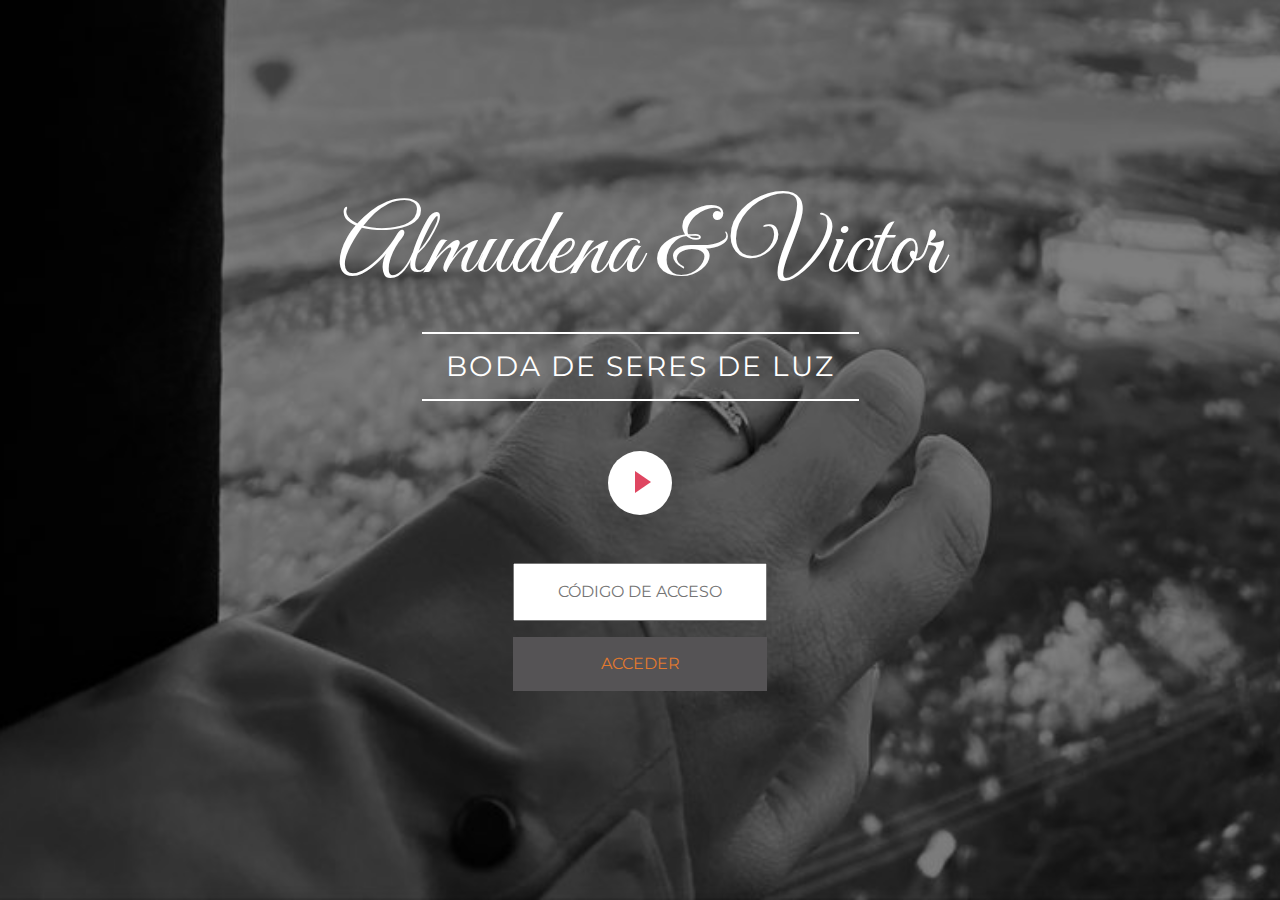
<file: index.html>
<!DOCTYPE html>
<html lang="en">

<head>
    <meta charset="utf-8">
    <title>Almudena & Victor</title>

	<!-- Favicon -->
    <link href="img/favicon.ico" rel="icon">

    <!-- Google Web Fonts -->
    <link rel="preconnect" href="https://fonts.gstatic.com">
    <link href="https://fonts.googleapis.com/css2?family=Great+Vibes&family=Montserrat:wght@400;600&display=swap" rel="stylesheet"> 

    <!-- Font Awesome -->
    <link href="https://cdnjs.cloudflare.com/ajax/libs/font-awesome/5.10.0/css/all.min.css" rel="stylesheet">

    <!-- Libraries Stylesheet -->
    <link href="lib/owlcarousel/assets/owl.carousel.min.css" rel="stylesheet">
    <link href="lib/lightbox/css/lightbox.min.css" rel="stylesheet">

    <!-- Customized Bootstrap Stylesheet -->
    <link href="css/style.css" rel="stylesheet">
	
	<style>
            ::placeholder {
                text-align: center;
            }
	    input {
		outline: 0;
		box-sizing: border-box;
		width: 100%;
		padding: 15px;
		font-size: 16px;
	    }
	    .boton {
		outline: 0;
	    	text-transform : uppercase;
		border: 0;
		background-color: #555355;
		width: 100%;
		padding: 15px;
		font-size: 16px;
		color: #E47A2E;
		-webkit-transition: all 0.3 ease;
		transition: all 0.3 ease;
		cursor: pointer;
	    }
	</style>
</head>

<body>	
<!-- Main Body Start -->
	<div class="container-fluid p-0 mb-5 pb-5" id="home">
		<img class="position-absolute w-100 h-100" src="img/ring_front.jpeg" style="object-fit: cover;">
		<div class="carousel-caption d-flex flex-column align-items-center justify-content-center">
			<div class="p-3" style="max-width: 900px;">
				<h1 class="display-1 font-secondary text-white mt-n3 mb-md-4">Almudena & Victor</h1>
				<div class="d-inline-block border-top border-bottom border-light py-3 px-4">
					<h3 class="text-uppercase font-weight-normal text-white m-0" style="letter-spacing: 2px;">Boda de seres de luz</h3>
				</div>
				<button type="button" class="btn-play mx-auto" data-toggle="modal" data-src="video/video.mp4" data-target="#videoModal">
					<span></span>
				</button>
			</div>
			<p>
			<p>
			<div class="containerPrincipal">
				<div class="form-group">
					<input id="codigo" type="text" class="font-weight-normal m-0" name="codigo" placeholder="CÓDIGO DE ACCESO">
					<p>
					<p>
					<button id="boton" class="boton" onclick="login()">Acceder</button>
				</div>
				</form>
			</div>
		</div>
	</div>
<!-- Main Body End -->

<!-- Video Modal Start -->
	<div class="modal fade" id="videoModal" tabindex="-1" role="dialog" aria-labelledby="exampleModalLabel" aria-hidden="true">
		<div class="modal-dialog" role="document">
			<div class="modal-content">
				<div class="modal-body">
					<button type="button" class="close" data-dismiss="modal" aria-label="Close">
						<span aria-hidden="true">&times;</span>
					</button>        
					<!-- 16:9 aspect ratio -->
					<div class="embed-responsive embed-responsive-16by9">
						<iframe class="embed-responsive-item" src="" id="video"  allowscriptaccess="always" allow="autoplay"></iframe>
					</div>
				</div>
			</div>
		</div>
	</div>
<!-- Video Modal End -->

	<script src="https://code.jquery.com/jquery-3.4.1.min.js"></script>
	<script src="https://stackpath.bootstrapcdn.com/bootstrap/4.4.1/js/bootstrap.bundle.min.js"></script>
	<script src="lib/easing/easing.min.js"></script>
	<script src="lib/waypoints/waypoints.min.js"></script>
	<script src="lib/owlcarousel/owl.carousel.min.js"></script>
	<script src="lib/isotope/isotope.pkgd.min.js"></script>
	<script src="lib/lightbox/js/lightbox.min.js"></script>

	<script src="js/main.js"></script>
</body>
</html>
</file>
<file: css/style.css>
/*
Cambiar el azul: #9CAF88
Cambiar el dorado: #DF4661
*/
:root {
  --blue: #007bff;
  --indigo: #6610f2;
  --purple: #6f42c1;
  --pink: #e83e8c;
  --red: #dc3545;
  --orange: #fd7e14;
  --yellow: #ffc107;
  --green: #28a745;
  --teal: #20c997;
  --cyan: #17a2b8;
  --white: #fff;
  --gray: #6c757d;
  --gray-dark: #343a40;
  --primary: #DF4661;
  --secondary: #EDF5F7;
  --success: #28a745;
  --info: #17a2b8;
  --warning: #ffc107;
  --danger: #dc3545;
  --light: #FFFFFF;
  --dark: #9CAF88;
  --breakpoint-xs: 0;
  --breakpoint-sm: 576px;
  --breakpoint-md: 768px;
  --breakpoint-lg: 992px;
  --breakpoint-xl: 1200px;
  --font-family-sans-serif: "Montserrat", sans-serif;
  --font-family-monospace: SFMono-Regular, Menlo, Monaco, Consolas, "Liberation Mono", "Courier New", monospace;
}

*,
*::before,
*::after {
  box-sizing: border-box;
}

html {
  font-family: sans-serif;
  line-height: 1.15;
  -webkit-text-size-adjust: 100%;
  -webkit-tap-highlight-color: rgba(0, 0, 0, 0);
}

article, aside, figcaption, figure, footer, header, hgroup, main, nav, section {
  display: block;
}

body {
  margin: 0;
  font-family: "Montserrat", sans-serif;
  font-size: 1rem;
  font-weight: 400;
  line-height: 1.5;
  color: #818491;
  text-align: left;
  background-color: #FFFFFF;
}

[tabindex="-1"]:focus:not(:focus-visible) {
  outline: 0 !important;
}

hr {
  box-sizing: content-box;
  height: 0;
  overflow: visible;
}

h1, h2, h3, h4, h5, h6 {
  margin-top: 0;
  margin-bottom: 0.5rem;
}

p {
  margin-top: 0;
  margin-bottom: 1rem;
}

abbr[title],
abbr[data-original-title] {
  text-decoration: underline;
  text-decoration: underline dotted;
  cursor: help;
  border-bottom: 0;
  text-decoration-skip-ink: none;
}

address {
  margin-bottom: 1rem;
  font-style: normal;
  line-height: inherit;
}

ol,
ul,
dl {
  margin-top: 0;
  margin-bottom: 1rem;
}

ol ol,
ul ul,
ol ul,
ul ol {
  margin-bottom: 0;
}

dt {
  font-weight: 700;
}

dd {
  margin-bottom: .5rem;
  margin-left: 0;
}

blockquote {
  margin: 0 0 1rem;
}

b,
strong {
  font-weight: bolder;
}

small {
  font-size: 80%;
}

sub,
sup {
  position: relative;
  font-size: 75%;
  line-height: 0;
  vertical-align: baseline;
}

sub {
  bottom: -.25em;
}

sup {
  top: -.5em;
}

a {
  color: #DF4661;
  text-decoration: none;
  background-color: transparent;
}

a:hover {
  color: #af5617;
  text-decoration: underline;
}

a:not([href]):not([class]) {
  color: inherit;
  text-decoration: none;
}

a:not([href]):not([class]):hover {
  color: inherit;
  text-decoration: none;
}

pre,
code,
kbd,
samp {
  font-family: SFMono-Regular, Menlo, Monaco, Consolas, "Liberation Mono", "Courier New", monospace;
  font-size: 1em;
}

pre {
  margin-top: 0;
  margin-bottom: 1rem;
  overflow: auto;
  -ms-overflow-style: scrollbar;
}

figure {
  margin: 0 0 1rem;
}

img {
  vertical-align: middle;
  border-style: none;
}

svg {
  overflow: hidden;
  vertical-align: middle;
}

table {
  border-collapse: collapse;
}

caption {
  padding-top: 0.75rem;
  padding-bottom: 0.75rem;
  color: #6c757d;
  text-align: left;
  caption-side: bottom;
}

th {
  text-align: inherit;
  text-align: -webkit-match-parent;
}

label {
  display: inline-block;
  margin-bottom: 0.5rem;
}

button {
  border-radius: 0;
}

button:focus {
  outline: 1px dotted;
  outline: 5px auto -webkit-focus-ring-color;
}

input,
button,
select,
optgroup,
textarea {
  margin: 0;
  font-family: inherit;
  font-size: inherit;
  line-height: inherit;
}

button,
input {
  overflow: visible;
}

button,
select {
  text-transform: none;
}

[role="button"] {
  cursor: pointer;
}

select {
  word-wrap: normal;
}

button,
[type="button"],
[type="reset"],
[type="submit"] {
  -webkit-appearance: button;
}

button:not(:disabled),
[type="button"]:not(:disabled),
[type="reset"]:not(:disabled),
[type="submit"]:not(:disabled) {
  cursor: pointer;
}

button::-moz-focus-inner,
[type="button"]::-moz-focus-inner,
[type="reset"]::-moz-focus-inner,
[type="submit"]::-moz-focus-inner {
  padding: 0;
  border-style: none;
}

input[type="radio"],
input[type="checkbox"] {
  box-sizing: border-box;
  padding: 0;
}

textarea {
  overflow: auto;
  resize: vertical;
}

fieldset {
  min-width: 0;
  padding: 0;
  margin: 0;
  border: 0;
}

legend {
  display: block;
  width: 100%;
  max-width: 100%;
  padding: 0;
  margin-bottom: .5rem;
  font-size: 1.5rem;
  line-height: inherit;
  color: inherit;
  white-space: normal;
}

@media (max-width: 1200px) {
  legend {
    font-size: calc(1.275rem + 0.3vw) ;
  }
}

progress {
  vertical-align: baseline;
}

[type="number"]::-webkit-inner-spin-button,
[type="number"]::-webkit-outer-spin-button {
  height: auto;
}

[type="search"] {
  outline-offset: -2px;
  -webkit-appearance: none;
}

[type="search"]::-webkit-search-decoration {
  -webkit-appearance: none;
}

::-webkit-file-upload-button {
  font: inherit;
  -webkit-appearance: button;
}

output {
  display: inline-block;
}

summary {
  display: list-item;
  cursor: pointer;
}

template {
  display: none;
}

[hidden] {
  display: none !important;
}

h1, h2, h3, h4, h5, h6,
.h1, .h2, .h3, .h4, .h5, .h6 {
  margin-bottom: 0.5rem;
  font-weight: 600;
  line-height: 1.2;
  color: #9CAF88;
}

h1, .h1 {
  font-size: 2.5rem;
}

@media (max-width: 1200px) {
  h1, .h1 {
    font-size: calc(1.375rem + 1.5vw) ;
  }
}

h2, .h2 {
  font-size: 2rem;
}

@media (max-width: 1200px) {
  h2, .h2 {
    font-size: calc(1.325rem + 0.9vw) ;
  }
}

h3, .h3 {
  font-size: 1.75rem;
}

@media (max-width: 1200px) {
  h3, .h3 {
    font-size: calc(1.3rem + 0.6vw) ;
  }
}

h4, .h4 {
  font-size: 1.5rem;
}

@media (max-width: 1200px) {
  h4, .h4 {
    font-size: calc(1.275rem + 0.3vw) ;
  }
}

h5, .h5 {
  font-size: 1.25rem;
}

h6, .h6 {
  font-size: 1rem;
}

.lead {
  font-size: 1.25rem;
  font-weight: 300;
}

.display-1 {
  font-size: 6rem;
  font-weight: 300;
  line-height: 1.2;
}

@media (max-width: 1200px) {
  .display-1 {
    font-size: calc(1.725rem + 5.7vw) ;
  }
}

.display-2 {
  font-size: 5.5rem;
  font-weight: 300;
  line-height: 1.2;
}

@media (max-width: 1200px) {
  .display-2 {
    font-size: calc(1.675rem + 5.1vw) ;
  }
}

.display-3 {
  font-size: 4.5rem;
  font-weight: 300;
  line-height: 1.2;
}

@media (max-width: 1200px) {
  .display-3 {
    font-size: calc(1.575rem + 3.9vw) ;
  }
}

.display-4 {
  font-size: 3.5rem;
  font-weight: 300;
  line-height: 1.2;
}

@media (max-width: 1200px) {
  .display-4 {
    font-size: calc(1.475rem + 2.7vw) ;
  }
}

hr {
  margin-top: 1rem;
  margin-bottom: 1rem;
  border: 0;
  border-top: 2px solid rgba(0, 0, 0, 0.1);
}

small,
.small {
  font-size: 80%;
  font-weight: 400;
}

mark,
.mark {
  padding: 0.2em;
  background-color: #fcf8e3;
}

.list-unstyled {
  padding-left: 0;
  list-style: none;
}

.list-inline {
  padding-left: 0;
  list-style: none;
}

.list-inline-item {
  display: inline-block;
}

.list-inline-item:not(:last-child) {
  margin-right: 0.5rem;
}

.initialism {
  font-size: 90%;
  text-transform: uppercase;
}

.blockquote {
  margin-bottom: 1rem;
  font-size: 1.25rem;
}

.blockquote-footer {
  display: block;
  font-size: 80%;
  color: #6c757d;
}

.blockquote-footer::before {
  content: "\2014\00A0";
}

.img-fluid {
  max-width: 100%;
  height: auto;
}

.img-thumbnail {
  padding: 0.25rem;
  background-color: #FFFFFF;
  border: 2px solid #dee2e6;
  max-width: 100%;
  height: auto;
}

.figure {
  display: inline-block;
}

.figure-img {
  margin-bottom: 0.5rem;
  line-height: 1;
}

.figure-caption {
  font-size: 90%;
  color: #6c757d;
}

code {
  font-size: 87.5%;
  color: #e83e8c;
  word-wrap: break-word;
}

a > code {
  color: inherit;
}

kbd {
  padding: 0.2rem 0.4rem;
  font-size: 87.5%;
  color: #fff;
  background-color: #212529;
}

kbd kbd {
  padding: 0;
  font-size: 100%;
  font-weight: 700;
}

pre {
  display: block;
  font-size: 87.5%;
  color: #212529;
}

pre code {
  font-size: inherit;
  color: inherit;
  word-break: normal;
}

.pre-scrollable {
  max-height: 340px;
  overflow-y: scroll;
}

.container,
.container-fluid,
.container-sm,
.container-md,
.container-lg,
.container-xl {
  width: 100%;
  padding-right: 15px;
  padding-left: 15px;
  margin-right: auto;
  margin-left: auto;
}

@media (min-width: 576px) {
  .container, .container-sm {
    max-width: 540px;
  }
}

@media (min-width: 768px) {
  .container, .container-sm, .container-md {
    max-width: 720px;
  }
}

@media (min-width: 992px) {
  .container, .container-sm, .container-md, .container-lg {
    max-width: 960px;
  }
}

@media (min-width: 1200px) {
  .container, .container-sm, .container-md, .container-lg, .container-xl {
    max-width: 1140px;
  }
}

.row {
  display: flex;
  flex-wrap: wrap;
  margin-right: -15px;
  margin-left: -15px;
}

.no-gutters {
  margin-right: 0;
  margin-left: 0;
}

.no-gutters > .col,
.no-gutters > [class*="col-"] {
  padding-right: 0;
  padding-left: 0;
}

.col-1, .col-2, .col-3, .col-4, .col-5, .col-6, .col-7, .col-8, .col-9, .col-10, .col-11, .col-12, .col,
.col-auto, .col-sm-1, .col-sm-2, .col-sm-3, .col-sm-4, .col-sm-5, .col-sm-6, .col-sm-7, .col-sm-8, .col-sm-9, .col-sm-10, .col-sm-11, .col-sm-12, .col-sm,
.col-sm-auto, .col-md-1, .col-md-2, .col-md-3, .col-md-4, .col-md-5, .col-md-6, .col-md-7, .col-md-8, .col-md-9, .col-md-10, .col-md-11, .col-md-12, .col-md,
.col-md-auto, .col-lg-1, .col-lg-2, .col-lg-3, .col-lg-4, .col-lg-5, .col-lg-6, .col-lg-7, .col-lg-8, .col-lg-9, .col-lg-10, .col-lg-11, .col-lg-12, .col-lg,
.col-lg-auto, .col-xl-1, .col-xl-2, .col-xl-3, .col-xl-4, .col-xl-5, .col-xl-6, .col-xl-7, .col-xl-8, .col-xl-9, .col-xl-10, .col-xl-11, .col-xl-12, .col-xl,
.col-xl-auto {
  position: relative;
  width: 100%;
  padding-right: 15px;
  padding-left: 15px;
}

.col {
  flex-basis: 0;
  flex-grow: 1;
  max-width: 100%;
}

.row-cols-1 > * {
  flex: 0 0 100%;
  max-width: 100%;
}

.row-cols-2 > * {
  flex: 0 0 50%;
  max-width: 50%;
}

.row-cols-3 > * {
  flex: 0 0 33.33333%;
  max-width: 33.33333%;
}

.row-cols-4 > * {
  flex: 0 0 25%;
  max-width: 25%;
}

.row-cols-5 > * {
  flex: 0 0 20%;
  max-width: 20%;
}

.row-cols-6 > * {
  flex: 0 0 16.66667%;
  max-width: 16.66667%;
}

.col-auto {
  flex: 0 0 auto;
  width: auto;
  max-width: 100%;
}

.col-1 {
  flex: 0 0 8.33333%;
  max-width: 8.33333%;
}

.col-2 {
  flex: 0 0 16.66667%;
  max-width: 16.66667%;
}

.col-3 {
  flex: 0 0 25%;
  max-width: 25%;
}

.col-4 {
  flex: 0 0 33.33333%;
  max-width: 33.33333%;
}

.col-5 {
  flex: 0 0 41.66667%;
  max-width: 41.66667%;
}

.col-6 {
  flex: 0 0 50%;
  max-width: 50%;
}

.col-7 {
  flex: 0 0 58.33333%;
  max-width: 58.33333%;
}

.col-8 {
  flex: 0 0 66.66667%;
  max-width: 66.66667%;
}

.col-9 {
  flex: 0 0 75%;
  max-width: 75%;
}

.col-10 {
  flex: 0 0 83.33333%;
  max-width: 83.33333%;
}

.col-11 {
  flex: 0 0 91.66667%;
  max-width: 91.66667%;
}

.col-12 {
  flex: 0 0 100%;
  max-width: 100%;
}

.order-first {
  order: -1;
}

.order-last {
  order: 13;
}

.order-0 {
  order: 0;
}

.order-1 {
  order: 1;
}

.order-2 {
  order: 2;
}

.order-3 {
  order: 3;
}

.order-4 {
  order: 4;
}

.order-5 {
  order: 5;
}

.order-6 {
  order: 6;
}

.order-7 {
  order: 7;
}

.order-8 {
  order: 8;
}

.order-9 {
  order: 9;
}

.order-10 {
  order: 10;
}

.order-11 {
  order: 11;
}

.order-12 {
  order: 12;
}

.offset-1 {
  margin-left: 8.33333%;
}

.offset-2 {
  margin-left: 16.66667%;
}

.offset-3 {
  margin-left: 25%;
}

.offset-4 {
  margin-left: 33.33333%;
}

.offset-5 {
  margin-left: 41.66667%;
}

.offset-6 {
  margin-left: 50%;
}

.offset-7 {
  margin-left: 58.33333%;
}

.offset-8 {
  margin-left: 66.66667%;
}

.offset-9 {
  margin-left: 75%;
}

.offset-10 {
  margin-left: 83.33333%;
}

.offset-11 {
  margin-left: 91.66667%;
}

@media (min-width: 576px) {
  .col-sm {
    flex-basis: 0;
    flex-grow: 1;
    max-width: 100%;
  }
  .row-cols-sm-1 > * {
    flex: 0 0 100%;
    max-width: 100%;
  }
  .row-cols-sm-2 > * {
    flex: 0 0 50%;
    max-width: 50%;
  }
  .row-cols-sm-3 > * {
    flex: 0 0 33.33333%;
    max-width: 33.33333%;
  }
  .row-cols-sm-4 > * {
    flex: 0 0 25%;
    max-width: 25%;
  }
  .row-cols-sm-5 > * {
    flex: 0 0 20%;
    max-width: 20%;
  }
  .row-cols-sm-6 > * {
    flex: 0 0 16.66667%;
    max-width: 16.66667%;
  }
  .col-sm-auto {
    flex: 0 0 auto;
    width: auto;
    max-width: 100%;
  }
  .col-sm-1 {
    flex: 0 0 8.33333%;
    max-width: 8.33333%;
  }
  .col-sm-2 {
    flex: 0 0 16.66667%;
    max-width: 16.66667%;
  }
  .col-sm-3 {
    flex: 0 0 25%;
    max-width: 25%;
  }
  .col-sm-4 {
    flex: 0 0 33.33333%;
    max-width: 33.33333%;
  }
  .col-sm-5 {
    flex: 0 0 41.66667%;
    max-width: 41.66667%;
  }
  .col-sm-6 {
    flex: 0 0 50%;
    max-width: 50%;
  }
  .col-sm-7 {
    flex: 0 0 58.33333%;
    max-width: 58.33333%;
  }
  .col-sm-8 {
    flex: 0 0 66.66667%;
    max-width: 66.66667%;
  }
  .col-sm-9 {
    flex: 0 0 75%;
    max-width: 75%;
  }
  .col-sm-10 {
    flex: 0 0 83.33333%;
    max-width: 83.33333%;
  }
  .col-sm-11 {
    flex: 0 0 91.66667%;
    max-width: 91.66667%;
  }
  .col-sm-12 {
    flex: 0 0 100%;
    max-width: 100%;
  }
  .order-sm-first {
    order: -1;
  }
  .order-sm-last {
    order: 13;
  }
  .order-sm-0 {
    order: 0;
  }
  .order-sm-1 {
    order: 1;
  }
  .order-sm-2 {
    order: 2;
  }
  .order-sm-3 {
    order: 3;
  }
  .order-sm-4 {
    order: 4;
  }
  .order-sm-5 {
    order: 5;
  }
  .order-sm-6 {
    order: 6;
  }
  .order-sm-7 {
    order: 7;
  }
  .order-sm-8 {
    order: 8;
  }
  .order-sm-9 {
    order: 9;
  }
  .order-sm-10 {
    order: 10;
  }
  .order-sm-11 {
    order: 11;
  }
  .order-sm-12 {
    order: 12;
  }
  .offset-sm-0 {
    margin-left: 0;
  }
  .offset-sm-1 {
    margin-left: 8.33333%;
  }
  .offset-sm-2 {
    margin-left: 16.66667%;
  }
  .offset-sm-3 {
    margin-left: 25%;
  }
  .offset-sm-4 {
    margin-left: 33.33333%;
  }
  .offset-sm-5 {
    margin-left: 41.66667%;
  }
  .offset-sm-6 {
    margin-left: 50%;
  }
  .offset-sm-7 {
    margin-left: 58.33333%;
  }
  .offset-sm-8 {
    margin-left: 66.66667%;
  }
  .offset-sm-9 {
    margin-left: 75%;
  }
  .offset-sm-10 {
    margin-left: 83.33333%;
  }
  .offset-sm-11 {
    margin-left: 91.66667%;
  }
}

@media (min-width: 768px) {
  .col-md {
    flex-basis: 0;
    flex-grow: 1;
    max-width: 100%;
  }
  .row-cols-md-1 > * {
    flex: 0 0 100%;
    max-width: 100%;
  }
  .row-cols-md-2 > * {
    flex: 0 0 50%;
    max-width: 50%;
  }
  .row-cols-md-3 > * {
    flex: 0 0 33.33333%;
    max-width: 33.33333%;
  }
  .row-cols-md-4 > * {
    flex: 0 0 25%;
    max-width: 25%;
  }
  .row-cols-md-5 > * {
    flex: 0 0 20%;
    max-width: 20%;
  }
  .row-cols-md-6 > * {
    flex: 0 0 16.66667%;
    max-width: 16.66667%;
  }
  .col-md-auto {
    flex: 0 0 auto;
    width: auto;
    max-width: 100%;
  }
  .col-md-1 {
    flex: 0 0 8.33333%;
    max-width: 8.33333%;
  }
  .col-md-2 {
    flex: 0 0 16.66667%;
    max-width: 16.66667%;
  }
  .col-md-3 {
    flex: 0 0 25%;
    max-width: 25%;
  }
  .col-md-4 {
    flex: 0 0 33.33333%;
    max-width: 33.33333%;
  }
  .col-md-5 {
    flex: 0 0 41.66667%;
    max-width: 41.66667%;
  }
  .col-md-6 {
    flex: 0 0 50%;
    max-width: 50%;
  }
  .col-md-7 {
    flex: 0 0 58.33333%;
    max-width: 58.33333%;
  }
  .col-md-8 {
    flex: 0 0 66.66667%;
    max-width: 66.66667%;
  }
  .col-md-9 {
    flex: 0 0 75%;
    max-width: 75%;
  }
  .col-md-10 {
    flex: 0 0 83.33333%;
    max-width: 83.33333%;
  }
  .col-md-11 {
    flex: 0 0 91.66667%;
    max-width: 91.66667%;
  }
  .col-md-12 {
    flex: 0 0 100%;
    max-width: 100%;
  }
  .order-md-first {
    order: -1;
  }
  .order-md-last {
    order: 13;
  }
  .order-md-0 {
    order: 0;
  }
  .order-md-1 {
    order: 1;
  }
  .order-md-2 {
    order: 2;
  }
  .order-md-3 {
    order: 3;
  }
  .order-md-4 {
    order: 4;
  }
  .order-md-5 {
    order: 5;
  }
  .order-md-6 {
    order: 6;
  }
  .order-md-7 {
    order: 7;
  }
  .order-md-8 {
    order: 8;
  }
  .order-md-9 {
    order: 9;
  }
  .order-md-10 {
    order: 10;
  }
  .order-md-11 {
    order: 11;
  }
  .order-md-12 {
    order: 12;
  }
  .offset-md-0 {
    margin-left: 0;
  }
  .offset-md-1 {
    margin-left: 8.33333%;
  }
  .offset-md-2 {
    margin-left: 16.66667%;
  }
  .offset-md-3 {
    margin-left: 25%;
  }
  .offset-md-4 {
    margin-left: 33.33333%;
  }
  .offset-md-5 {
    margin-left: 41.66667%;
  }
  .offset-md-6 {
    margin-left: 50%;
  }
  .offset-md-7 {
    margin-left: 58.33333%;
  }
  .offset-md-8 {
    margin-left: 66.66667%;
  }
  .offset-md-9 {
    margin-left: 75%;
  }
  .offset-md-10 {
    margin-left: 83.33333%;
  }
  .offset-md-11 {
    margin-left: 91.66667%;
  }
}

@media (min-width: 992px) {
  .col-lg {
    flex-basis: 0;
    flex-grow: 1;
    max-width: 100%;
  }
  .row-cols-lg-1 > * {
    flex: 0 0 100%;
    max-width: 100%;
  }
  .row-cols-lg-2 > * {
    flex: 0 0 50%;
    max-width: 50%;
  }
  .row-cols-lg-3 > * {
    flex: 0 0 33.33333%;
    max-width: 33.33333%;
  }
  .row-cols-lg-4 > * {
    flex: 0 0 25%;
    max-width: 25%;
  }
  .row-cols-lg-5 > * {
    flex: 0 0 20%;
    max-width: 20%;
  }
  .row-cols-lg-6 > * {
    flex: 0 0 16.66667%;
    max-width: 16.66667%;
  }
  .col-lg-auto {
    flex: 0 0 auto;
    width: auto;
    max-width: 100%;
  }
  .col-lg-1 {
    flex: 0 0 8.33333%;
    max-width: 8.33333%;
  }
  .col-lg-2 {
    flex: 0 0 16.66667%;
    max-width: 16.66667%;
  }
  .col-lg-3 {
    flex: 0 0 25%;
    max-width: 25%;
  }
  .col-lg-4 {
    flex: 0 0 33.33333%;
    max-width: 33.33333%;
  }
  .col-lg-5 {
    flex: 0 0 41.66667%;
    max-width: 41.66667%;
  }
  .col-lg-6 {
    flex: 0 0 50%;
    max-width: 50%;
  }
  .col-lg-7 {
    flex: 0 0 58.33333%;
    max-width: 58.33333%;
  }
  .col-lg-8 {
    flex: 0 0 66.66667%;
    max-width: 66.66667%;
  }
  .col-lg-9 {
    flex: 0 0 75%;
    max-width: 75%;
  }
  .col-lg-10 {
    flex: 0 0 83.33333%;
    max-width: 83.33333%;
  }
  .col-lg-11 {
    flex: 0 0 91.66667%;
    max-width: 91.66667%;
  }
  .col-lg-12 {
    flex: 0 0 100%;
    max-width: 100%;
  }
  .order-lg-first {
    order: -1;
  }
  .order-lg-last {
    order: 13;
  }
  .order-lg-0 {
    order: 0;
  }
  .order-lg-1 {
    order: 1;
  }
  .order-lg-2 {
    order: 2;
  }
  .order-lg-3 {
    order: 3;
  }
  .order-lg-4 {
    order: 4;
  }
  .order-lg-5 {
    order: 5;
  }
  .order-lg-6 {
    order: 6;
  }
  .order-lg-7 {
    order: 7;
  }
  .order-lg-8 {
    order: 8;
  }
  .order-lg-9 {
    order: 9;
  }
  .order-lg-10 {
    order: 10;
  }
  .order-lg-11 {
    order: 11;
  }
  .order-lg-12 {
    order: 12;
  }
  .offset-lg-0 {
    margin-left: 0;
  }
  .offset-lg-1 {
    margin-left: 8.33333%;
  }
  .offset-lg-2 {
    margin-left: 16.66667%;
  }
  .offset-lg-3 {
    margin-left: 25%;
  }
  .offset-lg-4 {
    margin-left: 33.33333%;
  }
  .offset-lg-5 {
    margin-left: 41.66667%;
  }
  .offset-lg-6 {
    margin-left: 50%;
  }
  .offset-lg-7 {
    margin-left: 58.33333%;
  }
  .offset-lg-8 {
    margin-left: 66.66667%;
  }
  .offset-lg-9 {
    margin-left: 75%;
  }
  .offset-lg-10 {
    margin-left: 83.33333%;
  }
  .offset-lg-11 {
    margin-left: 91.66667%;
  }
}

@media (min-width: 1200px) {
  .col-xl {
    flex-basis: 0;
    flex-grow: 1;
    max-width: 100%;
  }
  .row-cols-xl-1 > * {
    flex: 0 0 100%;
    max-width: 100%;
  }
  .row-cols-xl-2 > * {
    flex: 0 0 50%;
    max-width: 50%;
  }
  .row-cols-xl-3 > * {
    flex: 0 0 33.33333%;
    max-width: 33.33333%;
  }
  .row-cols-xl-4 > * {
    flex: 0 0 25%;
    max-width: 25%;
  }
  .row-cols-xl-5 > * {
    flex: 0 0 20%;
    max-width: 20%;
  }
  .row-cols-xl-6 > * {
    flex: 0 0 16.66667%;
    max-width: 16.66667%;
  }
  .col-xl-auto {
    flex: 0 0 auto;
    width: auto;
    max-width: 100%;
  }
  .col-xl-1 {
    flex: 0 0 8.33333%;
    max-width: 8.33333%;
  }
  .col-xl-2 {
    flex: 0 0 16.66667%;
    max-width: 16.66667%;
  }
  .col-xl-3 {
    flex: 0 0 25%;
    max-width: 25%;
  }
  .col-xl-4 {
    flex: 0 0 33.33333%;
    max-width: 33.33333%;
  }
  .col-xl-5 {
    flex: 0 0 41.66667%;
    max-width: 41.66667%;
  }
  .col-xl-6 {
    flex: 0 0 50%;
    max-width: 50%;
  }
  .col-xl-7 {
    flex: 0 0 58.33333%;
    max-width: 58.33333%;
  }
  .col-xl-8 {
    flex: 0 0 66.66667%;
    max-width: 66.66667%;
  }
  .col-xl-9 {
    flex: 0 0 75%;
    max-width: 75%;
  }
  .col-xl-10 {
    flex: 0 0 83.33333%;
    max-width: 83.33333%;
  }
  .col-xl-11 {
    flex: 0 0 91.66667%;
    max-width: 91.66667%;
  }
  .col-xl-12 {
    flex: 0 0 100%;
    max-width: 100%;
  }
  .order-xl-first {
    order: -1;
  }
  .order-xl-last {
    order: 13;
  }
  .order-xl-0 {
    order: 0;
  }
  .order-xl-1 {
    order: 1;
  }
  .order-xl-2 {
    order: 2;
  }
  .order-xl-3 {
    order: 3;
  }
  .order-xl-4 {
    order: 4;
  }
  .order-xl-5 {
    order: 5;
  }
  .order-xl-6 {
    order: 6;
  }
  .order-xl-7 {
    order: 7;
  }
  .order-xl-8 {
    order: 8;
  }
  .order-xl-9 {
    order: 9;
  }
  .order-xl-10 {
    order: 10;
  }
  .order-xl-11 {
    order: 11;
  }
  .order-xl-12 {
    order: 12;
  }
  .offset-xl-0 {
    margin-left: 0;
  }
  .offset-xl-1 {
    margin-left: 8.33333%;
  }
  .offset-xl-2 {
    margin-left: 16.66667%;
  }
  .offset-xl-3 {
    margin-left: 25%;
  }
  .offset-xl-4 {
    margin-left: 33.33333%;
  }
  .offset-xl-5 {
    margin-left: 41.66667%;
  }
  .offset-xl-6 {
    margin-left: 50%;
  }
  .offset-xl-7 {
    margin-left: 58.33333%;
  }
  .offset-xl-8 {
    margin-left: 66.66667%;
  }
  .offset-xl-9 {
    margin-left: 75%;
  }
  .offset-xl-10 {
    margin-left: 83.33333%;
  }
  .offset-xl-11 {
    margin-left: 91.66667%;
  }
}

.table {
  width: 100%;
  margin-bottom: 1rem;
  color: #818491;
}

.table th,
.table td {
  padding: 0.75rem;
  vertical-align: top;
  border-top: 2px solid #dee2e6;
}

.table thead th {
  vertical-align: bottom;
  border-bottom: 4px solid #dee2e6;
}

.table tbody + tbody {
  border-top: 4px solid #dee2e6;
}

.table-sm th,
.table-sm td {
  padding: 0.3rem;
}

.table-bordered {
  border: 2px solid #dee2e6;
}

.table-bordered th,
.table-bordered td {
  border: 2px solid #dee2e6;
}

.table-bordered thead th,
.table-bordered thead td {
  border-bottom-width: 4px;
}

.table-borderless th,
.table-borderless td,
.table-borderless thead th,
.table-borderless tbody + tbody {
  border: 0;
}

.table-striped tbody tr:nth-of-type(odd) {
  background-color: rgba(0, 0, 0, 0.05);
}

.table-hover tbody tr:hover {
  color: #818491;
  background-color: rgba(0, 0, 0, 0.075);
}

.table-primary,
.table-primary > th,
.table-primary > td {
  background-color: #f7dac4;
}

.table-primary th,
.table-primary td,
.table-primary thead th,
.table-primary tbody + tbody {
  border-color: #f1ba92;
}

.table-hover .table-primary:hover {
  background-color: #f4ccae;
}

.table-hover .table-primary:hover > td,
.table-hover .table-primary:hover > th {
  background-color: #f4ccae;
}

.table-secondary,
.table-secondary > th,
.table-secondary > td {
  background-color: #fafcfd;
}

.table-secondary th,
.table-secondary td,
.table-secondary thead th,
.table-secondary tbody + tbody {
  border-color: #f6fafb;
}

.table-hover .table-secondary:hover {
  background-color: #e8f1f6;
}

.table-hover .table-secondary:hover > td,
.table-hover .table-secondary:hover > th {
  background-color: #e8f1f6;
}

.table-success,
.table-success > th,
.table-success > td {
  background-color: #c3e6cb;
}

.table-success th,
.table-success td,
.table-success thead th,
.table-success tbody + tbody {
  border-color: #8fd19e;
}

.table-hover .table-success:hover {
  background-color: #b1dfbb;
}

.table-hover .table-success:hover > td,
.table-hover .table-success:hover > th {
  background-color: #b1dfbb;
}

.table-info,
.table-info > th,
.table-info > td {
  background-color: #bee5eb;
}

.table-info th,
.table-info td,
.table-info thead th,
.table-info tbody + tbody {
  border-color: #86cfda;
}

.table-hover .table-info:hover {
  background-color: #abdde5;
}

.table-hover .table-info:hover > td,
.table-hover .table-info:hover > th {
  background-color: #abdde5;
}

.table-warning,
.table-warning > th,
.table-warning > td {
  background-color: #ffeeba;
}

.table-warning th,
.table-warning td,
.table-warning thead th,
.table-warning tbody + tbody {
  border-color: #ffdf7e;
}

.table-hover .table-warning:hover {
  background-color: #ffe8a1;
}

.table-hover .table-warning:hover > td,
.table-hover .table-warning:hover > th {
  background-color: #ffe8a1;
}

.table-danger,
.table-danger > th,
.table-danger > td {
  background-color: #f5c6cb;
}

.table-danger th,
.table-danger td,
.table-danger thead th,
.table-danger tbody + tbody {
  border-color: #ed969e;
}

.table-hover .table-danger:hover {
  background-color: #f1b0b7;
}

.table-hover .table-danger:hover > td,
.table-hover .table-danger:hover > th {
  background-color: #f1b0b7;
}

.table-light,
.table-light > th,
.table-light > td {
  background-color: white;
}

.table-light th,
.table-light td,
.table-light thead th,
.table-light tbody + tbody {
  border-color: white;
}

.table-hover .table-light:hover {
  background-color: #f2f2f2;
}

.table-hover .table-light:hover > td,
.table-hover .table-light:hover > th {
  background-color: #f2f2f2;
}

.table-dark,
.table-dark > th,
.table-dark > td {
  background-color: #bdc0c7;
}

.table-dark th,
.table-dark td,
.table-dark thead th,
.table-dark tbody + tbody {
  border-color: #848b98;
}

.table-hover .table-dark:hover {
  background-color: #afb3bb;
}

.table-hover .table-dark:hover > td,
.table-hover .table-dark:hover > th {
  background-color: #afb3bb;
}

.table-active,
.table-active > th,
.table-active > td {
  background-color: rgba(0, 0, 0, 0.075);
}

.table-hover .table-active:hover {
  background-color: rgba(0, 0, 0, 0.075);
}

.table-hover .table-active:hover > td,
.table-hover .table-active:hover > th {
  background-color: rgba(0, 0, 0, 0.075);
}

.table .thead-dark th {
  color: #fff;
  background-color: #343a40;
  border-color: #454d55;
}

.table .thead-light th {
  color: #495057;
  background-color: #e9ecef;
  border-color: #dee2e6;
}

.table-dark {
  color: #fff;
  background-color: #343a40;
}

.table-dark th,
.table-dark td,
.table-dark thead th {
  border-color: #454d55;
}

.table-dark.table-bordered {
  border: 0;
}

.table-dark.table-striped tbody tr:nth-of-type(odd) {
  background-color: rgba(255, 255, 255, 0.05);
}

.table-dark.table-hover tbody tr:hover {
  color: #fff;
  background-color: rgba(255, 255, 255, 0.075);
}

@media (max-width: 575.98px) {
  .table-responsive-sm {
    display: block;
    width: 100%;
    overflow-x: auto;
    -webkit-overflow-scrolling: touch;
  }
  .table-responsive-sm > .table-bordered {
    border: 0;
  }
}

@media (max-width: 767.98px) {
  .table-responsive-md {
    display: block;
    width: 100%;
    overflow-x: auto;
    -webkit-overflow-scrolling: touch;
  }
  .table-responsive-md > .table-bordered {
    border: 0;
  }
}

@media (max-width: 991.98px) {
  .table-responsive-lg {
    display: block;
    width: 100%;
    overflow-x: auto;
    -webkit-overflow-scrolling: touch;
  }
  .table-responsive-lg > .table-bordered {
    border: 0;
  }
}

@media (max-width: 1199.98px) {
  .table-responsive-xl {
    display: block;
    width: 100%;
    overflow-x: auto;
    -webkit-overflow-scrolling: touch;
  }
  .table-responsive-xl > .table-bordered {
    border: 0;
  }
}

.table-responsive {
  display: block;
  width: 100%;
  overflow-x: auto;
  -webkit-overflow-scrolling: touch;
}

.table-responsive > .table-bordered {
  border: 0;
}

.form-control {
  display: block;
  width: 100%;
  height: calc(1.5em + 0.75rem + 4px);
  padding: 0.375rem 0.75rem;
  font-size: 1rem;
  font-weight: 400;
  line-height: 1.5;
  color: #495057;
  background-color: #fff;
  background-clip: padding-box;
  border: 2px solid #ced4da;
  border-radius: 0;
  transition: border-color 0.15s ease-in-out, box-shadow 0.15s ease-in-out;
}

@media (prefers-reduced-motion: reduce) {
  .form-control {
    transition: none;
  }
}

.form-control::-ms-expand {
  background-color: transparent;
  border: 0;
}

.form-control:-moz-focusring {
  color: transparent;
  text-shadow: 0 0 0 #495057;
}

.form-control:focus {
  color: #495057;
  background-color: #fff;
  border-color: #f3c29f;
  outline: 0;
  box-shadow: 0 0 0 0.2rem rgba(228, 122, 46, 0.25);
}

.form-control::placeholder {
  color: #6c757d;
  opacity: 1;
}

.form-control:disabled, .form-control[readonly] {
  background-color: #e9ecef;
  opacity: 1;
}

input[type="date"].form-control,
input[type="time"].form-control,
input[type="datetime-local"].form-control,
input[type="month"].form-control {
  appearance: none;
}

select.form-control:focus::-ms-value {
  color: #495057;
  background-color: #fff;
}

.form-control-file,
.form-control-range {
  display: block;
  width: 100%;
}

.col-form-label {
  padding-top: calc(0.375rem + 2px);
  padding-bottom: calc(0.375rem + 2px);
  margin-bottom: 0;
  font-size: inherit;
  line-height: 1.5;
}

.col-form-label-lg {
  padding-top: calc(0.5rem + 2px);
  padding-bottom: calc(0.5rem + 2px);
  font-size: 1.25rem;
  line-height: 1.5;
}

.col-form-label-sm {
  padding-top: calc(0.25rem + 2px);
  padding-bottom: calc(0.25rem + 2px);
  font-size: 0.875rem;
  line-height: 1.5;
}

.form-control-plaintext {
  display: block;
  width: 100%;
  padding: 0.375rem 0;
  margin-bottom: 0;
  font-size: 1rem;
  line-height: 1.5;
  color: #818491;
  background-color: transparent;
  border: solid transparent;
  border-width: 2px 0;
}

.form-control-plaintext.form-control-sm, .form-control-plaintext.form-control-lg {
  padding-right: 0;
  padding-left: 0;
}

.form-control-sm {
  height: calc(1.5em + 0.5rem + 4px);
  padding: 0.25rem 0.5rem;
  font-size: 0.875rem;
  line-height: 1.5;
}

.form-control-lg {
  height: calc(1.5em + 1rem + 4px);
  padding: 0.5rem 1rem;
  font-size: 1.25rem;
  line-height: 1.5;
}

select.form-control[size], select.form-control[multiple] {
  height: auto;
}

textarea.form-control {
  height: auto;
}

.form-group {
  margin-bottom: 1rem;
}

.form-text {
  display: block;
  margin-top: 0.25rem;
}

.form-row {
  display: flex;
  flex-wrap: wrap;
  margin-right: -5px;
  margin-left: -5px;
}

.form-row > .col,
.form-row > [class*="col-"] {
  padding-right: 5px;
  padding-left: 5px;
}

.form-check {
  position: relative;
  display: block;
  padding-left: 1.25rem;
}

.form-check-input {
  position: absolute;
  margin-top: 0.3rem;
  margin-left: -1.25rem;
}

.form-check-input[disabled] ~ .form-check-label,
.form-check-input:disabled ~ .form-check-label {
  color: #6c757d;
}

.form-check-label {
  margin-bottom: 0;
}

.form-check-inline {
  display: inline-flex;
  align-items: center;
  padding-left: 0;
  margin-right: 0.75rem;
}

.form-check-inline .form-check-input {
  position: static;
  margin-top: 0;
  margin-right: 0.3125rem;
  margin-left: 0;
}

.valid-feedback {
  display: none;
  width: 100%;
  margin-top: 0.25rem;
  font-size: 80%;
  color: #28a745;
}

.valid-tooltip {
  position: absolute;
  top: 100%;
  left: 0;
  z-index: 5;
  display: none;
  max-width: 100%;
  padding: 0.25rem 0.5rem;
  margin-top: .1rem;
  font-size: 0.875rem;
  line-height: 1.5;
  color: #fff;
  background-color: rgba(40, 167, 69, 0.9);
}

.was-validated :valid ~ .valid-feedback,
.was-validated :valid ~ .valid-tooltip,
.is-valid ~ .valid-feedback,
.is-valid ~ .valid-tooltip {
  display: block;
}

.was-validated .form-control:valid, .form-control.is-valid {
  border-color: #28a745;
  padding-right: calc(1.5em + 0.75rem);
  background-image: url("data:image/svg+xml,%3csvg xmlns='http://www.w3.org/2000/svg' width='8' height='8' viewBox='0 0 8 8'%3e%3cpath fill='%2328a745' d='M2.3 6.73L.6 4.53c-.4-1.04.46-1.4 1.1-.8l1.1 1.4 3.4-3.8c.6-.63 1.6-.27 1.2.7l-4 4.6c-.43.5-.8.4-1.1.1z'/%3e%3c/svg%3e");
  background-repeat: no-repeat;
  background-position: right calc(0.375em + 0.1875rem) center;
  background-size: calc(0.75em + 0.375rem) calc(0.75em + 0.375rem);
}

.was-validated .form-control:valid:focus, .form-control.is-valid:focus {
  border-color: #28a745;
  box-shadow: 0 0 0 0.2rem rgba(40, 167, 69, 0.25);
}

.was-validated textarea.form-control:valid, textarea.form-control.is-valid {
  padding-right: calc(1.5em + 0.75rem);
  background-position: top calc(0.375em + 0.1875rem) right calc(0.375em + 0.1875rem);
}

.was-validated .custom-select:valid, .custom-select.is-valid {
  border-color: #28a745;
  padding-right: calc(0.75em + 2.3125rem);
  background: url("data:image/svg+xml,%3csvg xmlns='http://www.w3.org/2000/svg' width='4' height='5' viewBox='0 0 4 5'%3e%3cpath fill='%23343a40' d='M2 0L0 2h4zm0 5L0 3h4z'/%3e%3c/svg%3e") no-repeat right 0.75rem center/8px 10px, url("data:image/svg+xml,%3csvg xmlns='http://www.w3.org/2000/svg' width='8' height='8' viewBox='0 0 8 8'%3e%3cpath fill='%2328a745' d='M2.3 6.73L.6 4.53c-.4-1.04.46-1.4 1.1-.8l1.1 1.4 3.4-3.8c.6-.63 1.6-.27 1.2.7l-4 4.6c-.43.5-.8.4-1.1.1z'/%3e%3c/svg%3e") #fff no-repeat center right 1.75rem/calc(0.75em + 0.375rem) calc(0.75em + 0.375rem);
}

.was-validated .custom-select:valid:focus, .custom-select.is-valid:focus {
  border-color: #28a745;
  box-shadow: 0 0 0 0.2rem rgba(40, 167, 69, 0.25);
}

.was-validated .form-check-input:valid ~ .form-check-label, .form-check-input.is-valid ~ .form-check-label {
  color: #28a745;
}

.was-validated .form-check-input:valid ~ .valid-feedback,
.was-validated .form-check-input:valid ~ .valid-tooltip, .form-check-input.is-valid ~ .valid-feedback,
.form-check-input.is-valid ~ .valid-tooltip {
  display: block;
}

.was-validated .custom-control-input:valid ~ .custom-control-label, .custom-control-input.is-valid ~ .custom-control-label {
  color: #28a745;
}

.was-validated .custom-control-input:valid ~ .custom-control-label::before, .custom-control-input.is-valid ~ .custom-control-label::before {
  border-color: #28a745;
}

.was-validated .custom-control-input:valid:checked ~ .custom-control-label::before, .custom-control-input.is-valid:checked ~ .custom-control-label::before {
  border-color: #34ce57;
  background-color: #34ce57;
}

.was-validated .custom-control-input:valid:focus ~ .custom-control-label::before, .custom-control-input.is-valid:focus ~ .custom-control-label::before {
  box-shadow: 0 0 0 0.2rem rgba(40, 167, 69, 0.25);
}

.was-validated .custom-control-input:valid:focus:not(:checked) ~ .custom-control-label::before, .custom-control-input.is-valid:focus:not(:checked) ~ .custom-control-label::before {
  border-color: #28a745;
}

.was-validated .custom-file-input:valid ~ .custom-file-label, .custom-file-input.is-valid ~ .custom-file-label {
  border-color: #28a745;
}

.was-validated .custom-file-input:valid:focus ~ .custom-file-label, .custom-file-input.is-valid:focus ~ .custom-file-label {
  border-color: #28a745;
  box-shadow: 0 0 0 0.2rem rgba(40, 167, 69, 0.25);
}

.invalid-feedback {
  display: none;
  width: 100%;
  margin-top: 0.25rem;
  font-size: 80%;
  color: #dc3545;
}

.invalid-tooltip {
  position: absolute;
  top: 100%;
  left: 0;
  z-index: 5;
  display: none;
  max-width: 100%;
  padding: 0.25rem 0.5rem;
  margin-top: .1rem;
  font-size: 0.875rem;
  line-height: 1.5;
  color: #fff;
  background-color: rgba(220, 53, 69, 0.9);
}

.was-validated :invalid ~ .invalid-feedback,
.was-validated :invalid ~ .invalid-tooltip,
.is-invalid ~ .invalid-feedback,
.is-invalid ~ .invalid-tooltip {
  display: block;
}

.was-validated .form-control:invalid, .form-control.is-invalid {
  border-color: #dc3545;
  padding-right: calc(1.5em + 0.75rem);
  background-image: url("data:image/svg+xml,%3csvg xmlns='http://www.w3.org/2000/svg' width='12' height='12' fill='none' stroke='%23dc3545' viewBox='0 0 12 12'%3e%3ccircle cx='6' cy='6' r='4.5'/%3e%3cpath stroke-linejoin='round' d='M5.8 3.6h.4L6 6.5z'/%3e%3ccircle cx='6' cy='8.2' r='.6' fill='%23dc3545' stroke='none'/%3e%3c/svg%3e");
  background-repeat: no-repeat;
  background-position: right calc(0.375em + 0.1875rem) center;
  background-size: calc(0.75em + 0.375rem) calc(0.75em + 0.375rem);
}

.was-validated .form-control:invalid:focus, .form-control.is-invalid:focus {
  border-color: #dc3545;
  box-shadow: 0 0 0 0.2rem rgba(220, 53, 69, 0.25);
}

.was-validated textarea.form-control:invalid, textarea.form-control.is-invalid {
  padding-right: calc(1.5em + 0.75rem);
  background-position: top calc(0.375em + 0.1875rem) right calc(0.375em + 0.1875rem);
}

.was-validated .custom-select:invalid, .custom-select.is-invalid {
  border-color: #dc3545;
  padding-right: calc(0.75em + 2.3125rem);
  background: url("data:image/svg+xml,%3csvg xmlns='http://www.w3.org/2000/svg' width='4' height='5' viewBox='0 0 4 5'%3e%3cpath fill='%23343a40' d='M2 0L0 2h4zm0 5L0 3h4z'/%3e%3c/svg%3e") no-repeat right 0.75rem center/8px 10px, url("data:image/svg+xml,%3csvg xmlns='http://www.w3.org/2000/svg' width='12' height='12' fill='none' stroke='%23dc3545' viewBox='0 0 12 12'%3e%3ccircle cx='6' cy='6' r='4.5'/%3e%3cpath stroke-linejoin='round' d='M5.8 3.6h.4L6 6.5z'/%3e%3ccircle cx='6' cy='8.2' r='.6' fill='%23dc3545' stroke='none'/%3e%3c/svg%3e") #fff no-repeat center right 1.75rem/calc(0.75em + 0.375rem) calc(0.75em + 0.375rem);
}

.was-validated .custom-select:invalid:focus, .custom-select.is-invalid:focus {
  border-color: #dc3545;
  box-shadow: 0 0 0 0.2rem rgba(220, 53, 69, 0.25);
}

.was-validated .form-check-input:invalid ~ .form-check-label, .form-check-input.is-invalid ~ .form-check-label {
  color: #dc3545;
}

.was-validated .form-check-input:invalid ~ .invalid-feedback,
.was-validated .form-check-input:invalid ~ .invalid-tooltip, .form-check-input.is-invalid ~ .invalid-feedback,
.form-check-input.is-invalid ~ .invalid-tooltip {
  display: block;
}

.was-validated .custom-control-input:invalid ~ .custom-control-label, .custom-control-input.is-invalid ~ .custom-control-label {
  color: #dc3545;
}

.was-validated .custom-control-input:invalid ~ .custom-control-label::before, .custom-control-input.is-invalid ~ .custom-control-label::before {
  border-color: #dc3545;
}

.was-validated .custom-control-input:invalid:checked ~ .custom-control-label::before, .custom-control-input.is-invalid:checked ~ .custom-control-label::before {
  border-color: #e4606d;
  background-color: #e4606d;
}

.was-validated .custom-control-input:invalid:focus ~ .custom-control-label::before, .custom-control-input.is-invalid:focus ~ .custom-control-label::before {
  box-shadow: 0 0 0 0.2rem rgba(220, 53, 69, 0.25);
}

.was-validated .custom-control-input:invalid:focus:not(:checked) ~ .custom-control-label::before, .custom-control-input.is-invalid:focus:not(:checked) ~ .custom-control-label::before {
  border-color: #dc3545;
}

.was-validated .custom-file-input:invalid ~ .custom-file-label, .custom-file-input.is-invalid ~ .custom-file-label {
  border-color: #dc3545;
}

.was-validated .custom-file-input:invalid:focus ~ .custom-file-label, .custom-file-input.is-invalid:focus ~ .custom-file-label {
  border-color: #dc3545;
  box-shadow: 0 0 0 0.2rem rgba(220, 53, 69, 0.25);
}

.form-inline {
  display: flex;
  flex-flow: row wrap;
  align-items: center;
}

.form-inline .form-check {
  width: 100%;
}

@media (min-width: 576px) {
  .form-inline label {
    display: flex;
    align-items: center;
    justify-content: center;
    margin-bottom: 0;
  }
  .form-inline .form-group {
    display: flex;
    flex: 0 0 auto;
    flex-flow: row wrap;
    align-items: center;
    margin-bottom: 0;
  }
  .form-inline .form-control {
    display: inline-block;
    width: auto;
    vertical-align: middle;
  }
  .form-inline .form-control-plaintext {
    display: inline-block;
  }
  .form-inline .input-group,
  .form-inline .custom-select {
    width: auto;
  }
  .form-inline .form-check {
    display: flex;
    align-items: center;
    justify-content: center;
    width: auto;
    padding-left: 0;
  }
  .form-inline .form-check-input {
    position: relative;
    flex-shrink: 0;
    margin-top: 0;
    margin-right: 0.25rem;
    margin-left: 0;
  }
  .form-inline .custom-control {
    align-items: center;
    justify-content: center;
  }
  .form-inline .custom-control-label {
    margin-bottom: 0;
  }
}

.btn {
  display: inline-block;
  font-weight: 400;
  color: #818491;
  text-align: center;
  vertical-align: middle;
  user-select: none;
  background-color: transparent;
  border: 2px solid transparent;
  padding: 0.375rem 0.75rem;
  font-size: 1rem;
  line-height: 1.5;
  border-radius: 0;
  transition: color 0.15s ease-in-out, background-color 0.15s ease-in-out, border-color 0.15s ease-in-out, box-shadow 0.15s ease-in-out;
}

@media (prefers-reduced-motion: reduce) {
  .btn {
    transition: none;
  }
}

.btn:hover {
  color: #818491;
  text-decoration: none;
}

.btn:focus, .btn.focus {
  outline: 0;
  box-shadow: 0 0 0 0.2rem rgba(228, 122, 46, 0.25);
}

.btn.disabled, .btn:disabled {
  opacity: 0.65;
}

.btn:not(:disabled):not(.disabled) {
  cursor: pointer;
}

a.btn.disabled,
fieldset:disabled a.btn {
  pointer-events: none;
}

.btn-primary {
  color: #fff;
  background-color: #DF4661;
  border-color: #DF4661;
}

.btn-primary:hover {
  color: #fff;
  background-color: #d1671b;
  border-color: #c5611a;
}

.btn-primary:focus, .btn-primary.focus {
  color: #fff;
  background-color: #d1671b;
  border-color: #c5611a;
  box-shadow: 0 0 0 0.2rem rgba(232, 142, 77, 0.5);
}

.btn-primary.disabled, .btn-primary:disabled {
  color: #fff;
  background-color: #DF4661;
  border-color: #DF4661;
}

.btn-primary:not(:disabled):not(.disabled):active, .btn-primary:not(:disabled):not(.disabled).active,
.show > .btn-primary.dropdown-toggle {
  color: #fff;
  background-color: #c5611a;
  border-color: #ba5c18;
}

.btn-primary:not(:disabled):not(.disabled):active:focus, .btn-primary:not(:disabled):not(.disabled).active:focus,
.show > .btn-primary.dropdown-toggle:focus {
  box-shadow: 0 0 0 0.2rem rgba(232, 142, 77, 0.5);
}

.btn-secondary {
  color: #212529;
  background-color: #EDF5F7;
  border-color: #EDF5F7;
}

.btn-secondary:hover {
  color: #212529;
  background-color: #d3e6eb;
  border-color: #cae1e7;
}

.btn-secondary:focus, .btn-secondary.focus {
  color: #212529;
  background-color: #d3e6eb;
  border-color: #cae1e7;
  box-shadow: 0 0 0 0.2rem rgba(206, 214, 216, 0.5);
}

.btn-secondary.disabled, .btn-secondary:disabled {
  color: #212529;
  background-color: #EDF5F7;
  border-color: #EDF5F7;
}

.btn-secondary:not(:disabled):not(.disabled):active, .btn-secondary:not(:disabled):not(.disabled).active,
.show > .btn-secondary.dropdown-toggle {
  color: #212529;
  background-color: #cae1e7;
  border-color: #c1dce3;
}

.btn-secondary:not(:disabled):not(.disabled):active:focus, .btn-secondary:not(:disabled):not(.disabled).active:focus,
.show > .btn-secondary.dropdown-toggle:focus {
  box-shadow: 0 0 0 0.2rem rgba(206, 214, 216, 0.5);
}

.btn-success {
  color: #fff;
  background-color: #28a745;
  border-color: #28a745;
}

.btn-success:hover {
  color: #fff;
  background-color: #218838;
  border-color: #1e7e34;
}

.btn-success:focus, .btn-success.focus {
  color: #fff;
  background-color: #218838;
  border-color: #1e7e34;
  box-shadow: 0 0 0 0.2rem rgba(72, 180, 97, 0.5);
}

.btn-success.disabled, .btn-success:disabled {
  color: #fff;
  background-color: #28a745;
  border-color: #28a745;
}

.btn-success:not(:disabled):not(.disabled):active, .btn-success:not(:disabled):not(.disabled).active,
.show > .btn-success.dropdown-toggle {
  color: #fff;
  background-color: #1e7e34;
  border-color: #1c7430;
}

.btn-success:not(:disabled):not(.disabled):active:focus, .btn-success:not(:disabled):not(.disabled).active:focus,
.show > .btn-success.dropdown-toggle:focus {
  box-shadow: 0 0 0 0.2rem rgba(72, 180, 97, 0.5);
}

.btn-info {
  color: #fff;
  background-color: #17a2b8;
  border-color: #17a2b8;
}

.btn-info:hover {
  color: #fff;
  background-color: #138496;
  border-color: #117a8b;
}

.btn-info:focus, .btn-info.focus {
  color: #fff;
  background-color: #138496;
  border-color: #117a8b;
  box-shadow: 0 0 0 0.2rem rgba(58, 176, 195, 0.5);
}

.btn-info.disabled, .btn-info:disabled {
  color: #fff;
  background-color: #17a2b8;
  border-color: #17a2b8;
}

.btn-info:not(:disabled):not(.disabled):active, .btn-info:not(:disabled):not(.disabled).active,
.show > .btn-info.dropdown-toggle {
  color: #fff;
  background-color: #117a8b;
  border-color: #10707f;
}

.btn-info:not(:disabled):not(.disabled):active:focus, .btn-info:not(:disabled):not(.disabled).active:focus,
.show > .btn-info.dropdown-toggle:focus {
  box-shadow: 0 0 0 0.2rem rgba(58, 176, 195, 0.5);
}

.btn-warning {
  color: #212529;
  background-color: #ffc107;
  border-color: #ffc107;
}

.btn-warning:hover {
  color: #212529;
  background-color: #e0a800;
  border-color: #d39e00;
}

.btn-warning:focus, .btn-warning.focus {
  color: #212529;
  background-color: #e0a800;
  border-color: #d39e00;
  box-shadow: 0 0 0 0.2rem rgba(222, 170, 12, 0.5);
}

.btn-warning.disabled, .btn-warning:disabled {
  color: #212529;
  background-color: #ffc107;
  border-color: #ffc107;
}

.btn-warning:not(:disabled):not(.disabled):active, .btn-warning:not(:disabled):not(.disabled).active,
.show > .btn-warning.dropdown-toggle {
  color: #212529;
  background-color: #d39e00;
  border-color: #c69500;
}

.btn-warning:not(:disabled):not(.disabled):active:focus, .btn-warning:not(:disabled):not(.disabled).active:focus,
.show > .btn-warning.dropdown-toggle:focus {
  box-shadow: 0 0 0 0.2rem rgba(222, 170, 12, 0.5);
}

.btn-danger {
  color: #fff;
  background-color: #dc3545;
  border-color: #dc3545;
}

.btn-danger:hover {
  color: #fff;
  background-color: #c82333;
  border-color: #bd2130;
}

.btn-danger:focus, .btn-danger.focus {
  color: #fff;
  background-color: #c82333;
  border-color: #bd2130;
  box-shadow: 0 0 0 0.2rem rgba(225, 83, 97, 0.5);
}

.btn-danger.disabled, .btn-danger:disabled {
  color: #fff;
  background-color: #dc3545;
  border-color: #dc3545;
}

.btn-danger:not(:disabled):not(.disabled):active, .btn-danger:not(:disabled):not(.disabled).active,
.show > .btn-danger.dropdown-toggle {
  color: #fff;
  background-color: #bd2130;
  border-color: #b21f2d;
}

.btn-danger:not(:disabled):not(.disabled):active:focus, .btn-danger:not(:disabled):not(.disabled).active:focus,
.show > .btn-danger.dropdown-toggle:focus {
  box-shadow: 0 0 0 0.2rem rgba(225, 83, 97, 0.5);
}

.btn-light {
  color: #212529;
  background-color: #FFFFFF;
  border-color: #FFFFFF;
}

.btn-light:hover {
  color: #212529;
  background-color: #ececec;
  border-color: #e6e6e6;
}

.btn-light:focus, .btn-light.focus {
  color: #212529;
  background-color: #ececec;
  border-color: #e6e6e6;
  box-shadow: 0 0 0 0.2rem rgba(222, 222, 223, 0.5);
}

.btn-light.disabled, .btn-light:disabled {
  color: #212529;
  background-color: #FFFFFF;
  border-color: #FFFFFF;
}

.btn-light:not(:disabled):not(.disabled):active, .btn-light:not(:disabled):not(.disabled).active,
.show > .btn-light.dropdown-toggle {
  color: #212529;
  background-color: #e6e6e6;
  border-color: #dfdfdf;
}

.btn-light:not(:disabled):not(.disabled):active:focus, .btn-light:not(:disabled):not(.disabled).active:focus,
.show > .btn-light.dropdown-toggle:focus {
  box-shadow: 0 0 0 0.2rem rgba(222, 222, 223, 0.5);
}

.btn-dark {
  color: #fff;
  background-color: #9CAF88;
  border-color: #9CAF88;
}

.btn-dark:hover {
  color: #fff;
  background-color: #090f1b;
  border-color: #060a11;
}

.btn-dark:focus, .btn-dark.focus {
  color: #fff;
  background-color: #090f1b;
  border-color: #060a11;
  box-shadow: 0 0 0 0.2rem rgba(54, 65, 86, 0.5);
}

.btn-dark.disabled, .btn-dark:disabled {
  color: #fff;
  background-color: #9CAF88;
  border-color: #9CAF88;
}

.btn-dark:not(:disabled):not(.disabled):active, .btn-dark:not(:disabled):not(.disabled).active,
.show > .btn-dark.dropdown-toggle {
  color: #fff;
  background-color: #060a11;
  border-color: #020408;
}

.btn-dark:not(:disabled):not(.disabled):active:focus, .btn-dark:not(:disabled):not(.disabled).active:focus,
.show > .btn-dark.dropdown-toggle:focus {
  box-shadow: 0 0 0 0.2rem rgba(54, 65, 86, 0.5);
}

.btn-outline-primary {
  color: #DF4661;
  border-color: #DF4661;
}

.btn-outline-primary:hover {
  color: #fff;
  background-color: #DF4661;
  border-color: #DF4661;
}

.btn-outline-primary:focus, .btn-outline-primary.focus {
  box-shadow: 0 0 0 0.2rem rgba(228, 122, 46, 0.5);
}

.btn-outline-primary.disabled, .btn-outline-primary:disabled {
  color: #DF4661;
  background-color: transparent;
}

.btn-outline-primary:not(:disabled):not(.disabled):active, .btn-outline-primary:not(:disabled):not(.disabled).active,
.show > .btn-outline-primary.dropdown-toggle {
  color: #fff;
  background-color: #DF4661;
  border-color: #DF4661;
}

.btn-outline-primary:not(:disabled):not(.disabled):active:focus, .btn-outline-primary:not(:disabled):not(.disabled).active:focus,
.show > .btn-outline-primary.dropdown-toggle:focus {
  box-shadow: 0 0 0 0.2rem rgba(228, 122, 46, 0.5);
}

.btn-outline-secondary {
  color: #EDF5F7;
  border-color: #EDF5F7;
}

.btn-outline-secondary:hover {
  color: #212529;
  background-color: #EDF5F7;
  border-color: #EDF5F7;
}

.btn-outline-secondary:focus, .btn-outline-secondary.focus {
  box-shadow: 0 0 0 0.2rem rgba(237, 245, 247, 0.5);
}

.btn-outline-secondary.disabled, .btn-outline-secondary:disabled {
  color: #EDF5F7;
  background-color: transparent;
}

.btn-outline-secondary:not(:disabled):not(.disabled):active, .btn-outline-secondary:not(:disabled):not(.disabled).active,
.show > .btn-outline-secondary.dropdown-toggle {
  color: #212529;
  background-color: #EDF5F7;
  border-color: #EDF5F7;
}

.btn-outline-secondary:not(:disabled):not(.disabled):active:focus, .btn-outline-secondary:not(:disabled):not(.disabled).active:focus,
.show > .btn-outline-secondary.dropdown-toggle:focus {
  box-shadow: 0 0 0 0.2rem rgba(237, 245, 247, 0.5);
}

.btn-outline-success {
  color: #28a745;
  border-color: #28a745;
}

.btn-outline-success:hover {
  color: #fff;
  background-color: #28a745;
  border-color: #28a745;
}

.btn-outline-success:focus, .btn-outline-success.focus {
  box-shadow: 0 0 0 0.2rem rgba(40, 167, 69, 0.5);
}

.btn-outline-success.disabled, .btn-outline-success:disabled {
  color: #28a745;
  background-color: transparent;
}

.btn-outline-success:not(:disabled):not(.disabled):active, .btn-outline-success:not(:disabled):not(.disabled).active,
.show > .btn-outline-success.dropdown-toggle {
  color: #fff;
  background-color: #28a745;
  border-color: #28a745;
}

.btn-outline-success:not(:disabled):not(.disabled):active:focus, .btn-outline-success:not(:disabled):not(.disabled).active:focus,
.show > .btn-outline-success.dropdown-toggle:focus {
  box-shadow: 0 0 0 0.2rem rgba(40, 167, 69, 0.5);
}

.btn-outline-info {
  color: #17a2b8;
  border-color: #17a2b8;
}

.btn-outline-info:hover {
  color: #fff;
  background-color: #17a2b8;
  border-color: #17a2b8;
}

.btn-outline-info:focus, .btn-outline-info.focus {
  box-shadow: 0 0 0 0.2rem rgba(23, 162, 184, 0.5);
}

.btn-outline-info.disabled, .btn-outline-info:disabled {
  color: #17a2b8;
  background-color: transparent;
}

.btn-outline-info:not(:disabled):not(.disabled):active, .btn-outline-info:not(:disabled):not(.disabled).active,
.show > .btn-outline-info.dropdown-toggle {
  color: #fff;
  background-color: #17a2b8;
  border-color: #17a2b8;
}

.btn-outline-info:not(:disabled):not(.disabled):active:focus, .btn-outline-info:not(:disabled):not(.disabled).active:focus,
.show > .btn-outline-info.dropdown-toggle:focus {
  box-shadow: 0 0 0 0.2rem rgba(23, 162, 184, 0.5);
}

.btn-outline-warning {
  color: #ffc107;
  border-color: #ffc107;
}

.btn-outline-warning:hover {
  color: #212529;
  background-color: #ffc107;
  border-color: #ffc107;
}

.btn-outline-warning:focus, .btn-outline-warning.focus {
  box-shadow: 0 0 0 0.2rem rgba(255, 193, 7, 0.5);
}

.btn-outline-warning.disabled, .btn-outline-warning:disabled {
  color: #ffc107;
  background-color: transparent;
}

.btn-outline-warning:not(:disabled):not(.disabled):active, .btn-outline-warning:not(:disabled):not(.disabled).active,
.show > .btn-outline-warning.dropdown-toggle {
  color: #212529;
  background-color: #ffc107;
  border-color: #ffc107;
}

.btn-outline-warning:not(:disabled):not(.disabled):active:focus, .btn-outline-warning:not(:disabled):not(.disabled).active:focus,
.show > .btn-outline-warning.dropdown-toggle:focus {
  box-shadow: 0 0 0 0.2rem rgba(255, 193, 7, 0.5);
}

.btn-outline-danger {
  color: #dc3545;
  border-color: #dc3545;
}

.btn-outline-danger:hover {
  color: #fff;
  background-color: #dc3545;
  border-color: #dc3545;
}

.btn-outline-danger:focus, .btn-outline-danger.focus {
  box-shadow: 0 0 0 0.2rem rgba(220, 53, 69, 0.5);
}

.btn-outline-danger.disabled, .btn-outline-danger:disabled {
  color: #dc3545;
  background-color: transparent;
}

.btn-outline-danger:not(:disabled):not(.disabled):active, .btn-outline-danger:not(:disabled):not(.disabled).active,
.show > .btn-outline-danger.dropdown-toggle {
  color: #fff;
  background-color: #dc3545;
  border-color: #dc3545;
}

.btn-outline-danger:not(:disabled):not(.disabled):active:focus, .btn-outline-danger:not(:disabled):not(.disabled).active:focus,
.show > .btn-outline-danger.dropdown-toggle:focus {
  box-shadow: 0 0 0 0.2rem rgba(220, 53, 69, 0.5);
}

.btn-outline-light {
  color: #FFFFFF;
  border-color: #FFFFFF;
}

.btn-outline-light:hover {
  color: #212529;
  background-color: #FFFFFF;
  border-color: #FFFFFF;
}

.btn-outline-light:focus, .btn-outline-light.focus {
  box-shadow: 0 0 0 0.2rem rgba(255, 255, 255, 0.5);
}

.btn-outline-light.disabled, .btn-outline-light:disabled {
  color: #FFFFFF;
  background-color: transparent;
}

.btn-outline-light:not(:disabled):not(.disabled):active, .btn-outline-light:not(:disabled):not(.disabled).active,
.show > .btn-outline-light.dropdown-toggle {
  color: #212529;
  background-color: #FFFFFF;
  border-color: #FFFFFF;
}

.btn-outline-light:not(:disabled):not(.disabled):active:focus, .btn-outline-light:not(:disabled):not(.disabled).active:focus,
.show > .btn-outline-light.dropdown-toggle:focus {
  box-shadow: 0 0 0 0.2rem rgba(255, 255, 255, 0.5);
}

.btn-outline-dark {
  color: #9CAF88;
  border-color: #9CAF88;
}

.btn-outline-dark:hover {
  color: #fff;
  background-color: #9CAF88;
  border-color: #9CAF88;
}

.btn-outline-dark:focus, .btn-outline-dark.focus {
  box-shadow: 0 0 0 0.2rem rgba(18, 31, 56, 0.5);
}

.btn-outline-dark.disabled, .btn-outline-dark:disabled {
  color: #9CAF88;
  background-color: transparent;
}

.btn-outline-dark:not(:disabled):not(.disabled):active, .btn-outline-dark:not(:disabled):not(.disabled).active,
.show > .btn-outline-dark.dropdown-toggle {
  color: #fff;
  background-color: #9CAF88;
  border-color: #9CAF88;
}

.btn-outline-dark:not(:disabled):not(.disabled):active:focus, .btn-outline-dark:not(:disabled):not(.disabled).active:focus,
.show > .btn-outline-dark.dropdown-toggle:focus {
  box-shadow: 0 0 0 0.2rem rgba(18, 31, 56, 0.5);
}

.btn-link {
  font-weight: 400;
  color: #DF4661;
  text-decoration: none;
}

.btn-link:hover {
  color: #af5617;
  text-decoration: underline;
}

.btn-link:focus, .btn-link.focus {
  text-decoration: underline;
}

.btn-link:disabled, .btn-link.disabled {
  color: #6c757d;
  pointer-events: none;
}

.btn-lg, .btn-group-lg > .btn {
  padding: 0.5rem 1rem;
  font-size: 1.25rem;
  line-height: 1.5;
  border-radius: 0;
}

.btn-sm, .btn-group-sm > .btn {
  padding: 0.25rem 0.5rem;
  font-size: 0.875rem;
  line-height: 1.5;
  border-radius: 0;
}

.btn-block {
  display: block;
  width: 100%;
}

.btn-block + .btn-block {
  margin-top: 0.5rem;
}

input[type="submit"].btn-block,
input[type="reset"].btn-block,
input[type="button"].btn-block {
  width: 100%;
}

.fade {
  transition: opacity 0.15s linear;
}

@media (prefers-reduced-motion: reduce) {
  .fade {
    transition: none;
  }
}

.fade:not(.show) {
  opacity: 0;
}

.collapse:not(.show) {
  display: none;
}

.collapsing {
  position: relative;
  height: 0;
  overflow: hidden;
  transition: height 0.35s ease;
}

@media (prefers-reduced-motion: reduce) {
  .collapsing {
    transition: none;
  }
}

.dropup,
.dropright,
.dropdown,
.dropleft {
  position: relative;
}

.dropdown-toggle {
  white-space: nowrap;
}

.dropdown-toggle::after {
  display: inline-block;
  margin-left: 0.255em;
  vertical-align: 0.255em;
  content: "";
  border-top: 0.3em solid;
  border-right: 0.3em solid transparent;
  border-bottom: 0;
  border-left: 0.3em solid transparent;
}

.dropdown-toggle:empty::after {
  margin-left: 0;
}

.dropdown-menu {
  position: absolute;
  top: 100%;
  left: 0;
  z-index: 1000;
  display: none;
  float: left;
  min-width: 10rem;
  padding: 0.5rem 0;
  margin: 0.125rem 0 0;
  font-size: 1rem;
  color: #818491;
  text-align: left;
  list-style: none;
  background-color: #fff;
  background-clip: padding-box;
  border: 2px solid rgba(0, 0, 0, 0.15);
}

.dropdown-menu-left {
  right: auto;
  left: 0;
}

.dropdown-menu-right {
  right: 0;
  left: auto;
}

@media (min-width: 576px) {
  .dropdown-menu-sm-left {
    right: auto;
    left: 0;
  }
  .dropdown-menu-sm-right {
    right: 0;
    left: auto;
  }
}

@media (min-width: 768px) {
  .dropdown-menu-md-left {
    right: auto;
    left: 0;
  }
  .dropdown-menu-md-right {
    right: 0;
    left: auto;
  }
}

@media (min-width: 992px) {
  .dropdown-menu-lg-left {
    right: auto;
    left: 0;
  }
  .dropdown-menu-lg-right {
    right: 0;
    left: auto;
  }
}

@media (min-width: 1200px) {
  .dropdown-menu-xl-left {
    right: auto;
    left: 0;
  }
  .dropdown-menu-xl-right {
    right: 0;
    left: auto;
  }
}

.dropup .dropdown-menu {
  top: auto;
  bottom: 100%;
  margin-top: 0;
  margin-bottom: 0.125rem;
}

.dropup .dropdown-toggle::after {
  display: inline-block;
  margin-left: 0.255em;
  vertical-align: 0.255em;
  content: "";
  border-top: 0;
  border-right: 0.3em solid transparent;
  border-bottom: 0.3em solid;
  border-left: 0.3em solid transparent;
}

.dropup .dropdown-toggle:empty::after {
  margin-left: 0;
}

.dropright .dropdown-menu {
  top: 0;
  right: auto;
  left: 100%;
  margin-top: 0;
  margin-left: 0.125rem;
}

.dropright .dropdown-toggle::after {
  display: inline-block;
  margin-left: 0.255em;
  vertical-align: 0.255em;
  content: "";
  border-top: 0.3em solid transparent;
  border-right: 0;
  border-bottom: 0.3em solid transparent;
  border-left: 0.3em solid;
}

.dropright .dropdown-toggle:empty::after {
  margin-left: 0;
}

.dropright .dropdown-toggle::after {
  vertical-align: 0;
}

.dropleft .dropdown-menu {
  top: 0;
  right: 100%;
  left: auto;
  margin-top: 0;
  margin-right: 0.125rem;
}

.dropleft .dropdown-toggle::after {
  display: inline-block;
  margin-left: 0.255em;
  vertical-align: 0.255em;
  content: "";
}

.dropleft .dropdown-toggle::after {
  display: none;
}

.dropleft .dropdown-toggle::before {
  display: inline-block;
  margin-right: 0.255em;
  vertical-align: 0.255em;
  content: "";
  border-top: 0.3em solid transparent;
  border-right: 0.3em solid;
  border-bottom: 0.3em solid transparent;
}

.dropleft .dropdown-toggle:empty::after {
  margin-left: 0;
}

.dropleft .dropdown-toggle::before {
  vertical-align: 0;
}

.dropdown-menu[x-placement^="top"], .dropdown-menu[x-placement^="right"], .dropdown-menu[x-placement^="bottom"], .dropdown-menu[x-placement^="left"] {
  right: auto;
  bottom: auto;
}

.dropdown-divider {
  height: 0;
  margin: 0.5rem 0;
  overflow: hidden;
  border-top: 1px solid #e9ecef;
}

.dropdown-item {
  display: block;
  width: 100%;
  padding: 0.25rem 1.5rem;
  clear: both;
  font-weight: 400;
  color: #212529;
  text-align: inherit;
  white-space: nowrap;
  background-color: transparent;
  border: 0;
}

.dropdown-item:hover, .dropdown-item:focus {
  color: #16181b;
  text-decoration: none;
  background-color: #f8f9fa;
}

.dropdown-item.active, .dropdown-item:active {
  color: #fff;
  text-decoration: none;
  background-color: #DF4661;
}

.dropdown-item.disabled, .dropdown-item:disabled {
  color: #6c757d;
  pointer-events: none;
  background-color: transparent;
}

.dropdown-menu.show {
  display: block;
}

.dropdown-header {
  display: block;
  padding: 0.5rem 1.5rem;
  margin-bottom: 0;
  font-size: 0.875rem;
  color: #6c757d;
  white-space: nowrap;
}

.dropdown-item-text {
  display: block;
  padding: 0.25rem 1.5rem;
  color: #212529;
}

.btn-group,
.btn-group-vertical {
  position: relative;
  display: inline-flex;
  vertical-align: middle;
}

.btn-group > .btn,
.btn-group-vertical > .btn {
  position: relative;
  flex: 1 1 auto;
}

.btn-group > .btn:hover,
.btn-group-vertical > .btn:hover {
  z-index: 1;
}

.btn-group > .btn:focus, .btn-group > .btn:active, .btn-group > .btn.active,
.btn-group-vertical > .btn:focus,
.btn-group-vertical > .btn:active,
.btn-group-vertical > .btn.active {
  z-index: 1;
}

.btn-toolbar {
  display: flex;
  flex-wrap: wrap;
  justify-content: flex-start;
}

.btn-toolbar .input-group {
  width: auto;
}

.btn-group > .btn:not(:first-child),
.btn-group > .btn-group:not(:first-child) {
  margin-left: -2px;
}

.dropdown-toggle-split {
  padding-right: 0.5625rem;
  padding-left: 0.5625rem;
}

.dropdown-toggle-split::after,
.dropup .dropdown-toggle-split::after,
.dropright .dropdown-toggle-split::after {
  margin-left: 0;
}

.dropleft .dropdown-toggle-split::before {
  margin-right: 0;
}

.btn-sm + .dropdown-toggle-split, .btn-group-sm > .btn + .dropdown-toggle-split {
  padding-right: 0.375rem;
  padding-left: 0.375rem;
}

.btn-lg + .dropdown-toggle-split, .btn-group-lg > .btn + .dropdown-toggle-split {
  padding-right: 0.75rem;
  padding-left: 0.75rem;
}

.btn-group-vertical {
  flex-direction: column;
  align-items: flex-start;
  justify-content: center;
}

.btn-group-vertical > .btn,
.btn-group-vertical > .btn-group {
  width: 100%;
}

.btn-group-vertical > .btn:not(:first-child),
.btn-group-vertical > .btn-group:not(:first-child) {
  margin-top: -2px;
}

.btn-group-toggle > .btn,
.btn-group-toggle > .btn-group > .btn {
  margin-bottom: 0;
}

.btn-group-toggle > .btn input[type="radio"],
.btn-group-toggle > .btn input[type="checkbox"],
.btn-group-toggle > .btn-group > .btn input[type="radio"],
.btn-group-toggle > .btn-group > .btn input[type="checkbox"] {
  position: absolute;
  clip: rect(0, 0, 0, 0);
  pointer-events: none;
}

.input-group {
  position: relative;
  display: flex;
  flex-wrap: wrap;
  align-items: stretch;
  width: 100%;
}

.input-group > .form-control,
.input-group > .form-control-plaintext,
.input-group > .custom-select,
.input-group > .custom-file {
  position: relative;
  flex: 1 1 auto;
  width: 1%;
  min-width: 0;
  margin-bottom: 0;
}

.input-group > .form-control + .form-control,
.input-group > .form-control + .custom-select,
.input-group > .form-control + .custom-file,
.input-group > .form-control-plaintext + .form-control,
.input-group > .form-control-plaintext + .custom-select,
.input-group > .form-control-plaintext + .custom-file,
.input-group > .custom-select + .form-control,
.input-group > .custom-select + .custom-select,
.input-group > .custom-select + .custom-file,
.input-group > .custom-file + .form-control,
.input-group > .custom-file + .custom-select,
.input-group > .custom-file + .custom-file {
  margin-left: -2px;
}

.input-group > .form-control:focus,
.input-group > .custom-select:focus,
.input-group > .custom-file .custom-file-input:focus ~ .custom-file-label {
  z-index: 3;
}

.input-group > .custom-file .custom-file-input:focus {
  z-index: 4;
}

.input-group > .custom-file {
  display: flex;
  align-items: center;
}

.input-group-prepend,
.input-group-append {
  display: flex;
}

.input-group-prepend .btn,
.input-group-append .btn {
  position: relative;
  z-index: 2;
}

.input-group-prepend .btn:focus,
.input-group-append .btn:focus {
  z-index: 3;
}

.input-group-prepend .btn + .btn,
.input-group-prepend .btn + .input-group-text,
.input-group-prepend .input-group-text + .input-group-text,
.input-group-prepend .input-group-text + .btn,
.input-group-append .btn + .btn,
.input-group-append .btn + .input-group-text,
.input-group-append .input-group-text + .input-group-text,
.input-group-append .input-group-text + .btn {
  margin-left: -2px;
}

.input-group-prepend {
  margin-right: -2px;
}

.input-group-append {
  margin-left: -2px;
}

.input-group-text {
  display: flex;
  align-items: center;
  padding: 0.375rem 0.75rem;
  margin-bottom: 0;
  font-size: 1rem;
  font-weight: 400;
  line-height: 1.5;
  color: #495057;
  text-align: center;
  white-space: nowrap;
  background-color: #e9ecef;
  border: 2px solid #ced4da;
}

.input-group-text input[type="radio"],
.input-group-text input[type="checkbox"] {
  margin-top: 0;
}

.input-group-lg > .form-control:not(textarea),
.input-group-lg > .custom-select {
  height: calc(1.5em + 1rem + 4px);
}

.input-group-lg > .form-control,
.input-group-lg > .custom-select,
.input-group-lg > .input-group-prepend > .input-group-text,
.input-group-lg > .input-group-append > .input-group-text,
.input-group-lg > .input-group-prepend > .btn,
.input-group-lg > .input-group-append > .btn {
  padding: 0.5rem 1rem;
  font-size: 1.25rem;
  line-height: 1.5;
}

.input-group-sm > .form-control:not(textarea),
.input-group-sm > .custom-select {
  height: calc(1.5em + 0.5rem + 4px);
}

.input-group-sm > .form-control,
.input-group-sm > .custom-select,
.input-group-sm > .input-group-prepend > .input-group-text,
.input-group-sm > .input-group-append > .input-group-text,
.input-group-sm > .input-group-prepend > .btn,
.input-group-sm > .input-group-append > .btn {
  padding: 0.25rem 0.5rem;
  font-size: 0.875rem;
  line-height: 1.5;
}

.input-group-lg > .custom-select,
.input-group-sm > .custom-select {
  padding-right: 1.75rem;
}

.custom-control {
  position: relative;
  z-index: 1;
  display: block;
  min-height: 1.5rem;
  padding-left: 1.5rem;
  color-adjust: exact;
}

.custom-control-inline {
  display: inline-flex;
  margin-right: 1rem;
}

.custom-control-input {
  position: absolute;
  left: 0;
  z-index: -1;
  width: 1rem;
  height: 1.25rem;
  opacity: 0;
}

.custom-control-input:checked ~ .custom-control-label::before {
  color: #fff;
  border-color: #DF4661;
  background-color: #DF4661;
}

.custom-control-input:focus ~ .custom-control-label::before {
  box-shadow: 0 0 0 0.2rem rgba(228, 122, 46, 0.25);
}

.custom-control-input:focus:not(:checked) ~ .custom-control-label::before {
  border-color: #f3c29f;
}

.custom-control-input:not(:disabled):active ~ .custom-control-label::before {
  color: #fff;
  background-color: #f8dfcc;
  border-color: #f8dfcc;
}

.custom-control-input[disabled] ~ .custom-control-label, .custom-control-input:disabled ~ .custom-control-label {
  color: #6c757d;
}

.custom-control-input[disabled] ~ .custom-control-label::before, .custom-control-input:disabled ~ .custom-control-label::before {
  background-color: #e9ecef;
}

.custom-control-label {
  position: relative;
  margin-bottom: 0;
  vertical-align: top;
}

.custom-control-label::before {
  position: absolute;
  top: 0.25rem;
  left: -1.5rem;
  display: block;
  width: 1rem;
  height: 1rem;
  pointer-events: none;
  content: "";
  background-color: #fff;
  border: #adb5bd solid 2px;
}

.custom-control-label::after {
  position: absolute;
  top: 0.25rem;
  left: -1.5rem;
  display: block;
  width: 1rem;
  height: 1rem;
  content: "";
  background: no-repeat 50% / 50% 50%;
}

.custom-checkbox .custom-control-input:checked ~ .custom-control-label::after {
  background-image: url("data:image/svg+xml,%3csvg xmlns='http://www.w3.org/2000/svg' width='8' height='8' viewBox='0 0 8 8'%3e%3cpath fill='%23fff' d='M6.564.75l-3.59 3.612-1.538-1.55L0 4.26l2.974 2.99L8 2.193z'/%3e%3c/svg%3e");
}

.custom-checkbox .custom-control-input:indeterminate ~ .custom-control-label::before {
  border-color: #DF4661;
  background-color: #DF4661;
}

.custom-checkbox .custom-control-input:indeterminate ~ .custom-control-label::after {
  background-image: url("data:image/svg+xml,%3csvg xmlns='http://www.w3.org/2000/svg' width='4' height='4' viewBox='0 0 4 4'%3e%3cpath stroke='%23fff' d='M0 2h4'/%3e%3c/svg%3e");
}

.custom-checkbox .custom-control-input:disabled:checked ~ .custom-control-label::before {
  background-color: rgba(228, 122, 46, 0.5);
}

.custom-checkbox .custom-control-input:disabled:indeterminate ~ .custom-control-label::before {
  background-color: rgba(228, 122, 46, 0.5);
}

.custom-radio .custom-control-label::before {
  border-radius: 50%;
}

.custom-radio .custom-control-input:checked ~ .custom-control-label::after {
  background-image: url("data:image/svg+xml,%3csvg xmlns='http://www.w3.org/2000/svg' width='12' height='12' viewBox='-4 -4 8 8'%3e%3ccircle r='3' fill='%23fff'/%3e%3c/svg%3e");
}

.custom-radio .custom-control-input:disabled:checked ~ .custom-control-label::before {
  background-color: rgba(228, 122, 46, 0.5);
}

.custom-switch {
  padding-left: 2.25rem;
}

.custom-switch .custom-control-label::before {
  left: -2.25rem;
  width: 1.75rem;
  pointer-events: all;
  border-radius: 0.5rem;
}

.custom-switch .custom-control-label::after {
  top: calc(0.25rem + 4px);
  left: calc(-2.25rem + 4px);
  width: calc(1rem - 8px);
  height: calc(1rem - 8px);
  background-color: #adb5bd;
  border-radius: 0.5rem;
  transition: transform 0.15s ease-in-out, background-color 0.15s ease-in-out, border-color 0.15s ease-in-out, box-shadow 0.15s ease-in-out;
}

@media (prefers-reduced-motion: reduce) {
  .custom-switch .custom-control-label::after {
    transition: none;
  }
}

.custom-switch .custom-control-input:checked ~ .custom-control-label::after {
  background-color: #fff;
  transform: translateX(0.75rem);
}

.custom-switch .custom-control-input:disabled:checked ~ .custom-control-label::before {
  background-color: rgba(228, 122, 46, 0.5);
}

.custom-select {
  display: inline-block;
  width: 100%;
  height: calc(1.5em + 0.75rem + 4px);
  padding: 0.375rem 1.75rem 0.375rem 0.75rem;
  font-size: 1rem;
  font-weight: 400;
  line-height: 1.5;
  color: #495057;
  vertical-align: middle;
  background: #fff url("data:image/svg+xml,%3csvg xmlns='http://www.w3.org/2000/svg' width='4' height='5' viewBox='0 0 4 5'%3e%3cpath fill='%23343a40' d='M2 0L0 2h4zm0 5L0 3h4z'/%3e%3c/svg%3e") no-repeat right 0.75rem center/8px 10px;
  border: 2px solid #ced4da;
  border-radius: 0;
  appearance: none;
}

.custom-select:focus {
  border-color: #f3c29f;
  outline: 0;
  box-shadow: 0 0 0 0.2rem rgba(228, 122, 46, 0.25);
}

.custom-select:focus::-ms-value {
  color: #495057;
  background-color: #fff;
}

.custom-select[multiple], .custom-select[size]:not([size="1"]) {
  height: auto;
  padding-right: 0.75rem;
  background-image: none;
}

.custom-select:disabled {
  color: #6c757d;
  background-color: #e9ecef;
}

.custom-select::-ms-expand {
  display: none;
}

.custom-select:-moz-focusring {
  color: transparent;
  text-shadow: 0 0 0 #495057;
}

.custom-select-sm {
  height: calc(1.5em + 0.5rem + 4px);
  padding-top: 0.25rem;
  padding-bottom: 0.25rem;
  padding-left: 0.5rem;
  font-size: 0.875rem;
}

.custom-select-lg {
  height: calc(1.5em + 1rem + 4px);
  padding-top: 0.5rem;
  padding-bottom: 0.5rem;
  padding-left: 1rem;
  font-size: 1.25rem;
}

.custom-file {
  position: relative;
  display: inline-block;
  width: 100%;
  height: calc(1.5em + 0.75rem + 4px);
  margin-bottom: 0;
}

.custom-file-input {
  position: relative;
  z-index: 2;
  width: 100%;
  height: calc(1.5em + 0.75rem + 4px);
  margin: 0;
  opacity: 0;
}

.custom-file-input:focus ~ .custom-file-label {
  border-color: #f3c29f;
  box-shadow: 0 0 0 0.2rem rgba(228, 122, 46, 0.25);
}

.custom-file-input[disabled] ~ .custom-file-label,
.custom-file-input:disabled ~ .custom-file-label {
  background-color: #e9ecef;
}

.custom-file-input:lang(en) ~ .custom-file-label::after {
  content: "Browse";
}

.custom-file-input ~ .custom-file-label[data-browse]::after {
  content: attr(data-browse);
}

.custom-file-label {
  position: absolute;
  top: 0;
  right: 0;
  left: 0;
  z-index: 1;
  height: calc(1.5em + 0.75rem + 4px);
  padding: 0.375rem 0.75rem;
  font-weight: 400;
  line-height: 1.5;
  color: #495057;
  background-color: #fff;
  border: 2px solid #ced4da;
}

.custom-file-label::after {
  position: absolute;
  top: 0;
  right: 0;
  bottom: 0;
  z-index: 3;
  display: block;
  height: calc(1.5em + 0.75rem);
  padding: 0.375rem 0.75rem;
  line-height: 1.5;
  color: #495057;
  content: "Browse";
  background-color: #e9ecef;
  border-left: inherit;
}

.custom-range {
  width: 100%;
  height: 1.4rem;
  padding: 0;
  background-color: transparent;
  appearance: none;
}

.custom-range:focus {
  outline: none;
}

.custom-range:focus::-webkit-slider-thumb {
  box-shadow: 0 0 0 1px #FFFFFF, 0 0 0 0.2rem rgba(228, 122, 46, 0.25);
}

.custom-range:focus::-moz-range-thumb {
  box-shadow: 0 0 0 1px #FFFFFF, 0 0 0 0.2rem rgba(228, 122, 46, 0.25);
}

.custom-range:focus::-ms-thumb {
  box-shadow: 0 0 0 1px #FFFFFF, 0 0 0 0.2rem rgba(228, 122, 46, 0.25);
}

.custom-range::-moz-focus-outer {
  border: 0;
}

.custom-range::-webkit-slider-thumb {
  width: 1rem;
  height: 1rem;
  margin-top: -0.25rem;
  background-color: #DF4661;
  border: 0;
  transition: background-color 0.15s ease-in-out, border-color 0.15s ease-in-out, box-shadow 0.15s ease-in-out;
  appearance: none;
}

@media (prefers-reduced-motion: reduce) {
  .custom-range::-webkit-slider-thumb {
    transition: none;
  }
}

.custom-range::-webkit-slider-thumb:active {
  background-color: #f8dfcc;
}

.custom-range::-webkit-slider-runnable-track {
  width: 100%;
  height: 0.5rem;
  color: transparent;
  cursor: pointer;
  background-color: #dee2e6;
  border-color: transparent;
}

.custom-range::-moz-range-thumb {
  width: 1rem;
  height: 1rem;
  background-color: #DF4661;
  border: 0;
  transition: background-color 0.15s ease-in-out, border-color 0.15s ease-in-out, box-shadow 0.15s ease-in-out;
  appearance: none;
}

@media (prefers-reduced-motion: reduce) {
  .custom-range::-moz-range-thumb {
    transition: none;
  }
}

.custom-range::-moz-range-thumb:active {
  background-color: #f8dfcc;
}

.custom-range::-moz-range-track {
  width: 100%;
  height: 0.5rem;
  color: transparent;
  cursor: pointer;
  background-color: #dee2e6;
  border-color: transparent;
}

.custom-range::-ms-thumb {
  width: 1rem;
  height: 1rem;
  margin-top: 0;
  margin-right: 0.2rem;
  margin-left: 0.2rem;
  background-color: #DF4661;
  border: 0;
  transition: background-color 0.15s ease-in-out, border-color 0.15s ease-in-out, box-shadow 0.15s ease-in-out;
  appearance: none;
}

@media (prefers-reduced-motion: reduce) {
  .custom-range::-ms-thumb {
    transition: none;
  }
}

.custom-range::-ms-thumb:active {
  background-color: #f8dfcc;
}

.custom-range::-ms-track {
  width: 100%;
  height: 0.5rem;
  color: transparent;
  cursor: pointer;
  background-color: transparent;
  border-color: transparent;
  border-width: 0.5rem;
}

.custom-range::-ms-fill-lower {
  background-color: #dee2e6;
}

.custom-range::-ms-fill-upper {
  margin-right: 15px;
  background-color: #dee2e6;
}

.custom-range:disabled::-webkit-slider-thumb {
  background-color: #adb5bd;
}

.custom-range:disabled::-webkit-slider-runnable-track {
  cursor: default;
}

.custom-range:disabled::-moz-range-thumb {
  background-color: #adb5bd;
}

.custom-range:disabled::-moz-range-track {
  cursor: default;
}

.custom-range:disabled::-ms-thumb {
  background-color: #adb5bd;
}

.custom-control-label::before,
.custom-file-label,
.custom-select {
  transition: background-color 0.15s ease-in-out, border-color 0.15s ease-in-out, box-shadow 0.15s ease-in-out;
}

@media (prefers-reduced-motion: reduce) {
  .custom-control-label::before,
  .custom-file-label,
  .custom-select {
    transition: none;
  }
}

.nav {
  display: flex;
  flex-wrap: wrap;
  padding-left: 0;
  margin-bottom: 0;
  list-style: none;
}

.nav-link {
  display: block;
  padding: 0.5rem 1rem;
}

.nav-link:hover, .nav-link:focus {
  text-decoration: none;
}

.nav-link.disabled {
  color: #6c757d;
  pointer-events: none;
  cursor: default;
}

.nav-tabs {
  border-bottom: 2px solid #dee2e6;
}

.nav-tabs .nav-item {
  margin-bottom: -2px;
}

.nav-tabs .nav-link {
  border: 2px solid transparent;
}

.nav-tabs .nav-link:hover, .nav-tabs .nav-link:focus {
  border-color: #e9ecef #e9ecef #dee2e6;
}

.nav-tabs .nav-link.disabled {
  color: #6c757d;
  background-color: transparent;
  border-color: transparent;
}

.nav-tabs .nav-link.active,
.nav-tabs .nav-item.show .nav-link {
  color: #495057;
  background-color: #FFFFFF;
  border-color: #dee2e6 #dee2e6 #FFFFFF;
}

.nav-tabs .dropdown-menu {
  margin-top: -2px;
}

.nav-pills .nav-link.active,
.nav-pills .show > .nav-link {
  color: #fff;
  background-color: #DF4661;
}

.nav-fill > .nav-link,
.nav-fill .nav-item {
  flex: 1 1 auto;
  text-align: center;
}

.nav-justified > .nav-link,
.nav-justified .nav-item {
  flex-basis: 0;
  flex-grow: 1;
  text-align: center;
}

.tab-content > .tab-pane {
  display: none;
}

.tab-content > .active {
  display: block;
}

.navbar {
  position: fixed;
  display: flex;
  flex-wrap: wrap;
  align-items: center;
  justify-content: space-between;
  padding: 0.5rem 1rem;
}

.navbar .container,
.navbar .container-fluid, .navbar .container-sm, .navbar .container-md, .navbar .container-lg, .navbar .container-xl {
  display: flex;
  flex-wrap: wrap;
  align-items: center;
  justify-content: space-between;
}

.navbar-brand {
  display: inline-block;
  padding-top: 0.3125rem;
  padding-bottom: 0.3125rem;
  margin-right: 1rem;
  font-size: 1.25rem;
  line-height: inherit;
  white-space: nowrap;
}

.navbar-brand:hover, .navbar-brand:focus {
  text-decoration: none;
}

.navbar-nav {
  display: flex;
  flex-direction: column;
  padding-left: 0;
  margin-bottom: 0;
  list-style: none;
}

.navbar-nav .nav-link {
  padding-right: 0;
  padding-left: 0;
}

.navbar-nav .dropdown-menu {
  position: static;
  float: none;
}

.navbar-text {
  display: inline-block;
  padding-top: 0.5rem;
  padding-bottom: 0.5rem;
}

.navbar-collapse {
  flex-basis: 100%;
  flex-grow: 1;
  align-items: center;
}

.navbar-toggler {
  padding: 0.25rem 0.75rem;
  font-size: 1.25rem;
  line-height: 1;
  background-color: transparent;
  border: 2px solid transparent;
}

.navbar-toggler:hover, .navbar-toggler:focus {
  text-decoration: none;
}

.navbar-toggler-icon {
  display: inline-block;
  width: 1.5em;
  height: 1.5em;
  vertical-align: middle;
  content: "";
  background: no-repeat center center;
  background-size: 100% 100%;
}

@media (max-width: 575.98px) {
  .navbar-expand-sm > .container,
  .navbar-expand-sm > .container-fluid, .navbar-expand-sm > .container-sm, .navbar-expand-sm > .container-md, .navbar-expand-sm > .container-lg, .navbar-expand-sm > .container-xl {
    padding-right: 0;
    padding-left: 0;
  }
}

@media (min-width: 576px) {
  .navbar-expand-sm {
    flex-flow: row nowrap;
    justify-content: flex-start;
  }
  .navbar-expand-sm .navbar-nav {
    flex-direction: row;
  }
  .navbar-expand-sm .navbar-nav .dropdown-menu {
    position: absolute;
  }
  .navbar-expand-sm .navbar-nav .nav-link {
    padding-right: 0.5rem;
    padding-left: 0.5rem;
  }
  .navbar-expand-sm > .container,
  .navbar-expand-sm > .container-fluid, .navbar-expand-sm > .container-sm, .navbar-expand-sm > .container-md, .navbar-expand-sm > .container-lg, .navbar-expand-sm > .container-xl {
    flex-wrap: nowrap;
  }
  .navbar-expand-sm .navbar-collapse {
    display: flex !important;
    flex-basis: auto;
  }
  .navbar-expand-sm .navbar-toggler {
    display: none;
  }
}

@media (max-width: 767.98px) {
  .navbar-expand-md > .container,
  .navbar-expand-md > .container-fluid, .navbar-expand-md > .container-sm, .navbar-expand-md > .container-md, .navbar-expand-md > .container-lg, .navbar-expand-md > .container-xl {
    padding-right: 0;
    padding-left: 0;
  }
}

@media (min-width: 768px) {
  .navbar-expand-md {
    flex-flow: row nowrap;
    justify-content: flex-start;
  }
  .navbar-expand-md .navbar-nav {
    flex-direction: row;
  }
  .navbar-expand-md .navbar-nav .dropdown-menu {
    position: absolute;
  }
  .navbar-expand-md .navbar-nav .nav-link {
    padding-right: 0.5rem;
    padding-left: 0.5rem;
  }
  .navbar-expand-md > .container,
  .navbar-expand-md > .container-fluid, .navbar-expand-md > .container-sm, .navbar-expand-md > .container-md, .navbar-expand-md > .container-lg, .navbar-expand-md > .container-xl {
    flex-wrap: nowrap;
  }
  .navbar-expand-md .navbar-collapse {
    display: flex !important;
    flex-basis: auto;
  }
  .navbar-expand-md .navbar-toggler {
    display: none;
  }
}

@media (max-width: 991.98px) {
  .navbar-expand-lg > .container,
  .navbar-expand-lg > .container-fluid, .navbar-expand-lg > .container-sm, .navbar-expand-lg > .container-md, .navbar-expand-lg > .container-lg, .navbar-expand-lg > .container-xl {
    padding-right: 0;
    padding-left: 0;
  }
}

@media (min-width: 992px) {
  .navbar-expand-lg {
    flex-flow: row nowrap;
    justify-content: flex-start;
  }
  .navbar-expand-lg .navbar-nav {
    flex-direction: row;
  }
  .navbar-expand-lg .navbar-nav .dropdown-menu {
    position: absolute;
  }
  .navbar-expand-lg .navbar-nav .nav-link {
    padding-right: 0.5rem;
    padding-left: 0.5rem;
  }
  .navbar-expand-lg > .container,
  .navbar-expand-lg > .container-fluid, .navbar-expand-lg > .container-sm, .navbar-expand-lg > .container-md, .navbar-expand-lg > .container-lg, .navbar-expand-lg > .container-xl {
    flex-wrap: nowrap;
  }
  .navbar-expand-lg .navbar-collapse {
    display: flex !important;
    flex-basis: auto;
  }
  .navbar-expand-lg .navbar-toggler {
    display: none;
  }
}

@media (max-width: 1199.98px) {
  .navbar-expand-xl > .container,
  .navbar-expand-xl > .container-fluid, .navbar-expand-xl > .container-sm, .navbar-expand-xl > .container-md, .navbar-expand-xl > .container-lg, .navbar-expand-xl > .container-xl {
    padding-right: 0;
    padding-left: 0;
  }
}

@media (min-width: 1200px) {
  .navbar-expand-xl {
    flex-flow: row nowrap;
    justify-content: flex-start;
  }
  .navbar-expand-xl .navbar-nav {
    flex-direction: row;
  }
  .navbar-expand-xl .navbar-nav .dropdown-menu {
    position: absolute;
  }
  .navbar-expand-xl .navbar-nav .nav-link {
    padding-right: 0.5rem;
    padding-left: 0.5rem;
  }
  .navbar-expand-xl > .container,
  .navbar-expand-xl > .container-fluid, .navbar-expand-xl > .container-sm, .navbar-expand-xl > .container-md, .navbar-expand-xl > .container-lg, .navbar-expand-xl > .container-xl {
    flex-wrap: nowrap;
  }
  .navbar-expand-xl .navbar-collapse {
    display: flex !important;
    flex-basis: auto;
  }
  .navbar-expand-xl .navbar-toggler {
    display: none;
  }
}

.navbar-expand {
  flex-flow: row nowrap;
  justify-content: flex-start;
}

.navbar-expand > .container,
.navbar-expand > .container-fluid, .navbar-expand > .container-sm, .navbar-expand > .container-md, .navbar-expand > .container-lg, .navbar-expand > .container-xl {
  padding-right: 0;
  padding-left: 0;
}

.navbar-expand .navbar-nav {
  flex-direction: row;
}

.navbar-expand .navbar-nav .dropdown-menu {
  position: absolute;
}

.navbar-expand .navbar-nav .nav-link {
  padding-right: 0.5rem;
  padding-left: 0.5rem;
}

.navbar-expand > .container,
.navbar-expand > .container-fluid, .navbar-expand > .container-sm, .navbar-expand > .container-md, .navbar-expand > .container-lg, .navbar-expand > .container-xl {
  flex-wrap: nowrap;
}

.navbar-expand .navbar-collapse {
  display: flex !important;
  flex-basis: auto;
}

.navbar-expand .navbar-toggler {
  display: none;
}

.navbar-light .navbar-brand {
  color: rgba(0, 0, 0, 0.9);
}

.navbar-light .navbar-brand:hover, .navbar-light .navbar-brand:focus {
  color: rgba(0, 0, 0, 0.9);
}

.navbar-light .navbar-nav .nav-link {
  color: rgba(0, 0, 0, 0.5);
}

.navbar-light .navbar-nav .nav-link:hover, .navbar-light .navbar-nav .nav-link:focus {
  color: rgba(0, 0, 0, 0.7);
}

.navbar-light .navbar-nav .nav-link.disabled {
  color: rgba(0, 0, 0, 0.3);
}

.navbar-light .navbar-nav .show > .nav-link,
.navbar-light .navbar-nav .active > .nav-link,
.navbar-light .navbar-nav .nav-link.show,
.navbar-light .navbar-nav .nav-link.active {
  color: rgba(0, 0, 0, 0.9);
}

.navbar-light .navbar-toggler {
  color: rgba(0, 0, 0, 0.5);
  border-color: rgba(0, 0, 0, 0.1);
}

.navbar-light .navbar-toggler-icon {
  background-image: url("data:image/svg+xml,%3csvg xmlns='http://www.w3.org/2000/svg' width='30' height='30' viewBox='0 0 30 30'%3e%3cpath stroke='rgba%280, 0, 0, 0.5%29' stroke-linecap='round' stroke-miterlimit='10' stroke-width='2' d='M4 7h22M4 15h22M4 23h22'/%3e%3c/svg%3e");
}

.navbar-light .navbar-text {
  color: rgba(0, 0, 0, 0.5);
}

.navbar-light .navbar-text a {
  color: rgba(0, 0, 0, 0.9);
}

.navbar-light .navbar-text a:hover, .navbar-light .navbar-text a:focus {
  color: rgba(0, 0, 0, 0.9);
}

.navbar-dark .navbar-brand {
  color: #fff;
}

.navbar-dark .navbar-brand:hover, .navbar-dark .navbar-brand:focus {
  color: #fff;
}

.navbar-dark .navbar-nav .nav-link {
  color: rgba(255, 255, 255, 0.5);
}

.navbar-dark .navbar-nav .nav-link:hover, .navbar-dark .navbar-nav .nav-link:focus {
  color: rgba(255, 255, 255, 0.75);
}

.navbar-dark .navbar-nav .nav-link.disabled {
  color: rgba(255, 255, 255, 0.25);
}

.navbar-dark .navbar-nav .show > .nav-link,
.navbar-dark .navbar-nav .active > .nav-link,
.navbar-dark .navbar-nav .nav-link.show,
.navbar-dark .navbar-nav .nav-link.active {
  color: #fff;
}

.navbar-dark .navbar-toggler {
  color: rgba(255, 255, 255, 0.5);
  border-color: rgba(255, 255, 255, 0.1);
}

.navbar-dark .navbar-toggler-icon {
  background-image: url("data:image/svg+xml,%3csvg xmlns='http://www.w3.org/2000/svg' width='30' height='30' viewBox='0 0 30 30'%3e%3cpath stroke='rgba%28255, 255, 255, 0.5%29' stroke-linecap='round' stroke-miterlimit='10' stroke-width='2' d='M4 7h22M4 15h22M4 23h22'/%3e%3c/svg%3e");
}

.navbar-dark .navbar-text {
  color: rgba(255, 255, 255, 0.5);
}

.navbar-dark .navbar-text a {
  color: #fff;
}

.navbar-dark .navbar-text a:hover, .navbar-dark .navbar-text a:focus {
  color: #fff;
}

.card {
  position: relative;
  display: flex;
  flex-direction: column;
  min-width: 0;
  word-wrap: break-word;
  background-color: #fff;
  background-clip: border-box;
  border: 2px solid rgba(0, 0, 0, 0.125);
}

.card > hr {
  margin-right: 0;
  margin-left: 0;
}

.card > .list-group {
  border-top: inherit;
  border-bottom: inherit;
}

.card > .list-group:first-child {
  border-top-width: 0;
}

.card > .list-group:last-child {
  border-bottom-width: 0;
}

.card > .card-header + .list-group,
.card > .list-group + .card-footer {
  border-top: 0;
}

.card-body {
  flex: 1 1 auto;
  min-height: 1px;
  padding: 1.25rem;
}

.card-title {
  margin-bottom: 0.75rem;
}

.card-subtitle {
  margin-top: -0.375rem;
  margin-bottom: 0;
}

.card-text:last-child {
  margin-bottom: 0;
}

.card-link:hover {
  text-decoration: none;
}

.card-link + .card-link {
  margin-left: 1.25rem;
}

.card-header {
  padding: 0.75rem 1.25rem;
  margin-bottom: 0;
  background-color: rgba(0, 0, 0, 0.03);
  border-bottom: 2px solid rgba(0, 0, 0, 0.125);
}

.card-footer {
  padding: 0.75rem 1.25rem;
  background-color: rgba(0, 0, 0, 0.03);
  border-top: 2px solid rgba(0, 0, 0, 0.125);
}

.card-header-tabs {
  margin-right: -0.625rem;
  margin-bottom: -0.75rem;
  margin-left: -0.625rem;
  border-bottom: 0;
}

.card-header-pills {
  margin-right: -0.625rem;
  margin-left: -0.625rem;
}

.card-img-overlay {
  position: absolute;
  top: 0;
  right: 0;
  bottom: 0;
  left: 0;
  padding: 1.25rem;
}

.card-img,
.card-img-top,
.card-img-bottom {
  flex-shrink: 0;
  width: 100%;
}

.card-deck .card {
  margin-bottom: 15px;
}

@media (min-width: 576px) {
  .card-deck {
    display: flex;
    flex-flow: row wrap;
    margin-right: -15px;
    margin-left: -15px;
  }
  .card-deck .card {
    flex: 1 0 0%;
    margin-right: 15px;
    margin-bottom: 0;
    margin-left: 15px;
  }
}

.card-group > .card {
  margin-bottom: 15px;
}

@media (min-width: 576px) {
  .card-group {
    display: flex;
    flex-flow: row wrap;
  }
  .card-group > .card {
    flex: 1 0 0%;
    margin-bottom: 0;
  }
  .card-group > .card + .card {
    margin-left: 0;
    border-left: 0;
  }
}

.card-columns .card {
  margin-bottom: 0.75rem;
}

@media (min-width: 576px) {
  .card-columns {
    column-count: 3;
    column-gap: 1.25rem;
    orphans: 1;
    widows: 1;
  }
  .card-columns .card {
    display: inline-block;
    width: 100%;
  }
}

.accordion {
  overflow-anchor: none;
}

.accordion > .card {
  overflow: hidden;
}

.accordion > .card:not(:last-of-type) {
  border-bottom: 0;
}

.accordion > .card > .card-header {
  margin-bottom: -2px;
}

.breadcrumb {
  display: flex;
  flex-wrap: wrap;
  padding: 0.75rem 1rem;
  margin-bottom: 1rem;
  list-style: none;
  background-color: #e9ecef;
}

.breadcrumb-item {
  display: flex;
}

.breadcrumb-item + .breadcrumb-item {
  padding-left: 0.5rem;
}

.breadcrumb-item + .breadcrumb-item::before {
  display: inline-block;
  padding-right: 0.5rem;
  color: #6c757d;
  content: "/";
}

.breadcrumb-item + .breadcrumb-item:hover::before {
  text-decoration: underline;
}

.breadcrumb-item + .breadcrumb-item:hover::before {
  text-decoration: none;
}

.breadcrumb-item.active {
  color: #6c757d;
}

.pagination {
  display: flex;
  padding-left: 0;
  list-style: none;
}

.page-link {
  position: relative;
  display: block;
  padding: 0.5rem 0.75rem;
  margin-left: -2px;
  line-height: 1.25;
  color: #DF4661;
  background-color: #fff;
  border: 2px solid #dee2e6;
}

.page-link:hover {
  z-index: 2;
  color: #af5617;
  text-decoration: none;
  background-color: #e9ecef;
  border-color: #dee2e6;
}

.page-link:focus {
  z-index: 3;
  outline: 0;
  box-shadow: 0 0 0 0.2rem rgba(228, 122, 46, 0.25);
}

.page-item:first-child .page-link {
  margin-left: 0;
}

.page-item.active .page-link {
  z-index: 3;
  color: #fff;
  background-color: #DF4661;
  border-color: #DF4661;
}

.page-item.disabled .page-link {
  color: #6c757d;
  pointer-events: none;
  cursor: auto;
  background-color: #fff;
  border-color: #dee2e6;
}

.pagination-lg .page-link {
  padding: 0.75rem 1.5rem;
  font-size: 1.25rem;
  line-height: 1.5;
}

.pagination-sm .page-link {
  padding: 0.25rem 0.5rem;
  font-size: 0.875rem;
  line-height: 1.5;
}

.badge {
  display: inline-block;
  padding: 0.25em 0.4em;
  font-size: 75%;
  font-weight: 700;
  line-height: 1;
  text-align: center;
  white-space: nowrap;
  vertical-align: baseline;
  transition: color 0.15s ease-in-out, background-color 0.15s ease-in-out, border-color 0.15s ease-in-out, box-shadow 0.15s ease-in-out;
}

@media (prefers-reduced-motion: reduce) {
  .badge {
    transition: none;
  }
}

a.badge:hover, a.badge:focus {
  text-decoration: none;
}

.badge:empty {
  display: none;
}

.btn .badge {
  position: relative;
  top: -1px;
}

.badge-pill {
  padding-right: 0.6em;
  padding-left: 0.6em;
}

.badge-primary {
  color: #fff;
  background-color: #DF4661;
}

a.badge-primary:hover, a.badge-primary:focus {
  color: #fff;
  background-color: #c5611a;
}

a.badge-primary:focus, a.badge-primary.focus {
  outline: 0;
  box-shadow: 0 0 0 0.2rem rgba(228, 122, 46, 0.5);
}

.badge-secondary {
  color: #212529;
  background-color: #EDF5F7;
}

a.badge-secondary:hover, a.badge-secondary:focus {
  color: #212529;
  background-color: #cae1e7;
}

a.badge-secondary:focus, a.badge-secondary.focus {
  outline: 0;
  box-shadow: 0 0 0 0.2rem rgba(237, 245, 247, 0.5);
}

.badge-success {
  color: #fff;
  background-color: #28a745;
}

a.badge-success:hover, a.badge-success:focus {
  color: #fff;
  background-color: #1e7e34;
}

a.badge-success:focus, a.badge-success.focus {
  outline: 0;
  box-shadow: 0 0 0 0.2rem rgba(40, 167, 69, 0.5);
}

.badge-info {
  color: #fff;
  background-color: #17a2b8;
}

a.badge-info:hover, a.badge-info:focus {
  color: #fff;
  background-color: #117a8b;
}

a.badge-info:focus, a.badge-info.focus {
  outline: 0;
  box-shadow: 0 0 0 0.2rem rgba(23, 162, 184, 0.5);
}

.badge-warning {
  color: #212529;
  background-color: #ffc107;
}

a.badge-warning:hover, a.badge-warning:focus {
  color: #212529;
  background-color: #d39e00;
}

a.badge-warning:focus, a.badge-warning.focus {
  outline: 0;
  box-shadow: 0 0 0 0.2rem rgba(255, 193, 7, 0.5);
}

.badge-danger {
  color: #fff;
  background-color: #dc3545;
}

a.badge-danger:hover, a.badge-danger:focus {
  color: #fff;
  background-color: #bd2130;
}

a.badge-danger:focus, a.badge-danger.focus {
  outline: 0;
  box-shadow: 0 0 0 0.2rem rgba(220, 53, 69, 0.5);
}

.badge-light {
  color: #212529;
  background-color: #FFFFFF;
}

a.badge-light:hover, a.badge-light:focus {
  color: #212529;
  background-color: #e6e6e6;
}

a.badge-light:focus, a.badge-light.focus {
  outline: 0;
  box-shadow: 0 0 0 0.2rem rgba(255, 255, 255, 0.5);
}

.badge-dark {
  color: #fff;
  background-color: #9CAF88;
}

a.badge-dark:hover, a.badge-dark:focus {
  color: #fff;
  background-color: #060a11;
}

a.badge-dark:focus, a.badge-dark.focus {
  outline: 0;
  box-shadow: 0 0 0 0.2rem rgba(18, 31, 56, 0.5);
}

.jumbotron {
  padding: 2rem 1rem;
  margin-bottom: 2rem;
  background-color: #e9ecef;
}

@media (min-width: 576px) {
  .jumbotron {
    padding: 4rem 2rem;
  }
}

.jumbotron-fluid {
  padding-right: 0;
  padding-left: 0;
}

.alert {
  position: relative;
  padding: 0.75rem 1.25rem;
  margin-bottom: 1rem;
  border: 2px solid transparent;
}

.alert-heading {
  color: inherit;
}

.alert-link {
  font-weight: 700;
}

.alert-dismissible {
  padding-right: 4rem;
}

.alert-dismissible .close {
  position: absolute;
  top: 0;
  right: 0;
  z-index: 2;
  padding: 0.75rem 1.25rem;
  color: inherit;
}

.alert-primary {
  color: #773f18;
  background-color: #fae4d5;
  border-color: #f7dac4;
}

.alert-primary hr {
  border-top-color: #f4ccae;
}

.alert-primary .alert-link {
  color: #4d290f;
}

.alert-secondary {
  color: #7b7f80;
  background-color: #fbfdfd;
  border-color: #fafcfd;
}

.alert-secondary hr {
  border-top-color: #e8f1f6;
}

.alert-secondary .alert-link {
  color: #626566;
}

.alert-success {
  color: #155724;
  background-color: #d4edda;
  border-color: #c3e6cb;
}

.alert-success hr {
  border-top-color: #b1dfbb;
}

.alert-success .alert-link {
  color: #0b2e13;
}

.alert-info {
  color: #0c5460;
  background-color: #d1ecf1;
  border-color: #bee5eb;
}

.alert-info hr {
  border-top-color: #abdde5;
}

.alert-info .alert-link {
  color: #062c33;
}

.alert-warning {
  color: #856404;
  background-color: #fff3cd;
  border-color: #ffeeba;
}

.alert-warning hr {
  border-top-color: #ffe8a1;
}

.alert-warning .alert-link {
  color: #533f03;
}

.alert-danger {
  color: #721c24;
  background-color: #f8d7da;
  border-color: #f5c6cb;
}

.alert-danger hr {
  border-top-color: #f1b0b7;
}

.alert-danger .alert-link {
  color: #491217;
}

.alert-light {
  color: #858585;
  background-color: white;
  border-color: white;
}

.alert-light hr {
  border-top-color: #f2f2f2;
}

.alert-light .alert-link {
  color: #6c6c6c;
}

.alert-dark {
  color: #09101d;
  background-color: #d0d2d7;
  border-color: #bdc0c7;
}

.alert-dark hr {
  border-top-color: #afb3bb;
}

.alert-dark .alert-link {
  color: black;
}

@keyframes progress-bar-stripes {
  from {
    background-position: 1rem 0;
  }
  to {
    background-position: 0 0;
  }
}

.progress {
  display: flex;
  height: 1rem;
  overflow: hidden;
  line-height: 0;
  font-size: 0.75rem;
  background-color: #e9ecef;
}

.progress-bar {
  display: flex;
  flex-direction: column;
  justify-content: center;
  overflow: hidden;
  color: #fff;
  text-align: center;
  white-space: nowrap;
  background-color: #DF4661;
  transition: width 0.6s ease;
}

@media (prefers-reduced-motion: reduce) {
  .progress-bar {
    transition: none;
  }
}

.progress-bar-striped {
  background-image: linear-gradient(45deg, rgba(255, 255, 255, 0.15) 25%, transparent 25%, transparent 50%, rgba(255, 255, 255, 0.15) 50%, rgba(255, 255, 255, 0.15) 75%, transparent 75%, transparent);
  background-size: 1rem 1rem;
}

.progress-bar-animated {
  animation: progress-bar-stripes 1s linear infinite;
}

@media (prefers-reduced-motion: reduce) {
  .progress-bar-animated {
    animation: none;
  }
}

.media {
  display: flex;
  align-items: flex-start;
}

.media-body {
  flex: 1;
}

.list-group {
  display: flex;
  flex-direction: column;
  padding-left: 0;
  margin-bottom: 0;
}

.list-group-item-action {
  width: 100%;
  color: #495057;
  text-align: inherit;
}

.list-group-item-action:hover, .list-group-item-action:focus {
  z-index: 1;
  color: #495057;
  text-decoration: none;
  background-color: #f8f9fa;
}

.list-group-item-action:active {
  color: #818491;
  background-color: #e9ecef;
}

.list-group-item {
  position: relative;
  display: block;
  padding: 0.75rem 1.25rem;
  background-color: #fff;
  border: 2px solid rgba(0, 0, 0, 0.125);
}

.list-group-item.disabled, .list-group-item:disabled {
  color: #6c757d;
  pointer-events: none;
  background-color: #fff;
}

.list-group-item.active {
  z-index: 2;
  color: #fff;
  background-color: #DF4661;
  border-color: #DF4661;
}

.list-group-item + .list-group-item {
  border-top-width: 0;
}

.list-group-item + .list-group-item.active {
  margin-top: -2px;
  border-top-width: 2px;
}

.list-group-horizontal {
  flex-direction: row;
}

.list-group-horizontal > .list-group-item.active {
  margin-top: 0;
}

.list-group-horizontal > .list-group-item + .list-group-item {
  border-top-width: 2px;
  border-left-width: 0;
}

.list-group-horizontal > .list-group-item + .list-group-item.active {
  margin-left: -2px;
  border-left-width: 2px;
}

@media (min-width: 576px) {
  .list-group-horizontal-sm {
    flex-direction: row;
  }
  .list-group-horizontal-sm > .list-group-item.active {
    margin-top: 0;
  }
  .list-group-horizontal-sm > .list-group-item + .list-group-item {
    border-top-width: 2px;
    border-left-width: 0;
  }
  .list-group-horizontal-sm > .list-group-item + .list-group-item.active {
    margin-left: -2px;
    border-left-width: 2px;
  }
}

@media (min-width: 768px) {
  .list-group-horizontal-md {
    flex-direction: row;
  }
  .list-group-horizontal-md > .list-group-item.active {
    margin-top: 0;
  }
  .list-group-horizontal-md > .list-group-item + .list-group-item {
    border-top-width: 2px;
    border-left-width: 0;
  }
  .list-group-horizontal-md > .list-group-item + .list-group-item.active {
    margin-left: -2px;
    border-left-width: 2px;
  }
}

@media (min-width: 992px) {
  .list-group-horizontal-lg {
    flex-direction: row;
  }
  .list-group-horizontal-lg > .list-group-item.active {
    margin-top: 0;
  }
  .list-group-horizontal-lg > .list-group-item + .list-group-item {
    border-top-width: 2px;
    border-left-width: 0;
  }
  .list-group-horizontal-lg > .list-group-item + .list-group-item.active {
    margin-left: -2px;
    border-left-width: 2px;
  }
}

@media (min-width: 1200px) {
  .list-group-horizontal-xl {
    flex-direction: row;
  }
  .list-group-horizontal-xl > .list-group-item.active {
    margin-top: 0;
  }
  .list-group-horizontal-xl > .list-group-item + .list-group-item {
    border-top-width: 2px;
    border-left-width: 0;
  }
  .list-group-horizontal-xl > .list-group-item + .list-group-item.active {
    margin-left: -2px;
    border-left-width: 2px;
  }
}

.list-group-flush > .list-group-item {
  border-width: 0 0 2px;
}

.list-group-flush > .list-group-item:last-child {
  border-bottom-width: 0;
}

.list-group-item-primary {
  color: #773f18;
  background-color: #f7dac4;
}

.list-group-item-primary.list-group-item-action:hover, .list-group-item-primary.list-group-item-action:focus {
  color: #773f18;
  background-color: #f4ccae;
}

.list-group-item-primary.list-group-item-action.active {
  color: #fff;
  background-color: #773f18;
  border-color: #773f18;
}

.list-group-item-secondary {
  color: #7b7f80;
  background-color: #fafcfd;
}

.list-group-item-secondary.list-group-item-action:hover, .list-group-item-secondary.list-group-item-action:focus {
  color: #7b7f80;
  background-color: #e8f1f6;
}

.list-group-item-secondary.list-group-item-action.active {
  color: #fff;
  background-color: #7b7f80;
  border-color: #7b7f80;
}

.list-group-item-success {
  color: #155724;
  background-color: #c3e6cb;
}

.list-group-item-success.list-group-item-action:hover, .list-group-item-success.list-group-item-action:focus {
  color: #155724;
  background-color: #b1dfbb;
}

.list-group-item-success.list-group-item-action.active {
  color: #fff;
  background-color: #155724;
  border-color: #155724;
}

.list-group-item-info {
  color: #0c5460;
  background-color: #bee5eb;
}

.list-group-item-info.list-group-item-action:hover, .list-group-item-info.list-group-item-action:focus {
  color: #0c5460;
  background-color: #abdde5;
}

.list-group-item-info.list-group-item-action.active {
  color: #fff;
  background-color: #0c5460;
  border-color: #0c5460;
}

.list-group-item-warning {
  color: #856404;
  background-color: #ffeeba;
}

.list-group-item-warning.list-group-item-action:hover, .list-group-item-warning.list-group-item-action:focus {
  color: #856404;
  background-color: #ffe8a1;
}

.list-group-item-warning.list-group-item-action.active {
  color: #fff;
  background-color: #856404;
  border-color: #856404;
}

.list-group-item-danger {
  color: #721c24;
  background-color: #f5c6cb;
}

.list-group-item-danger.list-group-item-action:hover, .list-group-item-danger.list-group-item-action:focus {
  color: #721c24;
  background-color: #f1b0b7;
}

.list-group-item-danger.list-group-item-action.active {
  color: #fff;
  background-color: #721c24;
  border-color: #721c24;
}

.list-group-item-light {
  color: #858585;
  background-color: white;
}

.list-group-item-light.list-group-item-action:hover, .list-group-item-light.list-group-item-action:focus {
  color: #858585;
  background-color: #f2f2f2;
}

.list-group-item-light.list-group-item-action.active {
  color: #fff;
  background-color: #858585;
  border-color: #858585;
}

.list-group-item-dark {
  color: #09101d;
  background-color: #bdc0c7;
}

.list-group-item-dark.list-group-item-action:hover, .list-group-item-dark.list-group-item-action:focus {
  color: #09101d;
  background-color: #afb3bb;
}

.list-group-item-dark.list-group-item-action.active {
  color: #fff;
  background-color: #09101d;
  border-color: #09101d;
}

.close {
  float: right;
  font-size: 1.5rem;
  font-weight: 700;
  line-height: 1;
  color: #000;
  text-shadow: 0 1px 0 #fff;
  opacity: .5;
}

@media (max-width: 1200px) {
  .close {
    font-size: calc(1.275rem + 0.3vw) ;
  }
}

.close:hover {
  color: #000;
  text-decoration: none;
}

.close:not(:disabled):not(.disabled):hover, .close:not(:disabled):not(.disabled):focus {
  opacity: .75;
}

button.close {
  padding: 0;
  background-color: transparent;
  border: 0;
}

a.close.disabled {
  pointer-events: none;
}

.toast {
  flex-basis: 350px;
  max-width: 350px;
  font-size: 0.875rem;
  background-color: rgba(255, 255, 255, 0.85);
  background-clip: padding-box;
  border: 1px solid rgba(0, 0, 0, 0.1);
  box-shadow: 0 0.25rem 0.75rem rgba(0, 0, 0, 0.1);
  opacity: 0;
}

.toast:not(:last-child) {
  margin-bottom: 0.75rem;
}

.toast.showing {
  opacity: 1;
}

.toast.show {
  display: block;
  opacity: 1;
}

.toast.hide {
  display: none;
}

.toast-header {
  display: flex;
  align-items: center;
  padding: 0.25rem 0.75rem;
  color: #6c757d;
  background-color: rgba(255, 255, 255, 0.85);
  background-clip: padding-box;
  border-bottom: 1px solid rgba(0, 0, 0, 0.05);
}

.toast-body {
  padding: 0.75rem;
}

.modal-open {
  overflow: hidden;
}

.modal-open .modal {
  overflow-x: hidden;
  overflow-y: auto;
}

.modal {
  position: fixed;
  top: 0;
  left: 0;
  z-index: 1050;
  display: none;
  width: 100%;
  height: 100%;
  overflow: hidden;
  outline: 0;
}

.modal-dialog {
  position: relative;
  width: auto;
  margin: 0.5rem;
  pointer-events: none;
}

.modal.fade .modal-dialog {
  transition: transform 0.3s ease-out;
  transform: translate(0, -50px);
}

@media (prefers-reduced-motion: reduce) {
  .modal.fade .modal-dialog {
    transition: none;
  }
}

.modal.show .modal-dialog {
  transform: none;
}

.modal.modal-static .modal-dialog {
  transform: scale(1.02);
}

.modal-dialog-scrollable {
  display: flex;
  max-height: calc(100% - 1rem);
}

.modal-dialog-scrollable .modal-content {
  max-height: calc(100vh - 1rem);
  overflow: hidden;
}

.modal-dialog-scrollable .modal-header,
.modal-dialog-scrollable .modal-footer {
  flex-shrink: 0;
}

.modal-dialog-scrollable .modal-body {
  overflow-y: auto;
}

.modal-dialog-centered {
  display: flex;
  align-items: center;
  min-height: calc(100% - 1rem);
}

.modal-dialog-centered::before {
  display: block;
  height: calc(100vh - 1rem);
  height: min-content;
  content: "";
}

.modal-dialog-centered.modal-dialog-scrollable {
  flex-direction: column;
  justify-content: center;
  height: 100%;
}

.modal-dialog-centered.modal-dialog-scrollable .modal-content {
  max-height: none;
}

.modal-dialog-centered.modal-dialog-scrollable::before {
  content: none;
}

.modal-content {
  position: relative;
  display: flex;
  flex-direction: column;
  width: 100%;
  pointer-events: auto;
  background-color: #fff;
  background-clip: padding-box;
  border: 2px solid rgba(0, 0, 0, 0.2);
  outline: 0;
}

.modal-backdrop {
  position: fixed;
  top: 0;
  left: 0;
  z-index: 1040;
  width: 100vw;
  height: 100vh;
  background-color: #000;
}

.modal-backdrop.fade {
  opacity: 0;
}

.modal-backdrop.show {
  opacity: 0.5;
}

.modal-header {
  display: flex;
  align-items: flex-start;
  justify-content: space-between;
  padding: 1rem 1rem;
  border-bottom: 2px solid #dee2e6;
}

.modal-header .close {
  padding: 1rem 1rem;
  margin: -1rem -1rem -1rem auto;
}

.modal-title {
  margin-bottom: 0;
  line-height: 1.5;
}

.modal-body {
  position: relative;
  flex: 1 1 auto;
  padding: 1rem;
}

.modal-footer {
  display: flex;
  flex-wrap: wrap;
  align-items: center;
  justify-content: flex-end;
  padding: 0.75rem;
  border-top: 2px solid #dee2e6;
}

.modal-footer > * {
  margin: 0.25rem;
}

.modal-scrollbar-measure {
  position: absolute;
  top: -9999px;
  width: 50px;
  height: 50px;
  overflow: scroll;
}

@media (min-width: 576px) {
  .modal-dialog {
    max-width: 500px;
    margin: 1.75rem auto;
  }
  .modal-dialog-scrollable {
    max-height: calc(100% - 3.5rem);
  }
  .modal-dialog-scrollable .modal-content {
    max-height: calc(100vh - 3.5rem);
  }
  .modal-dialog-centered {
    min-height: calc(100% - 3.5rem);
  }
  .modal-dialog-centered::before {
    height: calc(100vh - 3.5rem);
    height: min-content;
  }
  .modal-sm {
    max-width: 300px;
  }
}

@media (min-width: 992px) {
  .modal-lg,
  .modal-xl {
    max-width: 800px;
  }
}

@media (min-width: 1200px) {
  .modal-xl {
    max-width: 1140px;
  }
}

.tooltip {
  position: absolute;
  z-index: 1070;
  display: block;
  margin: 0;
  font-family: "Montserrat", sans-serif;
  font-style: normal;
  font-weight: 400;
  line-height: 1.5;
  text-align: left;
  text-align: start;
  text-decoration: none;
  text-shadow: none;
  text-transform: none;
  letter-spacing: normal;
  word-break: normal;
  word-spacing: normal;
  white-space: normal;
  line-break: auto;
  font-size: 0.875rem;
  word-wrap: break-word;
  opacity: 0;
}

.tooltip.show {
  opacity: 0.9;
}

.tooltip .arrow {
  position: absolute;
  display: block;
  width: 0.8rem;
  height: 0.4rem;
}

.tooltip .arrow::before {
  position: absolute;
  content: "";
  border-color: transparent;
  border-style: solid;
}

.bs-tooltip-top, .bs-tooltip-auto[x-placement^="top"] {
  padding: 0.4rem 0;
}

.bs-tooltip-top .arrow, .bs-tooltip-auto[x-placement^="top"] .arrow {
  bottom: 0;
}

.bs-tooltip-top .arrow::before, .bs-tooltip-auto[x-placement^="top"] .arrow::before {
  top: 0;
  border-width: 0.4rem 0.4rem 0;
  border-top-color: #000;
}

.bs-tooltip-right, .bs-tooltip-auto[x-placement^="right"] {
  padding: 0 0.4rem;
}

.bs-tooltip-right .arrow, .bs-tooltip-auto[x-placement^="right"] .arrow {
  left: 0;
  width: 0.4rem;
  height: 0.8rem;
}

.bs-tooltip-right .arrow::before, .bs-tooltip-auto[x-placement^="right"] .arrow::before {
  right: 0;
  border-width: 0.4rem 0.4rem 0.4rem 0;
  border-right-color: #000;
}

.bs-tooltip-bottom, .bs-tooltip-auto[x-placement^="bottom"] {
  padding: 0.4rem 0;
}

.bs-tooltip-bottom .arrow, .bs-tooltip-auto[x-placement^="bottom"] .arrow {
  top: 0;
}

.bs-tooltip-bottom .arrow::before, .bs-tooltip-auto[x-placement^="bottom"] .arrow::before {
  bottom: 0;
  border-width: 0 0.4rem 0.4rem;
  border-bottom-color: #000;
}

.bs-tooltip-left, .bs-tooltip-auto[x-placement^="left"] {
  padding: 0 0.4rem;
}

.bs-tooltip-left .arrow, .bs-tooltip-auto[x-placement^="left"] .arrow {
  right: 0;
  width: 0.4rem;
  height: 0.8rem;
}

.bs-tooltip-left .arrow::before, .bs-tooltip-auto[x-placement^="left"] .arrow::before {
  left: 0;
  border-width: 0.4rem 0 0.4rem 0.4rem;
  border-left-color: #000;
}

.tooltip-inner {
  max-width: 200px;
  padding: 0.25rem 0.5rem;
  color: #fff;
  text-align: center;
  background-color: #000;
}

.popover {
  position: absolute;
  top: 0;
  left: 0;
  z-index: 1060;
  display: block;
  max-width: 276px;
  font-family: "Montserrat", sans-serif;
  font-style: normal;
  font-weight: 400;
  line-height: 1.5;
  text-align: left;
  text-align: start;
  text-decoration: none;
  text-shadow: none;
  text-transform: none;
  letter-spacing: normal;
  word-break: normal;
  word-spacing: normal;
  white-space: normal;
  line-break: auto;
  font-size: 0.875rem;
  word-wrap: break-word;
  background-color: #fff;
  background-clip: padding-box;
  border: 2px solid rgba(0, 0, 0, 0.2);
}

.popover .arrow {
  position: absolute;
  display: block;
  width: 1rem;
  height: 0.5rem;
  margin: 0 0.3rem;
}

.popover .arrow::before, .popover .arrow::after {
  position: absolute;
  display: block;
  content: "";
  border-color: transparent;
  border-style: solid;
}

.bs-popover-top, .bs-popover-auto[x-placement^="top"] {
  margin-bottom: 0.5rem;
}

.bs-popover-top > .arrow, .bs-popover-auto[x-placement^="top"] > .arrow {
  bottom: calc(-0.5rem - 2px);
}

.bs-popover-top > .arrow::before, .bs-popover-auto[x-placement^="top"] > .arrow::before {
  bottom: 0;
  border-width: 0.5rem 0.5rem 0;
  border-top-color: rgba(0, 0, 0, 0.25);
}

.bs-popover-top > .arrow::after, .bs-popover-auto[x-placement^="top"] > .arrow::after {
  bottom: 2px;
  border-width: 0.5rem 0.5rem 0;
  border-top-color: #fff;
}

.bs-popover-right, .bs-popover-auto[x-placement^="right"] {
  margin-left: 0.5rem;
}

.bs-popover-right > .arrow, .bs-popover-auto[x-placement^="right"] > .arrow {
  left: calc(-0.5rem - 2px);
  width: 0.5rem;
  height: 1rem;
  margin: 0.3rem 0;
}

.bs-popover-right > .arrow::before, .bs-popover-auto[x-placement^="right"] > .arrow::before {
  left: 0;
  border-width: 0.5rem 0.5rem 0.5rem 0;
  border-right-color: rgba(0, 0, 0, 0.25);
}

.bs-popover-right > .arrow::after, .bs-popover-auto[x-placement^="right"] > .arrow::after {
  left: 2px;
  border-width: 0.5rem 0.5rem 0.5rem 0;
  border-right-color: #fff;
}

.bs-popover-bottom, .bs-popover-auto[x-placement^="bottom"] {
  margin-top: 0.5rem;
}

.bs-popover-bottom > .arrow, .bs-popover-auto[x-placement^="bottom"] > .arrow {
  top: calc(-0.5rem - 2px);
}

.bs-popover-bottom > .arrow::before, .bs-popover-auto[x-placement^="bottom"] > .arrow::before {
  top: 0;
  border-width: 0 0.5rem 0.5rem 0.5rem;
  border-bottom-color: rgba(0, 0, 0, 0.25);
}

.bs-popover-bottom > .arrow::after, .bs-popover-auto[x-placement^="bottom"] > .arrow::after {
  top: 2px;
  border-width: 0 0.5rem 0.5rem 0.5rem;
  border-bottom-color: #fff;
}

.bs-popover-bottom .popover-header::before, .bs-popover-auto[x-placement^="bottom"] .popover-header::before {
  position: absolute;
  top: 0;
  left: 50%;
  display: block;
  width: 1rem;
  margin-left: -0.5rem;
  content: "";
  border-bottom: 2px solid #f7f7f7;
}

.bs-popover-left, .bs-popover-auto[x-placement^="left"] {
  margin-right: 0.5rem;
}

.bs-popover-left > .arrow, .bs-popover-auto[x-placement^="left"] > .arrow {
  right: calc(-0.5rem - 2px);
  width: 0.5rem;
  height: 1rem;
  margin: 0.3rem 0;
}

.bs-popover-left > .arrow::before, .bs-popover-auto[x-placement^="left"] > .arrow::before {
  right: 0;
  border-width: 0.5rem 0 0.5rem 0.5rem;
  border-left-color: rgba(0, 0, 0, 0.25);
}

.bs-popover-left > .arrow::after, .bs-popover-auto[x-placement^="left"] > .arrow::after {
  right: 2px;
  border-width: 0.5rem 0 0.5rem 0.5rem;
  border-left-color: #fff;
}

.popover-header {
  padding: 0.5rem 0.75rem;
  margin-bottom: 0;
  font-size: 1rem;
  color: #9CAF88;
  background-color: #f7f7f7;
  border-bottom: 2px solid #ebebeb;
}

.popover-header:empty {
  display: none;
}

.popover-body {
  padding: 0.5rem 0.75rem;
  color: #818491;
}

.carousel {
  position: relative;
}

.carousel.pointer-event {
  touch-action: pan-y;
}

.carousel-inner {
  position: relative;
  width: 100%;
  overflow: hidden;
}

.carousel-inner::after {
  display: block;
  clear: both;
  content: "";
}

.carousel-item {
  position: relative;
  display: none;
  float: left;
  width: 100%;
  margin-right: -100%;
  backface-visibility: hidden;
  transition: transform 0.6s ease-in-out;
}

@media (prefers-reduced-motion: reduce) {
  .carousel-item {
    transition: none;
  }
}

.carousel-item.active,
.carousel-item-next,
.carousel-item-prev {
  display: block;
}

.carousel-item-next:not(.carousel-item-left),
.active.carousel-item-right {
  transform: translateX(100%);
}

.carousel-item-prev:not(.carousel-item-right),
.active.carousel-item-left {
  transform: translateX(-100%);
}

.carousel-fade .carousel-item {
  opacity: 0;
  transition-property: opacity;
  transform: none;
}

.carousel-fade .carousel-item.active,
.carousel-fade .carousel-item-next.carousel-item-left,
.carousel-fade .carousel-item-prev.carousel-item-right {
  z-index: 1;
  opacity: 1;
}

.carousel-fade .active.carousel-item-left,
.carousel-fade .active.carousel-item-right {
  z-index: 0;
  opacity: 0;
  transition: opacity 0s 0.6s;
}

@media (prefers-reduced-motion: reduce) {
  .carousel-fade .active.carousel-item-left,
  .carousel-fade .active.carousel-item-right {
    transition: none;
  }
}

.carousel-control-prev,
.carousel-control-next {
  position: absolute;
  top: 0;
  bottom: 0;
  z-index: 1;
  display: flex;
  align-items: center;
  justify-content: center;
  width: 15%;
  color: #fff;
  text-align: center;
  opacity: 0.5;
  transition: opacity 0.15s ease;
}

@media (prefers-reduced-motion: reduce) {
  .carousel-control-prev,
  .carousel-control-next {
    transition: none;
  }
}

.carousel-control-prev:hover, .carousel-control-prev:focus,
.carousel-control-next:hover,
.carousel-control-next:focus {
  color: #fff;
  text-decoration: none;
  outline: 0;
  opacity: 0.9;
}

.carousel-control-prev {
  left: 0;
}

.carousel-control-next {
  right: 0;
}

.carousel-control-prev-icon,
.carousel-control-next-icon {
  display: inline-block;
  width: 20px;
  height: 20px;
  background: no-repeat 50% / 100% 100%;
}

.carousel-control-prev-icon {
  background-image: url("data:image/svg+xml,%3csvg xmlns='http://www.w3.org/2000/svg' fill='%23fff' width='8' height='8' viewBox='0 0 8 8'%3e%3cpath d='M5.25 0l-4 4 4 4 1.5-1.5L4.25 4l2.5-2.5L5.25 0z'/%3e%3c/svg%3e");
}

.carousel-control-next-icon {
  background-image: url("data:image/svg+xml,%3csvg xmlns='http://www.w3.org/2000/svg' fill='%23fff' width='8' height='8' viewBox='0 0 8 8'%3e%3cpath d='M2.75 0l-1.5 1.5L3.75 4l-2.5 2.5L2.75 8l4-4-4-4z'/%3e%3c/svg%3e");
}

.carousel-indicators {
  position: absolute;
  right: 0;
  bottom: 0;
  left: 0;
  z-index: 15;
  display: flex;
  justify-content: center;
  padding-left: 0;
  margin-right: 15%;
  margin-left: 15%;
  list-style: none;
}

.carousel-indicators li {
  box-sizing: content-box;
  flex: 0 1 auto;
  width: 30px;
  height: 3px;
  margin-right: 3px;
  margin-left: 3px;
  text-indent: -999px;
  cursor: pointer;
  background-color: #fff;
  background-clip: padding-box;
  border-top: 10px solid transparent;
  border-bottom: 10px solid transparent;
  opacity: .5;
  transition: opacity 0.6s ease;
}

@media (prefers-reduced-motion: reduce) {
  .carousel-indicators li {
    transition: none;
  }
}

.carousel-indicators .active {
  opacity: 1;
}

.carousel-caption {
  position: absolute;
  right: 15%;
  bottom: 20px;
  left: 15%;
  z-index: 10;
  padding-top: 20px;
  padding-bottom: 20px;
  color: #fff;
  text-align: center;
}

@keyframes spinner-border {
  to {
    transform: rotate(360deg);
  }
}

.spinner-border {
  display: inline-block;
  width: 2rem;
  height: 2rem;
  vertical-align: text-bottom;
  border: 0.25em solid currentColor;
  border-right-color: transparent;
  border-radius: 50%;
  animation: spinner-border .75s linear infinite;
}

.spinner-border-sm {
  width: 1rem;
  height: 1rem;
  border-width: 0.2em;
}

@keyframes spinner-grow {
  0% {
    transform: scale(0);
  }
  50% {
    opacity: 1;
    transform: none;
  }
}

.spinner-grow {
  display: inline-block;
  width: 2rem;
  height: 2rem;
  vertical-align: text-bottom;
  background-color: currentColor;
  border-radius: 50%;
  opacity: 0;
  animation: spinner-grow .75s linear infinite;
}

.spinner-grow-sm {
  width: 1rem;
  height: 1rem;
}

.align-baseline {
  vertical-align: baseline !important;
}

.align-top {
  vertical-align: top !important;
}

.align-middle {
  vertical-align: middle !important;
}

.align-bottom {
  vertical-align: bottom !important;
}

.align-text-bottom {
  vertical-align: text-bottom !important;
}

.align-text-top {
  vertical-align: text-top !important;
}

.bg-primary {
  background-color: #DF4661 !important;
}

a.bg-primary:hover, a.bg-primary:focus,
button.bg-primary:hover,
button.bg-primary:focus {
  background-color: #c5611a !important;
}

.bg-secondary {
  background-color: #EDF5F7 !important;
}

a.bg-secondary:hover, a.bg-secondary:focus,
button.bg-secondary:hover,
button.bg-secondary:focus {
  background-color: #cae1e7 !important;
}

.bg-success {
  background-color: #28a745 !important;
}

a.bg-success:hover, a.bg-success:focus,
button.bg-success:hover,
button.bg-success:focus {
  background-color: #1e7e34 !important;
}

.bg-info {
  background-color: #17a2b8 !important;
}

a.bg-info:hover, a.bg-info:focus,
button.bg-info:hover,
button.bg-info:focus {
  background-color: #117a8b !important;
}

.bg-warning {
  background-color: #ffc107 !important;
}

a.bg-warning:hover, a.bg-warning:focus,
button.bg-warning:hover,
button.bg-warning:focus {
  background-color: #d39e00 !important;
}

.bg-danger {
  background-color: #dc3545 !important;
}

a.bg-danger:hover, a.bg-danger:focus,
button.bg-danger:hover,
button.bg-danger:focus {
  background-color: #bd2130 !important;
}

.bg-light {
  background-color: #FFFFFF !important;
}

a.bg-light:hover, a.bg-light:focus,
button.bg-light:hover,
button.bg-light:focus {
  background-color: #e6e6e6 !important;
}

.bg-dark {
  background-color: #9CAF88 !important;
}

a.bg-dark:hover, a.bg-dark:focus,
button.bg-dark:hover,
button.bg-dark:focus {
  background-color: #060a11 !important;
}

.bg-white {
  background-color: #fff !important;
}

.bg-transparent {
  background-color: transparent !important;
}

.border {
  border: 2px solid #dee2e6 !important;
}

.border-top {
  border-top: 2px solid #dee2e6 !important;
}

.border-right {
  border-right: 2px solid #dee2e6 !important;
}

.border-bottom {
  border-bottom: 2px solid #dee2e6 !important;
}

.border-left {
  border-left: 2px solid #dee2e6 !important;
}

.border-0 {
  border: 0 !important;
}

.border-top-0 {
  border-top: 0 !important;
}

.border-right-0 {
  border-right: 0 !important;
}

.border-bottom-0 {
  border-bottom: 0 !important;
}

.border-left-0 {
  border-left: 0 !important;
}

.border-primary {
  border-color: #DF4661 !important;
}

.border-secondary {
  border-color: #EDF5F7 !important;
}

.border-success {
  border-color: #28a745 !important;
}

.border-info {
  border-color: #17a2b8 !important;
}

.border-warning {
  border-color: #ffc107 !important;
}

.border-danger {
  border-color: #dc3545 !important;
}

.border-light {
  border-color: #FFFFFF !important;
}

.border-dark {
  border-color: #9CAF88 !important;
}

.border-white {
  border-color: #fff !important;
}

.rounded-sm {
  border-radius: 0.2rem !important;
}

.rounded {
  border-radius: 0.25rem !important;
}

.rounded-top {
  border-top-left-radius: 0.25rem !important;
  border-top-right-radius: 0.25rem !important;
}

.rounded-right {
  border-top-right-radius: 0.25rem !important;
  border-bottom-right-radius: 0.25rem !important;
}

.rounded-bottom {
  border-bottom-right-radius: 0.25rem !important;
  border-bottom-left-radius: 0.25rem !important;
}

.rounded-left {
  border-top-left-radius: 0.25rem !important;
  border-bottom-left-radius: 0.25rem !important;
}

.rounded-lg {
  border-radius: 0.3rem !important;
}

.rounded-circle {
  border-radius: 50% !important;
}

.rounded-pill {
  border-radius: 50rem !important;
}

.rounded-0 {
  border-radius: 0 !important;
}

.clearfix::after {
  display: block;
  clear: both;
  content: "";
}

.d-none {
  display: none !important;
}

.d-inline {
  display: inline !important;
}

.d-inline-block {
  display: inline-block !important;
}

.d-block {
  display: block !important;
}

.d-table {
  display: table !important;
}

.d-table-row {
  display: table-row !important;
}

.d-table-cell {
  display: table-cell !important;
}

.d-flex {
  display: flex !important;
}

.d-inline-flex {
  display: inline-flex !important;
}

@media (min-width: 576px) {
  .d-sm-none {
    display: none !important;
  }
  .d-sm-inline {
    display: inline !important;
  }
  .d-sm-inline-block {
    display: inline-block !important;
  }
  .d-sm-block {
    display: block !important;
  }
  .d-sm-table {
    display: table !important;
  }
  .d-sm-table-row {
    display: table-row !important;
  }
  .d-sm-table-cell {
    display: table-cell !important;
  }
  .d-sm-flex {
    display: flex !important;
  }
  .d-sm-inline-flex {
    display: inline-flex !important;
  }
}

@media (min-width: 768px) {
  .d-md-none {
    display: none !important;
  }
  .d-md-inline {
    display: inline !important;
  }
  .d-md-inline-block {
    display: inline-block !important;
  }
  .d-md-block {
    display: block !important;
  }
  .d-md-table {
    display: table !important;
  }
  .d-md-table-row {
    display: table-row !important;
  }
  .d-md-table-cell {
    display: table-cell !important;
  }
  .d-md-flex {
    display: flex !important;
  }
  .d-md-inline-flex {
    display: inline-flex !important;
  }
}

@media (min-width: 992px) {
  .d-lg-none {
    display: none !important;
  }
  .d-lg-inline {
    display: inline !important;
  }
  .d-lg-inline-block {
    display: inline-block !important;
  }
  .d-lg-block {
    display: block !important;
  }
  .d-lg-table {
    display: table !important;
  }
  .d-lg-table-row {
    display: table-row !important;
  }
  .d-lg-table-cell {
    display: table-cell !important;
  }
  .d-lg-flex {
    display: flex !important;
  }
  .d-lg-inline-flex {
    display: inline-flex !important;
  }
}

@media (min-width: 1200px) {
  .d-xl-none {
    display: none !important;
  }
  .d-xl-inline {
    display: inline !important;
  }
  .d-xl-inline-block {
    display: inline-block !important;
  }
  .d-xl-block {
    display: block !important;
  }
  .d-xl-table {
    display: table !important;
  }
  .d-xl-table-row {
    display: table-row !important;
  }
  .d-xl-table-cell {
    display: table-cell !important;
  }
  .d-xl-flex {
    display: flex !important;
  }
  .d-xl-inline-flex {
    display: inline-flex !important;
  }
}

@media print {
  .d-print-none {
    display: none !important;
  }
  .d-print-inline {
    display: inline !important;
  }
  .d-print-inline-block {
    display: inline-block !important;
  }
  .d-print-block {
    display: block !important;
  }
  .d-print-table {
    display: table !important;
  }
  .d-print-table-row {
    display: table-row !important;
  }
  .d-print-table-cell {
    display: table-cell !important;
  }
  .d-print-flex {
    display: flex !important;
  }
  .d-print-inline-flex {
    display: inline-flex !important;
  }
}

.embed-responsive {
  position: relative;
  display: block;
  width: 100%;
  padding: 0;
  overflow: hidden;
}

.embed-responsive::before {
  display: block;
  content: "";
}

.embed-responsive .embed-responsive-item,
.embed-responsive iframe,
.embed-responsive embed,
.embed-responsive object,
.embed-responsive video {
  position: absolute;
  top: 0;
  bottom: 0;
  left: 0;
  width: 100%;
  height: 100%;
  border: 0;
}

.embed-responsive-21by9::before {
  padding-top: 42.85714%;
}

.embed-responsive-16by9::before {
  padding-top: 56.25%;
}

.embed-responsive-4by3::before {
  padding-top: 75%;
}

.embed-responsive-1by1::before {
  padding-top: 100%;
}

.flex-row {
  flex-direction: row !important;
}

.flex-column {
  flex-direction: column !important;
}

.flex-row-reverse {
  flex-direction: row-reverse !important;
}

.flex-column-reverse {
  flex-direction: column-reverse !important;
}

.flex-wrap {
  flex-wrap: wrap !important;
}

.flex-nowrap {
  flex-wrap: nowrap !important;
}

.flex-wrap-reverse {
  flex-wrap: wrap-reverse !important;
}

.flex-fill {
  flex: 1 1 auto !important;
}

.flex-grow-0 {
  flex-grow: 0 !important;
}

.flex-grow-1 {
  flex-grow: 1 !important;
}

.flex-shrink-0 {
  flex-shrink: 0 !important;
}

.flex-shrink-1 {
  flex-shrink: 1 !important;
}

.justify-content-start {
  justify-content: flex-start !important;
}

.justify-content-end {
  justify-content: flex-end !important;
}

.justify-content-center {
  justify-content: center !important;
}

.justify-content-between {
  justify-content: space-between !important;
}

.justify-content-around {
  justify-content: space-around !important;
}

.align-items-start {
  align-items: flex-start !important;
}

.align-items-end {
  align-items: flex-end !important;
}

.align-items-center {
  align-items: center !important;
}

.align-items-baseline {
  align-items: baseline !important;
}

.align-items-stretch {
  align-items: stretch !important;
}

.align-content-start {
  align-content: flex-start !important;
}

.align-content-end {
  align-content: flex-end !important;
}

.align-content-center {
  align-content: center !important;
}

.align-content-between {
  align-content: space-between !important;
}

.align-content-around {
  align-content: space-around !important;
}

.align-content-stretch {
  align-content: stretch !important;
}

.align-self-auto {
  align-self: auto !important;
}

.align-self-start {
  align-self: flex-start !important;
}

.align-self-end {
  align-self: flex-end !important;
}

.align-self-center {
  align-self: center !important;
}

.align-self-baseline {
  align-self: baseline !important;
}

.align-self-stretch {
  align-self: stretch !important;
}

@media (min-width: 576px) {
  .flex-sm-row {
    flex-direction: row !important;
  }
  .flex-sm-column {
    flex-direction: column !important;
  }
  .flex-sm-row-reverse {
    flex-direction: row-reverse !important;
  }
  .flex-sm-column-reverse {
    flex-direction: column-reverse !important;
  }
  .flex-sm-wrap {
    flex-wrap: wrap !important;
  }
  .flex-sm-nowrap {
    flex-wrap: nowrap !important;
  }
  .flex-sm-wrap-reverse {
    flex-wrap: wrap-reverse !important;
  }
  .flex-sm-fill {
    flex: 1 1 auto !important;
  }
  .flex-sm-grow-0 {
    flex-grow: 0 !important;
  }
  .flex-sm-grow-1 {
    flex-grow: 1 !important;
  }
  .flex-sm-shrink-0 {
    flex-shrink: 0 !important;
  }
  .flex-sm-shrink-1 {
    flex-shrink: 1 !important;
  }
  .justify-content-sm-start {
    justify-content: flex-start !important;
  }
  .justify-content-sm-end {
    justify-content: flex-end !important;
  }
  .justify-content-sm-center {
    justify-content: center !important;
  }
  .justify-content-sm-between {
    justify-content: space-between !important;
  }
  .justify-content-sm-around {
    justify-content: space-around !important;
  }
  .align-items-sm-start {
    align-items: flex-start !important;
  }
  .align-items-sm-end {
    align-items: flex-end !important;
  }
  .align-items-sm-center {
    align-items: center !important;
  }
  .align-items-sm-baseline {
    align-items: baseline !important;
  }
  .align-items-sm-stretch {
    align-items: stretch !important;
  }
  .align-content-sm-start {
    align-content: flex-start !important;
  }
  .align-content-sm-end {
    align-content: flex-end !important;
  }
  .align-content-sm-center {
    align-content: center !important;
  }
  .align-content-sm-between {
    align-content: space-between !important;
  }
  .align-content-sm-around {
    align-content: space-around !important;
  }
  .align-content-sm-stretch {
    align-content: stretch !important;
  }
  .align-self-sm-auto {
    align-self: auto !important;
  }
  .align-self-sm-start {
    align-self: flex-start !important;
  }
  .align-self-sm-end {
    align-self: flex-end !important;
  }
  .align-self-sm-center {
    align-self: center !important;
  }
  .align-self-sm-baseline {
    align-self: baseline !important;
  }
  .align-self-sm-stretch {
    align-self: stretch !important;
  }
}

@media (min-width: 768px) {
  .flex-md-row {
    flex-direction: row !important;
  }
  .flex-md-column {
    flex-direction: column !important;
  }
  .flex-md-row-reverse {
    flex-direction: row-reverse !important;
  }
  .flex-md-column-reverse {
    flex-direction: column-reverse !important;
  }
  .flex-md-wrap {
    flex-wrap: wrap !important;
  }
  .flex-md-nowrap {
    flex-wrap: nowrap !important;
  }
  .flex-md-wrap-reverse {
    flex-wrap: wrap-reverse !important;
  }
  .flex-md-fill {
    flex: 1 1 auto !important;
  }
  .flex-md-grow-0 {
    flex-grow: 0 !important;
  }
  .flex-md-grow-1 {
    flex-grow: 1 !important;
  }
  .flex-md-shrink-0 {
    flex-shrink: 0 !important;
  }
  .flex-md-shrink-1 {
    flex-shrink: 1 !important;
  }
  .justify-content-md-start {
    justify-content: flex-start !important;
  }
  .justify-content-md-end {
    justify-content: flex-end !important;
  }
  .justify-content-md-center {
    justify-content: center !important;
  }
  .justify-content-md-between {
    justify-content: space-between !important;
  }
  .justify-content-md-around {
    justify-content: space-around !important;
  }
  .align-items-md-start {
    align-items: flex-start !important;
  }
  .align-items-md-end {
    align-items: flex-end !important;
  }
  .align-items-md-center {
    align-items: center !important;
  }
  .align-items-md-baseline {
    align-items: baseline !important;
  }
  .align-items-md-stretch {
    align-items: stretch !important;
  }
  .align-content-md-start {
    align-content: flex-start !important;
  }
  .align-content-md-end {
    align-content: flex-end !important;
  }
  .align-content-md-center {
    align-content: center !important;
  }
  .align-content-md-between {
    align-content: space-between !important;
  }
  .align-content-md-around {
    align-content: space-around !important;
  }
  .align-content-md-stretch {
    align-content: stretch !important;
  }
  .align-self-md-auto {
    align-self: auto !important;
  }
  .align-self-md-start {
    align-self: flex-start !important;
  }
  .align-self-md-end {
    align-self: flex-end !important;
  }
  .align-self-md-center {
    align-self: center !important;
  }
  .align-self-md-baseline {
    align-self: baseline !important;
  }
  .align-self-md-stretch {
    align-self: stretch !important;
  }
}

@media (min-width: 992px) {
  .flex-lg-row {
    flex-direction: row !important;
  }
  .flex-lg-column {
    flex-direction: column !important;
  }
  .flex-lg-row-reverse {
    flex-direction: row-reverse !important;
  }
  .flex-lg-column-reverse {
    flex-direction: column-reverse !important;
  }
  .flex-lg-wrap {
    flex-wrap: wrap !important;
  }
  .flex-lg-nowrap {
    flex-wrap: nowrap !important;
  }
  .flex-lg-wrap-reverse {
    flex-wrap: wrap-reverse !important;
  }
  .flex-lg-fill {
    flex: 1 1 auto !important;
  }
  .flex-lg-grow-0 {
    flex-grow: 0 !important;
  }
  .flex-lg-grow-1 {
    flex-grow: 1 !important;
  }
  .flex-lg-shrink-0 {
    flex-shrink: 0 !important;
  }
  .flex-lg-shrink-1 {
    flex-shrink: 1 !important;
  }
  .justify-content-lg-start {
    justify-content: flex-start !important;
  }
  .justify-content-lg-end {
    justify-content: flex-end !important;
  }
  .justify-content-lg-center {
    justify-content: center !important;
  }
  .justify-content-lg-between {
    justify-content: space-between !important;
  }
  .justify-content-lg-around {
    justify-content: space-around !important;
  }
  .align-items-lg-start {
    align-items: flex-start !important;
  }
  .align-items-lg-end {
    align-items: flex-end !important;
  }
  .align-items-lg-center {
    align-items: center !important;
  }
  .align-items-lg-baseline {
    align-items: baseline !important;
  }
  .align-items-lg-stretch {
    align-items: stretch !important;
  }
  .align-content-lg-start {
    align-content: flex-start !important;
  }
  .align-content-lg-end {
    align-content: flex-end !important;
  }
  .align-content-lg-center {
    align-content: center !important;
  }
  .align-content-lg-between {
    align-content: space-between !important;
  }
  .align-content-lg-around {
    align-content: space-around !important;
  }
  .align-content-lg-stretch {
    align-content: stretch !important;
  }
  .align-self-lg-auto {
    align-self: auto !important;
  }
  .align-self-lg-start {
    align-self: flex-start !important;
  }
  .align-self-lg-end {
    align-self: flex-end !important;
  }
  .align-self-lg-center {
    align-self: center !important;
  }
  .align-self-lg-baseline {
    align-self: baseline !important;
  }
  .align-self-lg-stretch {
    align-self: stretch !important;
  }
}

@media (min-width: 1200px) {
  .flex-xl-row {
    flex-direction: row !important;
  }
  .flex-xl-column {
    flex-direction: column !important;
  }
  .flex-xl-row-reverse {
    flex-direction: row-reverse !important;
  }
  .flex-xl-column-reverse {
    flex-direction: column-reverse !important;
  }
  .flex-xl-wrap {
    flex-wrap: wrap !important;
  }
  .flex-xl-nowrap {
    flex-wrap: nowrap !important;
  }
  .flex-xl-wrap-reverse {
    flex-wrap: wrap-reverse !important;
  }
  .flex-xl-fill {
    flex: 1 1 auto !important;
  }
  .flex-xl-grow-0 {
    flex-grow: 0 !important;
  }
  .flex-xl-grow-1 {
    flex-grow: 1 !important;
  }
  .flex-xl-shrink-0 {
    flex-shrink: 0 !important;
  }
  .flex-xl-shrink-1 {
    flex-shrink: 1 !important;
  }
  .justify-content-xl-start {
    justify-content: flex-start !important;
  }
  .justify-content-xl-end {
    justify-content: flex-end !important;
  }
  .justify-content-xl-center {
    justify-content: center !important;
  }
  .justify-content-xl-between {
    justify-content: space-between !important;
  }
  .justify-content-xl-around {
    justify-content: space-around !important;
  }
  .align-items-xl-start {
    align-items: flex-start !important;
  }
  .align-items-xl-end {
    align-items: flex-end !important;
  }
  .align-items-xl-center {
    align-items: center !important;
  }
  .align-items-xl-baseline {
    align-items: baseline !important;
  }
  .align-items-xl-stretch {
    align-items: stretch !important;
  }
  .align-content-xl-start {
    align-content: flex-start !important;
  }
  .align-content-xl-end {
    align-content: flex-end !important;
  }
  .align-content-xl-center {
    align-content: center !important;
  }
  .align-content-xl-between {
    align-content: space-between !important;
  }
  .align-content-xl-around {
    align-content: space-around !important;
  }
  .align-content-xl-stretch {
    align-content: stretch !important;
  }
  .align-self-xl-auto {
    align-self: auto !important;
  }
  .align-self-xl-start {
    align-self: flex-start !important;
  }
  .align-self-xl-end {
    align-self: flex-end !important;
  }
  .align-self-xl-center {
    align-self: center !important;
  }
  .align-self-xl-baseline {
    align-self: baseline !important;
  }
  .align-self-xl-stretch {
    align-self: stretch !important;
  }
}

.float-left {
  float: left !important;
}

.float-right {
  float: right !important;
}

.float-none {
  float: none !important;
}

@media (min-width: 576px) {
  .float-sm-left {
    float: left !important;
  }
  .float-sm-right {
    float: right !important;
  }
  .float-sm-none {
    float: none !important;
  }
}

@media (min-width: 768px) {
  .float-md-left {
    float: left !important;
  }
  .float-md-right {
    float: right !important;
  }
  .float-md-none {
    float: none !important;
  }
}

@media (min-width: 992px) {
  .float-lg-left {
    float: left !important;
  }
  .float-lg-right {
    float: right !important;
  }
  .float-lg-none {
    float: none !important;
  }
}

@media (min-width: 1200px) {
  .float-xl-left {
    float: left !important;
  }
  .float-xl-right {
    float: right !important;
  }
  .float-xl-none {
    float: none !important;
  }
}

.user-select-all {
  user-select: all !important;
}

.user-select-auto {
  user-select: auto !important;
}

.user-select-none {
  user-select: none !important;
}

.overflow-auto {
  overflow: auto !important;
}

.overflow-hidden {
  overflow: hidden !important;
}

.position-static {
  position: static !important;
}

.position-relative {
  position: relative !important;
}

.position-absolute {
  position: absolute !important;
}

.position-fixed {
  position: fixed !important;
}

.position-sticky {
  position: sticky !important;
}

.fixed-top {
  position: fixed;
  top: 0;
  right: 0;
  left: 0;
  z-index: 1030;
}

.fixed-bottom {
  position: fixed;
  right: 0;
  bottom: 0;
  left: 0;
  z-index: 1030;
}

@supports (position: sticky) {
  .sticky-top {
    position: sticky;
    top: 0;
    z-index: 1020;
  }
}

.sr-only {
  position: absolute;
  width: 1px;
  height: 1px;
  padding: 0;
  margin: -1px;
  overflow: hidden;
  clip: rect(0, 0, 0, 0);
  white-space: nowrap;
  border: 0;
}

.sr-only-focusable:active, .sr-only-focusable:focus {
  position: static;
  width: auto;
  height: auto;
  overflow: visible;
  clip: auto;
  white-space: normal;
}

.shadow-sm {
  box-shadow: 0 0.125rem 0.25rem rgba(0, 0, 0, 0.075) !important;
}

.shadow {
  box-shadow: 0 0.5rem 1rem rgba(0, 0, 0, 0.15) !important;
}

.shadow-lg {
  box-shadow: 0 1rem 3rem rgba(0, 0, 0, 0.175) !important;
}

.shadow-none {
  box-shadow: none !important;
}

.w-25 {
  width: 25% !important;
}

.w-50 {
  width: 50% !important;
}

.w-75 {
  width: 75% !important;
}

.w-100 {
  width: 100% !important;
}

.w-auto {
  width: auto !important;
}

.h-25 {
  height: 25% !important;
}

.h-50 {
  height: 50% !important;
}

.h-75 {
  height: 75% !important;
}

.h-100 {
  height: 100% !important;
}

.h-auto {
  height: auto !important;
}

.mw-100 {
  max-width: 100% !important;
}

.mh-100 {
  max-height: 100% !important;
}

.min-vw-100 {
  min-width: 100vw !important;
}

.min-vh-100 {
  min-height: 100vh !important;
}

.vw-100 {
  width: 100vw !important;
}

.vh-100 {
  height: 100vh !important;
}

.m-0 {
  margin: 0 !important;
}

.mt-0,
.my-0 {
  margin-top: 0 !important;
}

.mr-0,
.mx-0 {
  margin-right: 0 !important;
}

.mb-0,
.my-0 {
  margin-bottom: 0 !important;
}

.ml-0,
.mx-0 {
  margin-left: 0 !important;
}

.m-1 {
  margin: 0.25rem !important;
}

.mt-1,
.my-1 {
  margin-top: 0.25rem !important;
}

.mr-1,
.mx-1 {
  margin-right: 0.25rem !important;
}

.mb-1,
.my-1 {
  margin-bottom: 0.25rem !important;
}

.ml-1,
.mx-1 {
  margin-left: 0.25rem !important;
}

.m-2 {
  margin: 0.5rem !important;
}

.mt-2,
.my-2 {
  margin-top: 0.5rem !important;
}

.mr-2,
.mx-2 {
  margin-right: 0.5rem !important;
}

.mb-2,
.my-2 {
  margin-bottom: 0.5rem !important;
}

.ml-2,
.mx-2 {
  margin-left: 0.5rem !important;
}

.m-3 {
  margin: 1rem !important;
}

.mt-3,
.my-3 {
  margin-top: 1rem !important;
}

.mr-3,
.mx-3 {
  margin-right: 1rem !important;
}

.mb-3,
.my-3 {
  margin-bottom: 1rem !important;
}

.ml-3,
.mx-3 {
  margin-left: 1rem !important;
}

.m-4 {
  margin: 1.5rem !important;
}

.mt-4,
.my-4 {
  margin-top: 1.5rem !important;
}

.mr-4,
.mx-4 {
  margin-right: 1.5rem !important;
}

.mb-4,
.my-4 {
  margin-bottom: 1.5rem !important;
}

.ml-4,
.mx-4 {
  margin-left: 1.5rem !important;
}

.m-5 {
  margin: 3rem !important;
}

.mt-5,
.my-5 {
  margin-top: 3rem !important;
}

.mr-5,
.mx-5 {
  margin-right: 3rem !important;
}

.mb-5,
.my-5 {
  margin-bottom: 3rem !important;
}

.ml-5,
.mx-5 {
  margin-left: 3rem !important;
}

.p-0 {
  padding: 0 !important;
}

.pt-0,
.py-0 {
  padding-top: 0 !important;
}

.pr-0,
.px-0 {
  padding-right: 0 !important;
}

.pb-0,
.py-0 {
  padding-bottom: 0 !important;
}

.pl-0,
.px-0 {
  padding-left: 0 !important;
}

.p-1 {
  padding: 0.25rem !important;
}

.pt-1,
.py-1 {
  padding-top: 0.25rem !important;
}

.pr-1,
.px-1 {
  padding-right: 0.25rem !important;
}

.pb-1,
.py-1 {
  padding-bottom: 0.25rem !important;
}

.pl-1,
.px-1 {
  padding-left: 0.25rem !important;
}

.p-2 {
  padding: 0.5rem !important;
}

.pt-2,
.py-2 {
  padding-top: 0.5rem !important;
}

.pr-2,
.px-2 {
  padding-right: 0.5rem !important;
}

.pb-2,
.py-2 {
  padding-bottom: 0.5rem !important;
}

.pl-2,
.px-2 {
  padding-left: 0.5rem !important;
}

.p-3 {
  padding: 1rem !important;
}

.pt-3,
.py-3 {
  padding-top: 1rem !important;
}

.pr-3,
.px-3 {
  padding-right: 1rem !important;
}

.pb-3,
.py-3 {
  padding-bottom: 1rem !important;
}

.pl-3,
.px-3 {
  padding-left: 1rem !important;
}

.p-4 {
  padding: 1.5rem !important;
}

.pt-4,
.py-4 {
  padding-top: 1.5rem !important;
}

.pr-4,
.px-4 {
  padding-right: 1.5rem !important;
}

.pb-4,
.py-4 {
  padding-bottom: 1.5rem !important;
}

.pl-4,
.px-4 {
  padding-left: 1.5rem !important;
}

.p-5 {
  padding: 3rem !important;
}

.pt-5,
.py-5 {
  padding-top: 3rem !important;
}

.pr-5,
.px-5 {
  padding-right: 3rem !important;
}

.pb-5,
.py-5 {
  padding-bottom: 3rem !important;
}

.pl-5,
.px-5 {
  padding-left: 3rem !important;
}

.m-n1 {
  margin: -0.25rem !important;
}

.mt-n1,
.my-n1 {
  margin-top: -0.25rem !important;
}

.mr-n1,
.mx-n1 {
  margin-right: -0.25rem !important;
}

.mb-n1,
.my-n1 {
  margin-bottom: -0.25rem !important;
}

.ml-n1,
.mx-n1 {
  margin-left: -0.25rem !important;
}

.m-n2 {
  margin: -0.5rem !important;
}

.mt-n2,
.my-n2 {
  margin-top: -0.5rem !important;
}

.mr-n2,
.mx-n2 {
  margin-right: -0.5rem !important;
}

.mb-n2,
.my-n2 {
  margin-bottom: -0.5rem !important;
}

.ml-n2,
.mx-n2 {
  margin-left: -0.5rem !important;
}

.m-n3 {
  margin: -1rem !important;
}

.mt-n3,
.my-n3 {
  margin-top: -1rem !important;
}

.mr-n3,
.mx-n3 {
  margin-right: -1rem !important;
}

.mb-n3,
.my-n3 {
  margin-bottom: -1rem !important;
}

.ml-n3,
.mx-n3 {
  margin-left: -1rem !important;
}

.m-n4 {
  margin: -1.5rem !important;
}

.mt-n4,
.my-n4 {
  margin-top: -1.5rem !important;
}

.mr-n4,
.mx-n4 {
  margin-right: -1.5rem !important;
}

.mb-n4,
.my-n4 {
  margin-bottom: -1.5rem !important;
}

.ml-n4,
.mx-n4 {
  margin-left: -1.5rem !important;
}

.m-n5 {
  margin: -3rem !important;
}

.mt-n5,
.my-n5 {
  margin-top: -3rem !important;
}

.mr-n5,
.mx-n5 {
  margin-right: -3rem !important;
}

.mb-n5,
.my-n5 {
  margin-bottom: -3rem !important;
}

.ml-n5,
.mx-n5 {
  margin-left: -3rem !important;
}

.m-auto {
  margin: auto !important;
}

.mt-auto,
.my-auto {
  margin-top: auto !important;
}

.mr-auto,
.mx-auto {
  margin-right: auto !important;
}

.mb-auto,
.my-auto {
  margin-bottom: auto !important;
}

.ml-auto,
.mx-auto {
  margin-left: auto !important;
}

@media (min-width: 576px) {
  .m-sm-0 {
    margin: 0 !important;
  }
  .mt-sm-0,
  .my-sm-0 {
    margin-top: 0 !important;
  }
  .mr-sm-0,
  .mx-sm-0 {
    margin-right: 0 !important;
  }
  .mb-sm-0,
  .my-sm-0 {
    margin-bottom: 0 !important;
  }
  .ml-sm-0,
  .mx-sm-0 {
    margin-left: 0 !important;
  }
  .m-sm-1 {
    margin: 0.25rem !important;
  }
  .mt-sm-1,
  .my-sm-1 {
    margin-top: 0.25rem !important;
  }
  .mr-sm-1,
  .mx-sm-1 {
    margin-right: 0.25rem !important;
  }
  .mb-sm-1,
  .my-sm-1 {
    margin-bottom: 0.25rem !important;
  }
  .ml-sm-1,
  .mx-sm-1 {
    margin-left: 0.25rem !important;
  }
  .m-sm-2 {
    margin: 0.5rem !important;
  }
  .mt-sm-2,
  .my-sm-2 {
    margin-top: 0.5rem !important;
  }
  .mr-sm-2,
  .mx-sm-2 {
    margin-right: 0.5rem !important;
  }
  .mb-sm-2,
  .my-sm-2 {
    margin-bottom: 0.5rem !important;
  }
  .ml-sm-2,
  .mx-sm-2 {
    margin-left: 0.5rem !important;
  }
  .m-sm-3 {
    margin: 1rem !important;
  }
  .mt-sm-3,
  .my-sm-3 {
    margin-top: 1rem !important;
  }
  .mr-sm-3,
  .mx-sm-3 {
    margin-right: 1rem !important;
  }
  .mb-sm-3,
  .my-sm-3 {
    margin-bottom: 1rem !important;
  }
  .ml-sm-3,
  .mx-sm-3 {
    margin-left: 1rem !important;
  }
  .m-sm-4 {
    margin: 1.5rem !important;
  }
  .mt-sm-4,
  .my-sm-4 {
    margin-top: 1.5rem !important;
  }
  .mr-sm-4,
  .mx-sm-4 {
    margin-right: 1.5rem !important;
  }
  .mb-sm-4,
  .my-sm-4 {
    margin-bottom: 1.5rem !important;
  }
  .ml-sm-4,
  .mx-sm-4 {
    margin-left: 1.5rem !important;
  }
  .m-sm-5 {
    margin: 3rem !important;
  }
  .mt-sm-5,
  .my-sm-5 {
    margin-top: 3rem !important;
  }
  .mr-sm-5,
  .mx-sm-5 {
    margin-right: 3rem !important;
  }
  .mb-sm-5,
  .my-sm-5 {
    margin-bottom: 3rem !important;
  }
  .ml-sm-5,
  .mx-sm-5 {
    margin-left: 3rem !important;
  }
  .p-sm-0 {
    padding: 0 !important;
  }
  .pt-sm-0,
  .py-sm-0 {
    padding-top: 0 !important;
  }
  .pr-sm-0,
  .px-sm-0 {
    padding-right: 0 !important;
  }
  .pb-sm-0,
  .py-sm-0 {
    padding-bottom: 0 !important;
  }
  .pl-sm-0,
  .px-sm-0 {
    padding-left: 0 !important;
  }
  .p-sm-1 {
    padding: 0.25rem !important;
  }
  .pt-sm-1,
  .py-sm-1 {
    padding-top: 0.25rem !important;
  }
  .pr-sm-1,
  .px-sm-1 {
    padding-right: 0.25rem !important;
  }
  .pb-sm-1,
  .py-sm-1 {
    padding-bottom: 0.25rem !important;
  }
  .pl-sm-1,
  .px-sm-1 {
    padding-left: 0.25rem !important;
  }
  .p-sm-2 {
    padding: 0.5rem !important;
  }
  .pt-sm-2,
  .py-sm-2 {
    padding-top: 0.5rem !important;
  }
  .pr-sm-2,
  .px-sm-2 {
    padding-right: 0.5rem !important;
  }
  .pb-sm-2,
  .py-sm-2 {
    padding-bottom: 0.5rem !important;
  }
  .pl-sm-2,
  .px-sm-2 {
    padding-left: 0.5rem !important;
  }
  .p-sm-3 {
    padding: 1rem !important;
  }
  .pt-sm-3,
  .py-sm-3 {
    padding-top: 1rem !important;
  }
  .pr-sm-3,
  .px-sm-3 {
    padding-right: 1rem !important;
  }
  .pb-sm-3,
  .py-sm-3 {
    padding-bottom: 1rem !important;
  }
  .pl-sm-3,
  .px-sm-3 {
    padding-left: 1rem !important;
  }
  .p-sm-4 {
    padding: 1.5rem !important;
  }
  .pt-sm-4,
  .py-sm-4 {
    padding-top: 1.5rem !important;
  }
  .pr-sm-4,
  .px-sm-4 {
    padding-right: 1.5rem !important;
  }
  .pb-sm-4,
  .py-sm-4 {
    padding-bottom: 1.5rem !important;
  }
  .pl-sm-4,
  .px-sm-4 {
    padding-left: 1.5rem !important;
  }
  .p-sm-5 {
    padding: 3rem !important;
  }
  .pt-sm-5,
  .py-sm-5 {
    padding-top: 3rem !important;
  }
  .pr-sm-5,
  .px-sm-5 {
    padding-right: 3rem !important;
  }
  .pb-sm-5,
  .py-sm-5 {
    padding-bottom: 3rem !important;
  }
  .pl-sm-5,
  .px-sm-5 {
    padding-left: 3rem !important;
  }
  .m-sm-n1 {
    margin: -0.25rem !important;
  }
  .mt-sm-n1,
  .my-sm-n1 {
    margin-top: -0.25rem !important;
  }
  .mr-sm-n1,
  .mx-sm-n1 {
    margin-right: -0.25rem !important;
  }
  .mb-sm-n1,
  .my-sm-n1 {
    margin-bottom: -0.25rem !important;
  }
  .ml-sm-n1,
  .mx-sm-n1 {
    margin-left: -0.25rem !important;
  }
  .m-sm-n2 {
    margin: -0.5rem !important;
  }
  .mt-sm-n2,
  .my-sm-n2 {
    margin-top: -0.5rem !important;
  }
  .mr-sm-n2,
  .mx-sm-n2 {
    margin-right: -0.5rem !important;
  }
  .mb-sm-n2,
  .my-sm-n2 {
    margin-bottom: -0.5rem !important;
  }
  .ml-sm-n2,
  .mx-sm-n2 {
    margin-left: -0.5rem !important;
  }
  .m-sm-n3 {
    margin: -1rem !important;
  }
  .mt-sm-n3,
  .my-sm-n3 {
    margin-top: -1rem !important;
  }
  .mr-sm-n3,
  .mx-sm-n3 {
    margin-right: -1rem !important;
  }
  .mb-sm-n3,
  .my-sm-n3 {
    margin-bottom: -1rem !important;
  }
  .ml-sm-n3,
  .mx-sm-n3 {
    margin-left: -1rem !important;
  }
  .m-sm-n4 {
    margin: -1.5rem !important;
  }
  .mt-sm-n4,
  .my-sm-n4 {
    margin-top: -1.5rem !important;
  }
  .mr-sm-n4,
  .mx-sm-n4 {
    margin-right: -1.5rem !important;
  }
  .mb-sm-n4,
  .my-sm-n4 {
    margin-bottom: -1.5rem !important;
  }
  .ml-sm-n4,
  .mx-sm-n4 {
    margin-left: -1.5rem !important;
  }
  .m-sm-n5 {
    margin: -3rem !important;
  }
  .mt-sm-n5,
  .my-sm-n5 {
    margin-top: -3rem !important;
  }
  .mr-sm-n5,
  .mx-sm-n5 {
    margin-right: -3rem !important;
  }
  .mb-sm-n5,
  .my-sm-n5 {
    margin-bottom: -3rem !important;
  }
  .ml-sm-n5,
  .mx-sm-n5 {
    margin-left: -3rem !important;
  }
  .m-sm-auto {
    margin: auto !important;
  }
  .mt-sm-auto,
  .my-sm-auto {
    margin-top: auto !important;
  }
  .mr-sm-auto,
  .mx-sm-auto {
    margin-right: auto !important;
  }
  .mb-sm-auto,
  .my-sm-auto {
    margin-bottom: auto !important;
  }
  .ml-sm-auto,
  .mx-sm-auto {
    margin-left: auto !important;
  }
}

@media (min-width: 768px) {
  .m-md-0 {
    margin: 0 !important;
  }
  .mt-md-0,
  .my-md-0 {
    margin-top: 0 !important;
  }
  .mr-md-0,
  .mx-md-0 {
    margin-right: 0 !important;
  }
  .mb-md-0,
  .my-md-0 {
    margin-bottom: 0 !important;
  }
  .ml-md-0,
  .mx-md-0 {
    margin-left: 0 !important;
  }
  .m-md-1 {
    margin: 0.25rem !important;
  }
  .mt-md-1,
  .my-md-1 {
    margin-top: 0.25rem !important;
  }
  .mr-md-1,
  .mx-md-1 {
    margin-right: 0.25rem !important;
  }
  .mb-md-1,
  .my-md-1 {
    margin-bottom: 0.25rem !important;
  }
  .ml-md-1,
  .mx-md-1 {
    margin-left: 0.25rem !important;
  }
  .m-md-2 {
    margin: 0.5rem !important;
  }
  .mt-md-2,
  .my-md-2 {
    margin-top: 0.5rem !important;
  }
  .mr-md-2,
  .mx-md-2 {
    margin-right: 0.5rem !important;
  }
  .mb-md-2,
  .my-md-2 {
    margin-bottom: 0.5rem !important;
  }
  .ml-md-2,
  .mx-md-2 {
    margin-left: 0.5rem !important;
  }
  .m-md-3 {
    margin: 1rem !important;
  }
  .mt-md-3,
  .my-md-3 {
    margin-top: 1rem !important;
  }
  .mr-md-3,
  .mx-md-3 {
    margin-right: 1rem !important;
  }
  .mb-md-3,
  .my-md-3 {
    margin-bottom: 1rem !important;
  }
  .ml-md-3,
  .mx-md-3 {
    margin-left: 1rem !important;
  }
  .m-md-4 {
    margin: 1.5rem !important;
  }
  .mt-md-4,
  .my-md-4 {
    margin-top: 1.5rem !important;
  }
  .mr-md-4,
  .mx-md-4 {
    margin-right: 1.5rem !important;
  }
  .mb-md-4,
  .my-md-4 {
    margin-bottom: 1.5rem !important;
  }
  .ml-md-4,
  .mx-md-4 {
    margin-left: 1.5rem !important;
  }
  .m-md-5 {
    margin: 3rem !important;
  }
  .mt-md-5,
  .my-md-5 {
    margin-top: 3rem !important;
  }
  .mr-md-5,
  .mx-md-5 {
    margin-right: 3rem !important;
  }
  .mb-md-5,
  .my-md-5 {
    margin-bottom: 3rem !important;
  }
  .ml-md-5,
  .mx-md-5 {
    margin-left: 3rem !important;
  }
  .p-md-0 {
    padding: 0 !important;
  }
  .pt-md-0,
  .py-md-0 {
    padding-top: 0 !important;
  }
  .pr-md-0,
  .px-md-0 {
    padding-right: 0 !important;
  }
  .pb-md-0,
  .py-md-0 {
    padding-bottom: 0 !important;
  }
  .pl-md-0,
  .px-md-0 {
    padding-left: 0 !important;
  }
  .p-md-1 {
    padding: 0.25rem !important;
  }
  .pt-md-1,
  .py-md-1 {
    padding-top: 0.25rem !important;
  }
  .pr-md-1,
  .px-md-1 {
    padding-right: 0.25rem !important;
  }
  .pb-md-1,
  .py-md-1 {
    padding-bottom: 0.25rem !important;
  }
  .pl-md-1,
  .px-md-1 {
    padding-left: 0.25rem !important;
  }
  .p-md-2 {
    padding: 0.5rem !important;
  }
  .pt-md-2,
  .py-md-2 {
    padding-top: 0.5rem !important;
  }
  .pr-md-2,
  .px-md-2 {
    padding-right: 0.5rem !important;
  }
  .pb-md-2,
  .py-md-2 {
    padding-bottom: 0.5rem !important;
  }
  .pl-md-2,
  .px-md-2 {
    padding-left: 0.5rem !important;
  }
  .p-md-3 {
    padding: 1rem !important;
  }
  .pt-md-3,
  .py-md-3 {
    padding-top: 1rem !important;
  }
  .pr-md-3,
  .px-md-3 {
    padding-right: 1rem !important;
  }
  .pb-md-3,
  .py-md-3 {
    padding-bottom: 1rem !important;
  }
  .pl-md-3,
  .px-md-3 {
    padding-left: 1rem !important;
  }
  .p-md-4 {
    padding: 1.5rem !important;
  }
  .pt-md-4,
  .py-md-4 {
    padding-top: 1.5rem !important;
  }
  .pr-md-4,
  .px-md-4 {
    padding-right: 1.5rem !important;
  }
  .pb-md-4,
  .py-md-4 {
    padding-bottom: 1.5rem !important;
  }
  .pl-md-4,
  .px-md-4 {
    padding-left: 1.5rem !important;
  }
  .p-md-5 {
    padding: 3rem !important;
  }
  .pt-md-5,
  .py-md-5 {
    padding-top: 3rem !important;
  }
  .pr-md-5,
  .px-md-5 {
    padding-right: 3rem !important;
  }
  .pb-md-5,
  .py-md-5 {
    padding-bottom: 3rem !important;
  }
  .pl-md-5,
  .px-md-5 {
    padding-left: 3rem !important;
  }
  .m-md-n1 {
    margin: -0.25rem !important;
  }
  .mt-md-n1,
  .my-md-n1 {
    margin-top: -0.25rem !important;
  }
  .mr-md-n1,
  .mx-md-n1 {
    margin-right: -0.25rem !important;
  }
  .mb-md-n1,
  .my-md-n1 {
    margin-bottom: -0.25rem !important;
  }
  .ml-md-n1,
  .mx-md-n1 {
    margin-left: -0.25rem !important;
  }
  .m-md-n2 {
    margin: -0.5rem !important;
  }
  .mt-md-n2,
  .my-md-n2 {
    margin-top: -0.5rem !important;
  }
  .mr-md-n2,
  .mx-md-n2 {
    margin-right: -0.5rem !important;
  }
  .mb-md-n2,
  .my-md-n2 {
    margin-bottom: -0.5rem !important;
  }
  .ml-md-n2,
  .mx-md-n2 {
    margin-left: -0.5rem !important;
  }
  .m-md-n3 {
    margin: -1rem !important;
  }
  .mt-md-n3,
  .my-md-n3 {
    margin-top: -1rem !important;
  }
  .mr-md-n3,
  .mx-md-n3 {
    margin-right: -1rem !important;
  }
  .mb-md-n3,
  .my-md-n3 {
    margin-bottom: -1rem !important;
  }
  .ml-md-n3,
  .mx-md-n3 {
    margin-left: -1rem !important;
  }
  .m-md-n4 {
    margin: -1.5rem !important;
  }
  .mt-md-n4,
  .my-md-n4 {
    margin-top: -1.5rem !important;
  }
  .mr-md-n4,
  .mx-md-n4 {
    margin-right: -1.5rem !important;
  }
  .mb-md-n4,
  .my-md-n4 {
    margin-bottom: -1.5rem !important;
  }
  .ml-md-n4,
  .mx-md-n4 {
    margin-left: -1.5rem !important;
  }
  .m-md-n5 {
    margin: -3rem !important;
  }
  .mt-md-n5,
  .my-md-n5 {
    margin-top: -3rem !important;
  }
  .mr-md-n5,
  .mx-md-n5 {
    margin-right: -3rem !important;
  }
  .mb-md-n5,
  .my-md-n5 {
    margin-bottom: -3rem !important;
  }
  .ml-md-n5,
  .mx-md-n5 {
    margin-left: -3rem !important;
  }
  .m-md-auto {
    margin: auto !important;
  }
  .mt-md-auto,
  .my-md-auto {
    margin-top: auto !important;
  }
  .mr-md-auto,
  .mx-md-auto {
    margin-right: auto !important;
  }
  .mb-md-auto,
  .my-md-auto {
    margin-bottom: auto !important;
  }
  .ml-md-auto,
  .mx-md-auto {
    margin-left: auto !important;
  }
}

@media (min-width: 992px) {
  .m-lg-0 {
    margin: 0 !important;
  }
  .mt-lg-0,
  .my-lg-0 {
    margin-top: 0 !important;
  }
  .mr-lg-0,
  .mx-lg-0 {
    margin-right: 0 !important;
  }
  .mb-lg-0,
  .my-lg-0 {
    margin-bottom: 0 !important;
  }
  .ml-lg-0,
  .mx-lg-0 {
    margin-left: 0 !important;
  }
  .m-lg-1 {
    margin: 0.25rem !important;
  }
  .mt-lg-1,
  .my-lg-1 {
    margin-top: 0.25rem !important;
  }
  .mr-lg-1,
  .mx-lg-1 {
    margin-right: 0.25rem !important;
  }
  .mb-lg-1,
  .my-lg-1 {
    margin-bottom: 0.25rem !important;
  }
  .ml-lg-1,
  .mx-lg-1 {
    margin-left: 0.25rem !important;
  }
  .m-lg-2 {
    margin: 0.5rem !important;
  }
  .mt-lg-2,
  .my-lg-2 {
    margin-top: 0.5rem !important;
  }
  .mr-lg-2,
  .mx-lg-2 {
    margin-right: 0.5rem !important;
  }
  .mb-lg-2,
  .my-lg-2 {
    margin-bottom: 0.5rem !important;
  }
  .ml-lg-2,
  .mx-lg-2 {
    margin-left: 0.5rem !important;
  }
  .m-lg-3 {
    margin: 1rem !important;
  }
  .mt-lg-3,
  .my-lg-3 {
    margin-top: 1rem !important;
  }
  .mr-lg-3,
  .mx-lg-3 {
    margin-right: 1rem !important;
  }
  .mb-lg-3,
  .my-lg-3 {
    margin-bottom: 1rem !important;
  }
  .ml-lg-3,
  .mx-lg-3 {
    margin-left: 1rem !important;
  }
  .m-lg-4 {
    margin: 1.5rem !important;
  }
  .mt-lg-4,
  .my-lg-4 {
    margin-top: 1.5rem !important;
  }
  .mr-lg-4,
  .mx-lg-4 {
    margin-right: 1.5rem !important;
  }
  .mb-lg-4,
  .my-lg-4 {
    margin-bottom: 1.5rem !important;
  }
  .ml-lg-4,
  .mx-lg-4 {
    margin-left: 1.5rem !important;
  }
  .m-lg-5 {
    margin: 3rem !important;
  }
  .mt-lg-5,
  .my-lg-5 {
    margin-top: 3rem !important;
  }
  .mr-lg-5,
  .mx-lg-5 {
    margin-right: 3rem !important;
  }
  .mb-lg-5,
  .my-lg-5 {
    margin-bottom: 3rem !important;
  }
  .ml-lg-5,
  .mx-lg-5 {
    margin-left: 3rem !important;
  }
  .p-lg-0 {
    padding: 0 !important;
  }
  .pt-lg-0,
  .py-lg-0 {
    padding-top: 0 !important;
  }
  .pr-lg-0,
  .px-lg-0 {
    padding-right: 0 !important;
  }
  .pb-lg-0,
  .py-lg-0 {
    padding-bottom: 0 !important;
  }
  .pl-lg-0,
  .px-lg-0 {
    padding-left: 0 !important;
  }
  .p-lg-1 {
    padding: 0.25rem !important;
  }
  .pt-lg-1,
  .py-lg-1 {
    padding-top: 0.25rem !important;
  }
  .pr-lg-1,
  .px-lg-1 {
    padding-right: 0.25rem !important;
  }
  .pb-lg-1,
  .py-lg-1 {
    padding-bottom: 0.25rem !important;
  }
  .pl-lg-1,
  .px-lg-1 {
    padding-left: 0.25rem !important;
  }
  .p-lg-2 {
    padding: 0.5rem !important;
  }
  .pt-lg-2,
  .py-lg-2 {
    padding-top: 0.5rem !important;
  }
  .pr-lg-2,
  .px-lg-2 {
    padding-right: 0.5rem !important;
  }
  .pb-lg-2,
  .py-lg-2 {
    padding-bottom: 0.5rem !important;
  }
  .pl-lg-2,
  .px-lg-2 {
    padding-left: 0.5rem !important;
  }
  .p-lg-3 {
    padding: 1rem !important;
  }
  .pt-lg-3,
  .py-lg-3 {
    padding-top: 1rem !important;
  }
  .pr-lg-3,
  .px-lg-3 {
    padding-right: 1rem !important;
  }
  .pb-lg-3,
  .py-lg-3 {
    padding-bottom: 1rem !important;
  }
  .pl-lg-3,
  .px-lg-3 {
    padding-left: 1rem !important;
  }
  .p-lg-4 {
    padding: 1.5rem !important;
  }
  .pt-lg-4,
  .py-lg-4 {
    padding-top: 1.5rem !important;
  }
  .pr-lg-4,
  .px-lg-4 {
    padding-right: 1.5rem !important;
  }
  .pb-lg-4,
  .py-lg-4 {
    padding-bottom: 1.5rem !important;
  }
  .pl-lg-4,
  .px-lg-4 {
    padding-left: 1.5rem !important;
  }
  .p-lg-5 {
    padding: 3rem !important;
  }
  .pt-lg-5,
  .py-lg-5 {
    padding-top: 3rem !important;
  }
  .pr-lg-5,
  .px-lg-5 {
    padding-right: 3rem !important;
  }
  .pb-lg-5,
  .py-lg-5 {
    padding-bottom: 3rem !important;
  }
  .pl-lg-5,
  .px-lg-5 {
    padding-left: 3rem !important;
  }
  .m-lg-n1 {
    margin: -0.25rem !important;
  }
  .mt-lg-n1,
  .my-lg-n1 {
    margin-top: -0.25rem !important;
  }
  .mr-lg-n1,
  .mx-lg-n1 {
    margin-right: -0.25rem !important;
  }
  .mb-lg-n1,
  .my-lg-n1 {
    margin-bottom: -0.25rem !important;
  }
  .ml-lg-n1,
  .mx-lg-n1 {
    margin-left: -0.25rem !important;
  }
  .m-lg-n2 {
    margin: -0.5rem !important;
  }
  .mt-lg-n2,
  .my-lg-n2 {
    margin-top: -0.5rem !important;
  }
  .mr-lg-n2,
  .mx-lg-n2 {
    margin-right: -0.5rem !important;
  }
  .mb-lg-n2,
  .my-lg-n2 {
    margin-bottom: -0.5rem !important;
  }
  .ml-lg-n2,
  .mx-lg-n2 {
    margin-left: -0.5rem !important;
  }
  .m-lg-n3 {
    margin: -1rem !important;
  }
  .mt-lg-n3,
  .my-lg-n3 {
    margin-top: -1rem !important;
  }
  .mr-lg-n3,
  .mx-lg-n3 {
    margin-right: -1rem !important;
  }
  .mb-lg-n3,
  .my-lg-n3 {
    margin-bottom: -1rem !important;
  }
  .ml-lg-n3,
  .mx-lg-n3 {
    margin-left: -1rem !important;
  }
  .m-lg-n4 {
    margin: -1.5rem !important;
  }
  .mt-lg-n4,
  .my-lg-n4 {
    margin-top: -1.5rem !important;
  }
  .mr-lg-n4,
  .mx-lg-n4 {
    margin-right: -1.5rem !important;
  }
  .mb-lg-n4,
  .my-lg-n4 {
    margin-bottom: -1.5rem !important;
  }
  .ml-lg-n4,
  .mx-lg-n4 {
    margin-left: -1.5rem !important;
  }
  .m-lg-n5 {
    margin: -3rem !important;
  }
  .mt-lg-n5,
  .my-lg-n5 {
    margin-top: -3rem !important;
  }
  .mr-lg-n5,
  .mx-lg-n5 {
    margin-right: -3rem !important;
  }
  .mb-lg-n5,
  .my-lg-n5 {
    margin-bottom: -3rem !important;
  }
  .ml-lg-n5,
  .mx-lg-n5 {
    margin-left: -3rem !important;
  }
  .m-lg-auto {
    margin: auto !important;
  }
  .mt-lg-auto,
  .my-lg-auto {
    margin-top: auto !important;
  }
  .mr-lg-auto,
  .mx-lg-auto {
    margin-right: auto !important;
  }
  .mb-lg-auto,
  .my-lg-auto {
    margin-bottom: auto !important;
  }
  .ml-lg-auto,
  .mx-lg-auto {
    margin-left: auto !important;
  }
}

@media (min-width: 1200px) {
  .m-xl-0 {
    margin: 0 !important;
  }
  .mt-xl-0,
  .my-xl-0 {
    margin-top: 0 !important;
  }
  .mr-xl-0,
  .mx-xl-0 {
    margin-right: 0 !important;
  }
  .mb-xl-0,
  .my-xl-0 {
    margin-bottom: 0 !important;
  }
  .ml-xl-0,
  .mx-xl-0 {
    margin-left: 0 !important;
  }
  .m-xl-1 {
    margin: 0.25rem !important;
  }
  .mt-xl-1,
  .my-xl-1 {
    margin-top: 0.25rem !important;
  }
  .mr-xl-1,
  .mx-xl-1 {
    margin-right: 0.25rem !important;
  }
  .mb-xl-1,
  .my-xl-1 {
    margin-bottom: 0.25rem !important;
  }
  .ml-xl-1,
  .mx-xl-1 {
    margin-left: 0.25rem !important;
  }
  .m-xl-2 {
    margin: 0.5rem !important;
  }
  .mt-xl-2,
  .my-xl-2 {
    margin-top: 0.5rem !important;
  }
  .mr-xl-2,
  .mx-xl-2 {
    margin-right: 0.5rem !important;
  }
  .mb-xl-2,
  .my-xl-2 {
    margin-bottom: 0.5rem !important;
  }
  .ml-xl-2,
  .mx-xl-2 {
    margin-left: 0.5rem !important;
  }
  .m-xl-3 {
    margin: 1rem !important;
  }
  .mt-xl-3,
  .my-xl-3 {
    margin-top: 1rem !important;
  }
  .mr-xl-3,
  .mx-xl-3 {
    margin-right: 1rem !important;
  }
  .mb-xl-3,
  .my-xl-3 {
    margin-bottom: 1rem !important;
  }
  .ml-xl-3,
  .mx-xl-3 {
    margin-left: 1rem !important;
  }
  .m-xl-4 {
    margin: 1.5rem !important;
  }
  .mt-xl-4,
  .my-xl-4 {
    margin-top: 1.5rem !important;
  }
  .mr-xl-4,
  .mx-xl-4 {
    margin-right: 1.5rem !important;
  }
  .mb-xl-4,
  .my-xl-4 {
    margin-bottom: 1.5rem !important;
  }
  .ml-xl-4,
  .mx-xl-4 {
    margin-left: 1.5rem !important;
  }
  .m-xl-5 {
    margin: 3rem !important;
  }
  .mt-xl-5,
  .my-xl-5 {
    margin-top: 3rem !important;
  }
  .mr-xl-5,
  .mx-xl-5 {
    margin-right: 3rem !important;
  }
  .mb-xl-5,
  .my-xl-5 {
    margin-bottom: 3rem !important;
  }
  .ml-xl-5,
  .mx-xl-5 {
    margin-left: 3rem !important;
  }
  .p-xl-0 {
    padding: 0 !important;
  }
  .pt-xl-0,
  .py-xl-0 {
    padding-top: 0 !important;
  }
  .pr-xl-0,
  .px-xl-0 {
    padding-right: 0 !important;
  }
  .pb-xl-0,
  .py-xl-0 {
    padding-bottom: 0 !important;
  }
  .pl-xl-0,
  .px-xl-0 {
    padding-left: 0 !important;
  }
  .p-xl-1 {
    padding: 0.25rem !important;
  }
  .pt-xl-1,
  .py-xl-1 {
    padding-top: 0.25rem !important;
  }
  .pr-xl-1,
  .px-xl-1 {
    padding-right: 0.25rem !important;
  }
  .pb-xl-1,
  .py-xl-1 {
    padding-bottom: 0.25rem !important;
  }
  .pl-xl-1,
  .px-xl-1 {
    padding-left: 0.25rem !important;
  }
  .p-xl-2 {
    padding: 0.5rem !important;
  }
  .pt-xl-2,
  .py-xl-2 {
    padding-top: 0.5rem !important;
  }
  .pr-xl-2,
  .px-xl-2 {
    padding-right: 0.5rem !important;
  }
  .pb-xl-2,
  .py-xl-2 {
    padding-bottom: 0.5rem !important;
  }
  .pl-xl-2,
  .px-xl-2 {
    padding-left: 0.5rem !important;
  }
  .p-xl-3 {
    padding: 1rem !important;
  }
  .pt-xl-3,
  .py-xl-3 {
    padding-top: 1rem !important;
  }
  .pr-xl-3,
  .px-xl-3 {
    padding-right: 1rem !important;
  }
  .pb-xl-3,
  .py-xl-3 {
    padding-bottom: 1rem !important;
  }
  .pl-xl-3,
  .px-xl-3 {
    padding-left: 1rem !important;
  }
  .p-xl-4 {
    padding: 1.5rem !important;
  }
  .pt-xl-4,
  .py-xl-4 {
    padding-top: 1.5rem !important;
  }
  .pr-xl-4,
  .px-xl-4 {
    padding-right: 1.5rem !important;
  }
  .pb-xl-4,
  .py-xl-4 {
    padding-bottom: 1.5rem !important;
  }
  .pl-xl-4,
  .px-xl-4 {
    padding-left: 1.5rem !important;
  }
  .p-xl-5 {
    padding: 3rem !important;
  }
  .pt-xl-5,
  .py-xl-5 {
    padding-top: 3rem !important;
  }
  .pr-xl-5,
  .px-xl-5 {
    padding-right: 3rem !important;
  }
  .pb-xl-5,
  .py-xl-5 {
    padding-bottom: 3rem !important;
  }
  .pl-xl-5,
  .px-xl-5 {
    padding-left: 3rem !important;
  }
  .m-xl-n1 {
    margin: -0.25rem !important;
  }
  .mt-xl-n1,
  .my-xl-n1 {
    margin-top: -0.25rem !important;
  }
  .mr-xl-n1,
  .mx-xl-n1 {
    margin-right: -0.25rem !important;
  }
  .mb-xl-n1,
  .my-xl-n1 {
    margin-bottom: -0.25rem !important;
  }
  .ml-xl-n1,
  .mx-xl-n1 {
    margin-left: -0.25rem !important;
  }
  .m-xl-n2 {
    margin: -0.5rem !important;
  }
  .mt-xl-n2,
  .my-xl-n2 {
    margin-top: -0.5rem !important;
  }
  .mr-xl-n2,
  .mx-xl-n2 {
    margin-right: -0.5rem !important;
  }
  .mb-xl-n2,
  .my-xl-n2 {
    margin-bottom: -0.5rem !important;
  }
  .ml-xl-n2,
  .mx-xl-n2 {
    margin-left: -0.5rem !important;
  }
  .m-xl-n3 {
    margin: -1rem !important;
  }
  .mt-xl-n3,
  .my-xl-n3 {
    margin-top: -1rem !important;
  }
  .mr-xl-n3,
  .mx-xl-n3 {
    margin-right: -1rem !important;
  }
  .mb-xl-n3,
  .my-xl-n3 {
    margin-bottom: -1rem !important;
  }
  .ml-xl-n3,
  .mx-xl-n3 {
    margin-left: -1rem !important;
  }
  .m-xl-n4 {
    margin: -1.5rem !important;
  }
  .mt-xl-n4,
  .my-xl-n4 {
    margin-top: -1.5rem !important;
  }
  .mr-xl-n4,
  .mx-xl-n4 {
    margin-right: -1.5rem !important;
  }
  .mb-xl-n4,
  .my-xl-n4 {
    margin-bottom: -1.5rem !important;
  }
  .ml-xl-n4,
  .mx-xl-n4 {
    margin-left: -1.5rem !important;
  }
  .m-xl-n5 {
    margin: -3rem !important;
  }
  .mt-xl-n5,
  .my-xl-n5 {
    margin-top: -3rem !important;
  }
  .mr-xl-n5,
  .mx-xl-n5 {
    margin-right: -3rem !important;
  }
  .mb-xl-n5,
  .my-xl-n5 {
    margin-bottom: -3rem !important;
  }
  .ml-xl-n5,
  .mx-xl-n5 {
    margin-left: -3rem !important;
  }
  .m-xl-auto {
    margin: auto !important;
  }
  .mt-xl-auto,
  .my-xl-auto {
    margin-top: auto !important;
  }
  .mr-xl-auto,
  .mx-xl-auto {
    margin-right: auto !important;
  }
  .mb-xl-auto,
  .my-xl-auto {
    margin-bottom: auto !important;
  }
  .ml-xl-auto,
  .mx-xl-auto {
    margin-left: auto !important;
  }
}

.stretched-link::after {
  position: absolute;
  top: 0;
  right: 0;
  bottom: 0;
  left: 0;
  z-index: 1;
  pointer-events: auto;
  content: "";
  background-color: rgba(0, 0, 0, 0);
}

.text-monospace {
  font-family: SFMono-Regular, Menlo, Monaco, Consolas, "Liberation Mono", "Courier New", monospace !important;
}

.text-justify {
  text-align: justify !important;
}

.text-wrap {
  white-space: normal !important;
}

.text-nowrap {
  white-space: nowrap !important;
}

.text-truncate {
  overflow: hidden;
  text-overflow: ellipsis;
  white-space: nowrap;
}

.text-left {
  text-align: left !important;
}

.text-right {
  text-align: right !important;
}

.text-center {
  text-align: center !important;
}

@media (min-width: 576px) {
  .text-sm-left {
    text-align: left !important;
  }
  .text-sm-right {
    text-align: right !important;
  }
  .text-sm-center {
    text-align: center !important;
  }
}

@media (min-width: 768px) {
  .text-md-left {
    text-align: left !important;
  }
  .text-md-right {
    text-align: right !important;
  }
  .text-md-center {
    text-align: center !important;
  }
}

@media (min-width: 992px) {
  .text-lg-left {
    text-align: left !important;
  }
  .text-lg-right {
    text-align: right !important;
  }
  .text-lg-center {
    text-align: center !important;
  }
}

@media (min-width: 1200px) {
  .text-xl-left {
    text-align: left !important;
  }
  .text-xl-right {
    text-align: right !important;
  }
  .text-xl-center {
    text-align: center !important;
  }
}

.text-lowercase {
  text-transform: lowercase !important;
}

.text-uppercase {
  text-transform: uppercase !important;
}

.text-capitalize {
  text-transform: capitalize !important;
}

.font-weight-light {
  font-weight: 300 !important;
}

.font-weight-lighter {
  font-weight: lighter !important;
}

.font-weight-normal {
  font-weight: 400 !important;
}

.font-weight-bold {
  font-weight: 700 !important;
}

.font-weight-bolder {
  font-weight: bolder !important;
}

.font-italic {
  font-style: italic !important;
}

.color-golden {
	color: #DF4661;
}

.text-white {
  color: #fff !important;
}

.text-primary {
  color: #DF4661 !important;
}

a.text-primary:hover, a.text-primary:focus {
  color: #af5617 !important;
}

.text-secondary {
  color: #EDF5F7 !important;
}

a.text-secondary:hover, a.text-secondary:focus {
  color: #b8d8df !important;
}

.text-success {
  color: #28a745 !important;
}

a.text-success:hover, a.text-success:focus {
  color: #19692c !important;
}

.text-info {
  color: #17a2b8 !important;
}

a.text-info:hover, a.text-info:focus {
  color: #0f6674 !important;
}

.text-warning {
  color: #ffc107 !important;
}

a.text-warning:hover, a.text-warning:focus {
  color: #ba8b00 !important;
}

.text-danger {
  color: #dc3545 !important;
}

a.text-danger:hover, a.text-danger:focus {
  color: #a71d2a !important;
}

.text-light {
  color: #FFFFFF !important;
}

a.text-light:hover, a.text-light:focus {
  color: #d9d9d9 !important;
}

.text-dark {
  color: #9CAF88 !important;
}

a.text-dark:hover, a.text-dark:focus {
  color: black !important;
}

.text-body {
  color: #818491 !important;
}

.text-muted {
  color: #6c757d !important;
}

.text-black-50 {
  color: rgba(0, 0, 0, 0.5) !important;
}

.text-white-50 {
  color: rgba(255, 255, 255, 0.5) !important;
}

.text-hide {
  font: 0/0 a;
  color: transparent;
  text-shadow: none;
  background-color: transparent;
  border: 0;
}

.text-decoration-none {
  text-decoration: none !important;
}

.text-break {
  word-break: break-word !important;
  word-wrap: break-word !important;
}

.text-reset {
  color: inherit !important;
}

.visible {
  visibility: visible !important;
}

.invisible {
  visibility: hidden !important;
}

@media print {
  *,
  *::before,
  *::after {
    text-shadow: none !important;
    box-shadow: none !important;
  }
  a:not(.btn) {
    text-decoration: underline;
  }
  abbr[title]::after {
    content: " (" attr(title) ")";
  }
  pre {
    white-space: pre-wrap !important;
  }
  pre,
  blockquote {
    border: 2px solid #adb5bd;
    page-break-inside: avoid;
  }
  thead {
    display: table-header-group;
  }
  tr,
  img {
    page-break-inside: avoid;
  }
  p,
  h2,
  h3 {
    orphans: 3;
    widows: 3;
  }
  h2,
  h3 {
    page-break-after: avoid;
  }
  @page {
    size: a3;
  }
  body {
    min-width: 992px !important;
  }
  .container {
    min-width: 992px !important;
  }
  .navbar {
    display: none;
  }
  .badge {
    border: 2px solid #000;
  }
  .table {
    border-collapse: collapse !important;
  }
  .table td,
  .table th {
    background-color: #fff !important;
  }
  .table-bordered th,
  .table-bordered td {
    border: 1px solid #dee2e6 !important;
  }
  .table-dark {
    color: inherit;
  }
  .table-dark th,
  .table-dark td,
  .table-dark thead th,
  .table-dark tbody + tbody {
    border-color: #dee2e6;
  }
  .table .thead-dark th {
    color: inherit;
    border-color: #dee2e6;
  }
}

/********** Template CSS ************/
.font-secondary {
  font-family: 'Great Vibes', cursive;
}

.btn-square {
  width: 40px;
  height: 40px;
}

.btn-sm-square {
  width: 32px;
  height: 32px;
}

.btn-lg-square {
  width: 50px;
  height: 50px;
}

.btn-square,
.btn-sm-square,
.btn-lg-square {
  padding-left: 0;
  padding-right: 0;
  text-align: center;
}

.scroll-to-bottom {
  position: fixed;
  width: 20px;
  left: calc(50% - 10px);
  bottom: 30px;
  z-index: 11;
  animation: action 1s infinite alternate;
}

.back-to-top {
  position: fixed;
  display: none;
  text-align: center;
  right: 30px;
  bottom: 30px;
  z-index: 11;
  animation: action 1s infinite alternate;
}

@keyframes action {
  0% {
    transform: translateY(0);
  }
  100% {
    transform: translateY(-15px);
  }
}

.navbar-dark {
  display: none;
}

.navbar-dark .navbar-nav .nav-link {
  padding: 25px 10px;
  color: #FFFFFF;
  letter-spacing: 1px;
  text-transform: uppercase;
  font-weight: 600;
  outline: none;
}

.navbar-dark .navbar-nav .nav-link:hover,
.navbar-dark .navbar-nav .nav-link.active {
  color: #DF4661;
}

@media (max-width: 991.98px) {
  .navbar-dark .navbar-nav .nav-link {
    padding: 10px 0;
  }
}

.carousel-caption {
  top: 0;
  left: 0;
  right: 0;
  bottom: 0;
  background: rgba(0, 0, 0, 0.5);
  z-index: 1;
}

.section-title {
  margin-bottom: 30px;
}

.section-title::before {
  position: absolute;
  content: "";
  width: 60px;
  height: 2px;
  bottom: 11px;
  left: calc(50% - 80px);
  background: #DF4661;
}

.section-title::after {
  position: absolute;
  content: "";
  width: 60px;
  height: 2px;
  bottom: 11px;
  right: calc(50% - 80px);
  background: #DF4661;
}

.btn-play {
  position: relative;
  margin-top: 50px;
  display: block;
  box-sizing: content-box;
  width: 16px;
  height: 26px;
  border-radius: 100%;
  border: none;
  outline: none !important;
  padding: 18px 20px 20px 28px;
  background: #FFFFFF;
}

.btn-play:before {
  content: "";
  position: absolute;
  z-index: 0;
  left: 50%;
  top: 50%;
  transform: translateX(-50%) translateY(-50%);
  display: block;
  width: 60px;
  height: 60px;
  background: #FFFFFF;
  border-radius: 100%;
  animation: pulse-border 1500ms ease-out infinite;
}

.btn-play:after {
  content: "";
  position: absolute;
  z-index: 1;
  left: 50%;
  top: 50%;
  transform: translateX(-50%) translateY(-50%);
  display: block;
  width: 60px;
  height: 60px;
  background: #FFFFFF;
  border-radius: 100%;
  transition: all 200ms;
}

.btn-play span {
  display: block;
  position: relative;
  z-index: 3;
  width: 0;
  height: 0;
  left: -1px;
  border-left: 16px solid #DF4661;
  border-top: 11px solid transparent;
  border-bottom: 11px solid transparent;
}

@keyframes pulse-border {
  0% {
    transform: translateX(-50%) translateY(-50%) translateZ(0) scale(1);
    opacity: 1;
  }
  100% {
    transform: translateX(-50%) translateY(-50%) translateZ(0) scale(2);
    opacity: 0;
  }
}

#videoModal .modal-dialog {
  position: relative;
  max-width: 800px;
  margin: 60px auto 0 auto;
}

#videoModal .modal-body {
  position: relative;
  padding: 0px;
}

#videoModal .close {
  position: absolute;
  width: 30px;
  height: 30px;
  right: 0px;
  top: -30px;
  z-index: 999;
  font-size: 30px;
  font-weight: normal;
  color: #ffffff;
  background: #000000;
  opacity: 1;
}

.timeline .row {
  position: relative;
  margin-bottom: 30px;
}

@media (min-width: 768px) {
  .timeline::after {
    position: absolute;
    content: "";
    width: 2px;
    top: 0;
    bottom: 0;
    left: 50%;
    margin-left: -1px;
    background: #DF4661;
  }
  .timeline .row::before {
    content: "";
    position: absolute;
    width: 30px;
    height: 30px;
    top: calc(50% - 15px);
    left: calc(50% - 15px);
    background: #FFFFFF;
    border: 2px solid #DF4661;
    transform: rotate(45deg);
    z-index: 1;
  }
  .timeline .row::after {
    content: "\f004";
    font-family: "Font Awesome 5 Free";
    font-weight: 400;
    position: absolute;
    top: calc(50% - 10px);
    left: calc(50% - 8px);
    color: #DF4661;
    z-index: 2;
  }
}

.gallery-item {
  position: relative;
  overflow: hidden;
}

.gallery-item img {
  transition: .5s;
}

.gallery-item:hover img {
  transform: scale(1.2);
}

.gallery-item a {
  position: absolute;
  width: 60px;
  height: 60px;
  top: calc(50% - 30px);
  left: calc(50% - 30px);
  display: flex;
  align-items: center;
  justify-content: center;
  border: 2px solid #FFFFFF;
  text-decoration: none;
  transition: .5s;
  opacity: 0;
}

.gallery-item:hover a {
  opacity: 1;
}

.bg-gallery {
  background: linear-gradient(rgba(0, 0, 0, 0.5), rgba(0, 0, 0, 0.5)), url(../img/gallery.jpg), no-repeat center center;
  background-size: cover;
}

.gallery-carousel .owl-nav {
  position: absolute;
  width: 135px;
  height: 60px;
  top: -90px;
  left: calc(50% - 67px);
  display: flex;
  align-items: center;
  justify-content: space-between;
  z-index: 1;
}

.gallery-carousel .owl-nav .owl-prev,
.gallery-carousel .owl-nav .owl-next {
  width: 60px;
  height: 60px;
  display: flex;
  align-items: center;
  justify-content: center;
  color: #DF4661;
  background: #FFFFFF;
  font-size: 30px;
}

@media (max-width: 767.98px) {
  #event .border-right {
    border-right: none !important;
  }
}
</file>
